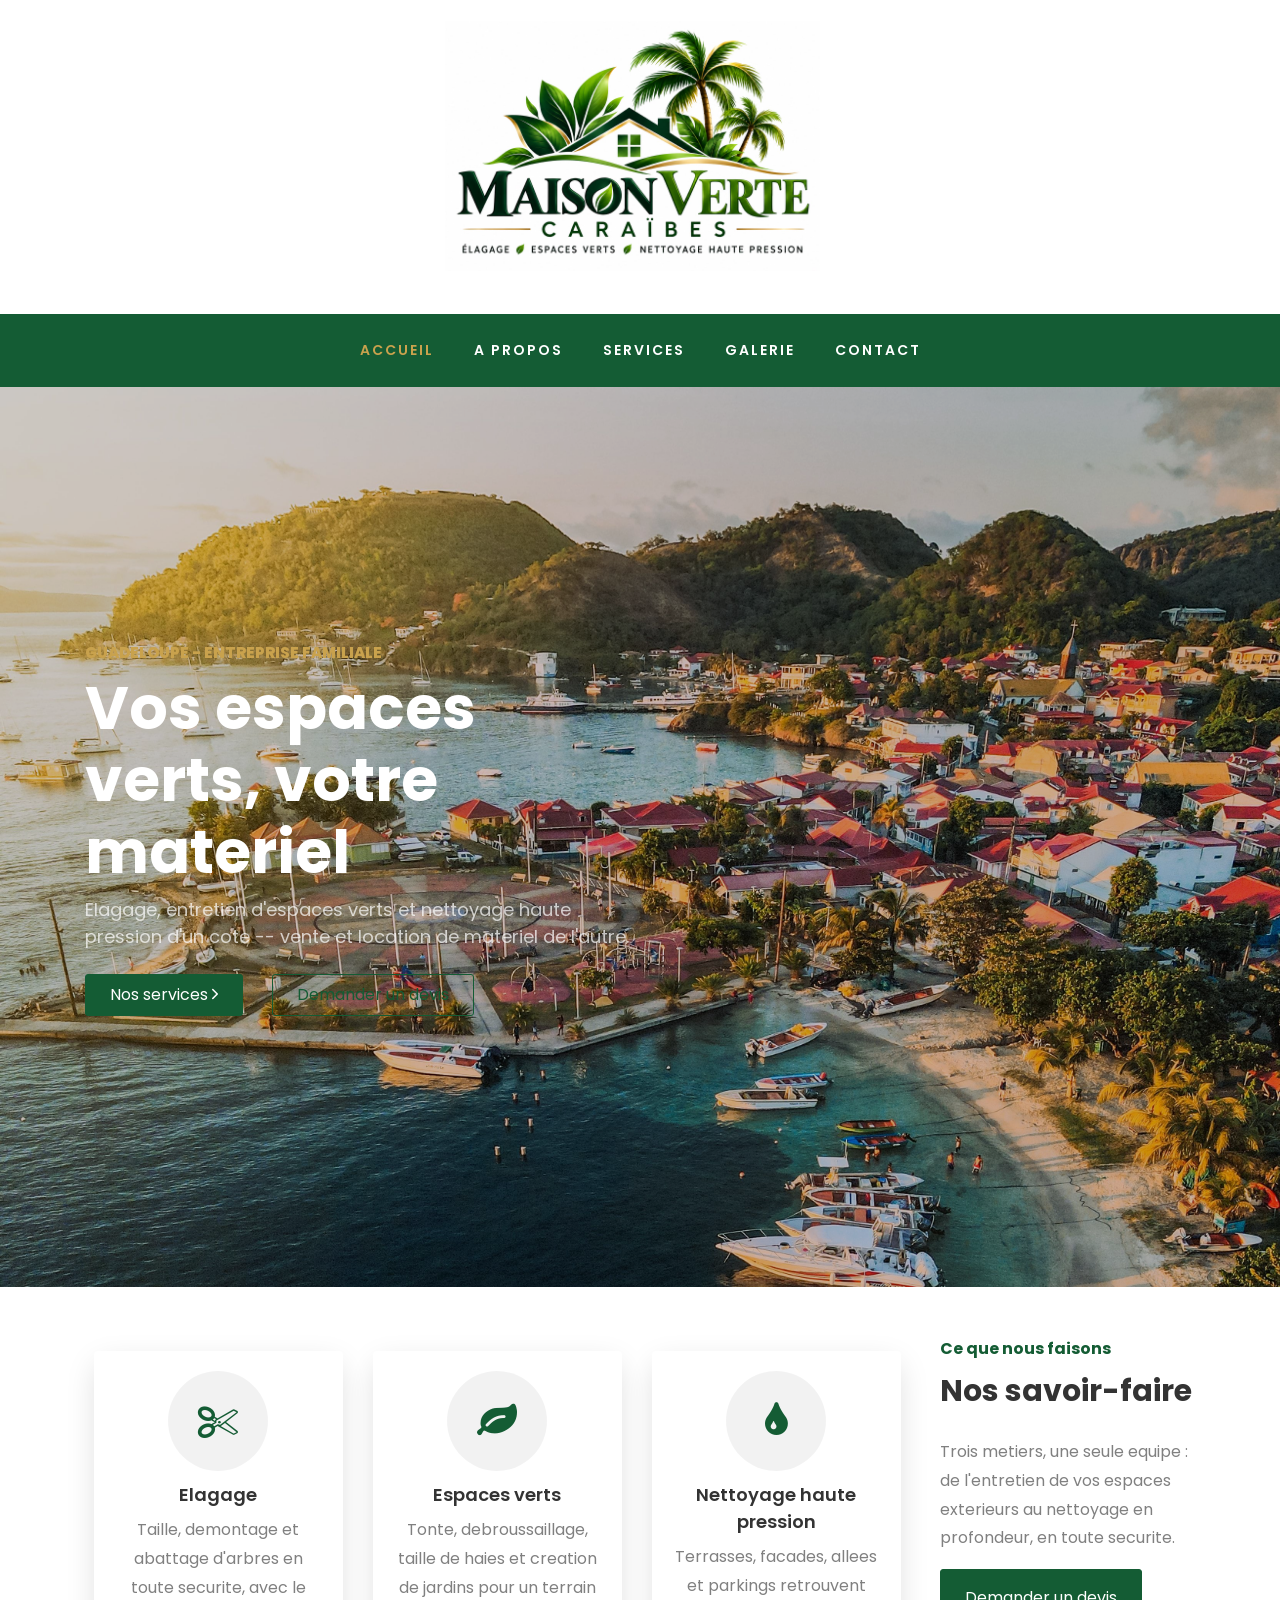
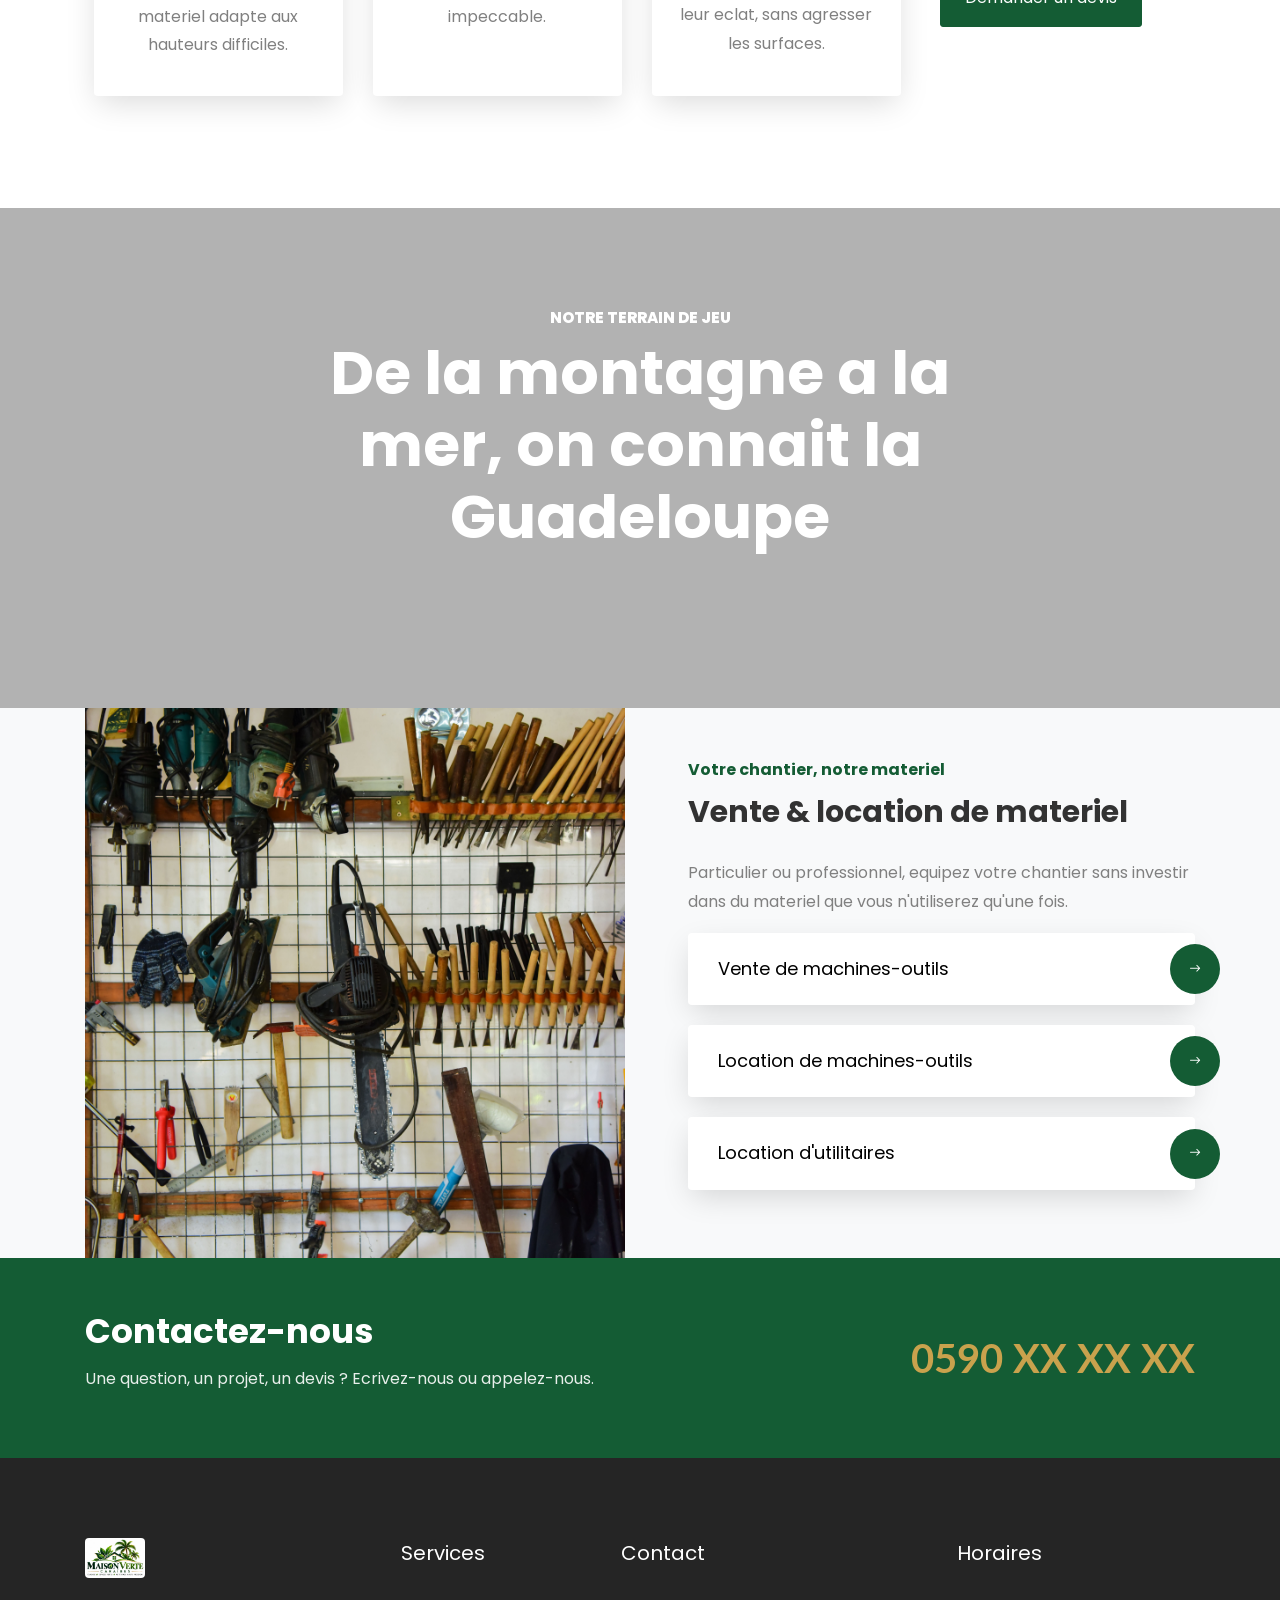
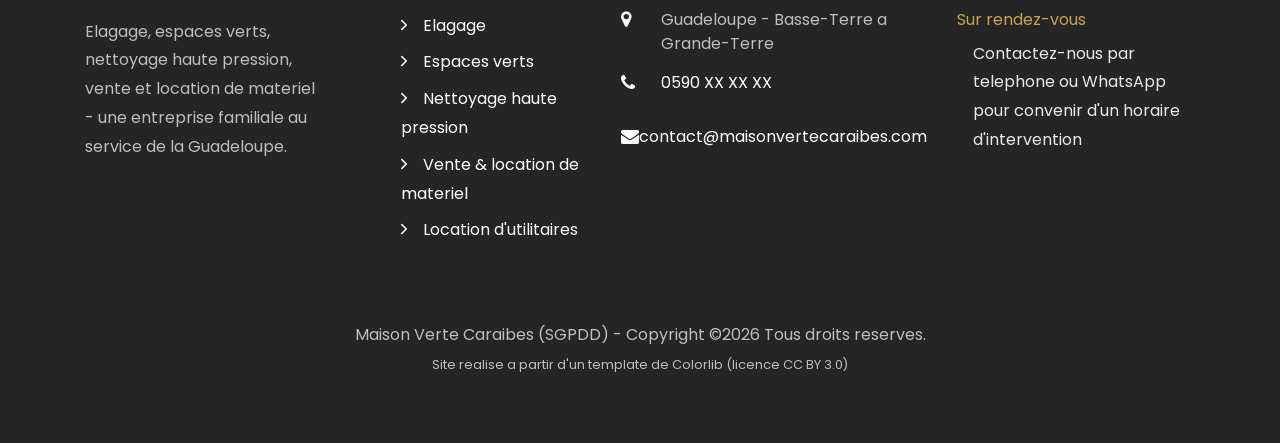
<file: index.html>
<!DOCTYPE html>
<html lang="fr">
  <head>
    <title>Maison Verte Caraibes - Elagage, Espaces Verts &amp; Materiel en Guadeloupe</title>
    <meta charset="utf-8">
    <meta name="viewport" content="width=device-width, initial-scale=1, shrink-to-fit=no">
    
    <link href="https://fonts.googleapis.com/css?family=Lato:300,400,700&display=swap" rel="stylesheet">
    <link href="https://fonts.googleapis.com/css?family=Poppins:300,400,500,600,700,800,900" rel="stylesheet">
    <link rel="stylesheet" href="https://stackpath.bootstrapcdn.com/font-awesome/4.7.0/css/font-awesome.min.css">
 
    <link rel="stylesheet" href="css/animate.css">
    
    <link rel="stylesheet" href="css/owl.carousel.min.css">
    <link rel="stylesheet" href="css/owl.theme.default.min.css">
    <link rel="stylesheet" href="css/magnific-popup.css">

    <link rel="stylesheet" href="css/ionicons.min.css">
    
    <link rel="stylesheet" href="css/flaticon.css">
    <link rel="stylesheet" href="css/icomoon.css">
    <link rel="stylesheet" href="css/style.css">
  </head>
  <body>

    <div class="container pt-3 pb-2 text-center">
			<a class="navbar-brand" href="index.html"><img src="images/logo.jpg" alt="Maison Verte Caraibes" style="height:250px;width:auto;"></a>
		</div>
		<nav class="navbar navbar-expand-lg navbar-dark ftco_navbar bg-dark ftco-navbar-light" id="ftco-navbar">
	    <div class="container-fluid">
	    
	      <button class="navbar-toggler" type="button" data-toggle="collapse" data-target="#ftco-nav" aria-controls="ftco-nav" aria-expanded="false" aria-label="Toggle navigation">
	        <span class="fa fa-bars"></span> Menu
	      </button>
	      <div class="collapse navbar-collapse" id="ftco-nav">
	        <ul class="navbar-nav m-auto">
	        	<li class="nav-item active"><a href="index.html" class="nav-link">Accueil</a></li>
	        	<li class="nav-item"><a href="about.html" class="nav-link">A propos</a></li>
	        	<li class="nav-item"><a href="services.html" class="nav-link">Services</a></li>
	        	<li class="nav-item"><a href="gallery.html" class="nav-link">Galerie</a></li>
	        	<li class="nav-item"><a href="contact.html" class="nav-link">Contact</a></li>
	        </ul>
	      </div>
	    </div>
	  </nav>
    <!-- END nav -->
    
    <div class="hero-wrap js-fullheight" style="background-image: url('images/bg_1.jpg'); background-position: center 65% !important;" data-stellar-background-ratio="0.5">
      <div class="overlay"></div>
      <div class="container">
        <div class="row no-gutters slider-text js-fullheight align-items-center justify-content-start" data-scrollax-parent="true">
          <div class="col-md-6 ftco-animate">
          	<h2 class="subheading">Guadeloupe - Entreprise familiale</h2>
          	<h1>Vos espaces verts, votre materiel</h1>
            <p class="mb-4">Elagage, entretien d'espaces verts et nettoyage haute pression d'un cote -- vente et location de materiel de l'autre.</p>
            <p><a href="services.html" class="btn btn-primary mr-md-4 py-2 px-4">Nos services <span class="ion-ios-arrow-forward"></span></a> <a href="contact.html" class="btn btn-outline-primary py-2 px-4">Demander un devis</a></p>
          </div>
        </div>
      </div>
    </div>

    <section class="ftco-section ftco-no-pt">
    	<div class="container">
    		<div class="row">
    			<div class="col-lg-3 py-5 order-md-last">
	          <div class="heading-section ftco-animate">
	          	<span class="subheading">Ce que nous faisons</span>
	            <h2 class="mb-4">Nos savoir-faire</h2>
	            <p>Trois metiers, une seule equipe : de l'entretien de vos espaces exterieurs au nettoyage en profondeur, en toute securite.</p>
	            <p><a href="contact.html" class="btn btn-primary py-3 px-4">Demander un devis</a></p>
	          </div>
    			</div>
    			<div class="col-lg-9 services-wrap px-4 pt-5">
    				<div class="row pt-md-3">
    					<div class="col-md-4 d-flex align-items-stretch">
		    				<div class="services text-center">
		    					<div class="icon d-flex justify-content-center align-items-center">
		    						<span class="icon-cut"></span>
		    					</div>
		    					<div class="text">
		    						<h3>Elagage</h3>
		    						<p>Taille, demontage et abattage d'arbres en toute securite, avec le materiel adapte aux hauteurs difficiles.</p>
		    					</div>
		    					<a href="services.html" class="btn-custom d-flex align-items-center justify-content-center"><span class="ion-ios-arrow-round-forward"></span></a>
		    				</div>
		    			</div>
		    			<div class="col-md-4 d-flex align-items-stretch">
		    				<div class="services text-center">
		    					<div class="icon d-flex justify-content-center align-items-center">
		    						<span class="icon-leaf"></span>
		    					</div>
		    					<div class="text">
		    						<h3>Espaces verts</h3>
		    						<p>Tonte, debroussaillage, taille de haies et creation de jardins pour un terrain impeccable.</p>
		    					</div>
		    					<a href="services.html" class="btn-custom d-flex align-items-center justify-content-center"><span class="ion-ios-arrow-round-forward"></span></a>
		    				</div>
		    			</div>
		    			<div class="col-md-4 d-flex align-items-stretch">
		    				<div class="services text-center">
		    					<div class="icon d-flex justify-content-center align-items-center">
		    						<span class="icon-tint"></span>
		    					</div>
		    					<div class="text">
		    						<h3>Nettoyage haute pression</h3>
		    						<p>Terrasses, facades, allees et parkings retrouvent leur eclat, sans agresser les surfaces.</p>
		    					</div>
		    					<a href="services.html" class="btn-custom d-flex align-items-center justify-content-center"><span class="ion-ios-arrow-round-forward"></span></a>
		    				</div>
		    			</div>
    				</div>
    			</div>
    		</div>
    	</div>
    </section>
   	
    <section class="hero-wrap hero-wrap-2" style="background-image: url('images/mountain_village.jpg'); background-position: center 75% !important;" data-stellar-background-ratio="0.5">
      <div class="overlay"></div>
      <div class="container">
        <div class="row no-gutters slider-text align-items-center justify-content-center">
          <div class="col-md-8 ftco-animate text-center pb-5">
            <h2 class="subheading" style="color:#fff;">Notre terrain de jeu</h2>
            <h1>De la montagne a la mer, on connait la Guadeloupe</h1>
          </div>
        </div>
      </div>
    </section>

    <section class="ftco-section ftco-no-pt ftco-no-pb bg-light">
    	<div class="container">
    		<div class="row d-flex">
    			<div class="col-md-6 d-flex">
    				<div class="img img-video d-flex align-self-stretch align-items-center justify-content-center justify-content-md-end" style="background-image:url(images/practice-1.jpg);">
    				</div>
    			</div>
    			<div class="col-md-6 pl-md-5">
    				<div class="row justify-content-start py-5">
		          <div class="col-md-12 heading-section ftco-animate">
		          	<span class="subheading">Votre chantier, notre materiel</span>
		            <h2 class="mb-4">Vente &amp; location de materiel</h2>
		            <p>Particulier ou professionnel, equipez votre chantier sans investir dans du materiel que vous n'utiliserez qu'une fois.</p>
		            <div class="services-wrap">
		            	<a href="services.html" class="services-list">Vente de machines-outils
		            		<div class="btn-custom d-flex align-items-center justify-content-center"><span class="ion-ios-arrow-round-forward"></span></div>
		            	</a>
		            	<a href="services.html" class="services-list">Location de machines-outils
		            		<div class="btn-custom d-flex align-items-center justify-content-center"><span class="ion-ios-arrow-round-forward"></span></div>
		            	</a>
		            	<a href="services.html" class="services-list">Location d'utilitaires
		            		<div class="btn-custom d-flex align-items-center justify-content-center"><span class="ion-ios-arrow-round-forward"></span></div>
		            	</a>
		            </div>
		          </div>
		        </div>
	        </div>
        </div>
    	</div>
    </section>


    <section class="ftco-intro bg-primary py-5">
			<div class="container">
				<div class="row justify-content-between align-items-center">
					<div class="col-md-6">
						<h2>Contactez-nous</h2>
						<p>Une question, un projet, un devis ? Ecrivez-nous ou appelez-nous.</p>
					</div>
					<div class="col-md-5 text-md-right">
						<span class="contact-number">0590 XX XX XX</span>
					</div>
				</div>
			</div>
		</section>
		



		


    <footer class="ftco-footer ftco-bg-dark ftco-section">
      <div class="container">
        <div class="row mb-5">
          <div class="col-md-6 col-lg">
            <div class="ftco-footer-widget mb-4">
              <h2 class="logo"><a href="index.html"><img src="images/logo.jpg" alt="Maison Verte Caraibes" style="height:40px;width:auto;border-radius:4px;"></a></h2>
              <p>Elagage, espaces verts, nettoyage haute pression, vente et location de materiel - une entreprise familiale au service de la Guadeloupe.</p>
            </div>
          </div>
          <div class="col-md-6 col-lg">
            <div class="ftco-footer-widget mb-4 ml-md-5">
              <h2 class="ftco-heading-2">Services</h2>
              <ul class="list-unstyled">
                <li><a href="services.html" class="py-1 d-block"><span class="ion-ios-arrow-forward mr-3"></span>Elagage</a></li>
                <li><a href="services.html" class="py-1 d-block"><span class="ion-ios-arrow-forward mr-3"></span>Espaces verts</a></li>
                <li><a href="services.html" class="py-1 d-block"><span class="ion-ios-arrow-forward mr-3"></span>Nettoyage haute pression</a></li>
                <li><a href="services.html" class="py-1 d-block"><span class="ion-ios-arrow-forward mr-3"></span>Vente &amp; location de materiel</a></li>
                <li><a href="services.html" class="py-1 d-block"><span class="ion-ios-arrow-forward mr-3"></span>Location d'utilitaires</a></li>
              </ul>
            </div>
          </div>
          <div class="col-md-6 col-lg">
            <div class="ftco-footer-widget mb-4">
            	<h2 class="ftco-heading-2">Contact</h2>
            	<div class="block-23 mb-3">
	              <ul>
	                <li><span class="icon icon-map-marker"></span><span class="text">Guadeloupe - Basse-Terre a Grande-Terre</span></li>
	                <li><a href="tel:0590000000"><span class="icon icon-phone"></span><span class="text">0590 XX XX XX</span></a></li>
	                <li><a href="mailto:contact@maisonvertecaraibes.com"><span class="icon icon-envelope"></span><span class="text">contact@maisonvertecaraibes.com</span></a></li>
	              </ul>
	            </div>
            </div>
          </div>
          <div class="col-md-6 col-lg">
             <div class="ftco-footer-widget mb-4">
              <h2 class="ftco-heading-2">Horaires</h2>
              <div class="opening-hours">
              	<h4>Sur rendez-vous</h4>
              	<p class="pl-3">
              		<span>Contactez-nous par telephone ou WhatsApp</span>
              		<span>pour convenir d'un horaire d'intervention</span>
              	</p>
              </div>
            </div>
          </div>
        </div>
        <div class="row">
          <div class="col-md-12 text-center">

            <p><!-- Link back to Colorlib can't be removed. Template is licensed under CC BY 3.0. -->
  Maison Verte Caraibes (SGPDD) - Copyright &copy;<script>document.write(new Date().getFullYear());</script> Tous droits reserves. <br><small>Site realise a partir d'un template de <a href="https://colorlib.com" target="_blank">Colorlib</a> (licence CC BY 3.0)</small></p>
          </div>
        </div>
      </div>
    </footer>
    
  

  <!-- loader -->
  <div id="ftco-loader" class="show fullscreen"><svg class="circular" width="48px" height="48px"><circle class="path-bg" cx="24" cy="24" r="22" fill="none" stroke-width="4" stroke="#eeeeee"/><circle class="path" cx="24" cy="24" r="22" fill="none" stroke-width="4" stroke-miterlimit="10" stroke="#c9a24d"/></svg></div>


  <script src="js/jquery.min.js"></script>
  <script src="js/jquery-migrate-3.0.1.min.js"></script>
  <script src="js/popper.min.js"></script>
  <script src="js/bootstrap.min.js"></script>
  <script src="js/jquery.easing.1.3.js"></script>
  <script src="js/jquery.waypoints.min.js"></script>
  <script src="js/jquery.stellar.min.js"></script>
  <script src="js/owl.carousel.min.js"></script>
  <script src="js/jquery.magnific-popup.min.js"></script>
  <script src="js/scrollax.min.js"></script>
  <script src="js/main.js"></script>
    
  </body>
</html>
</file>
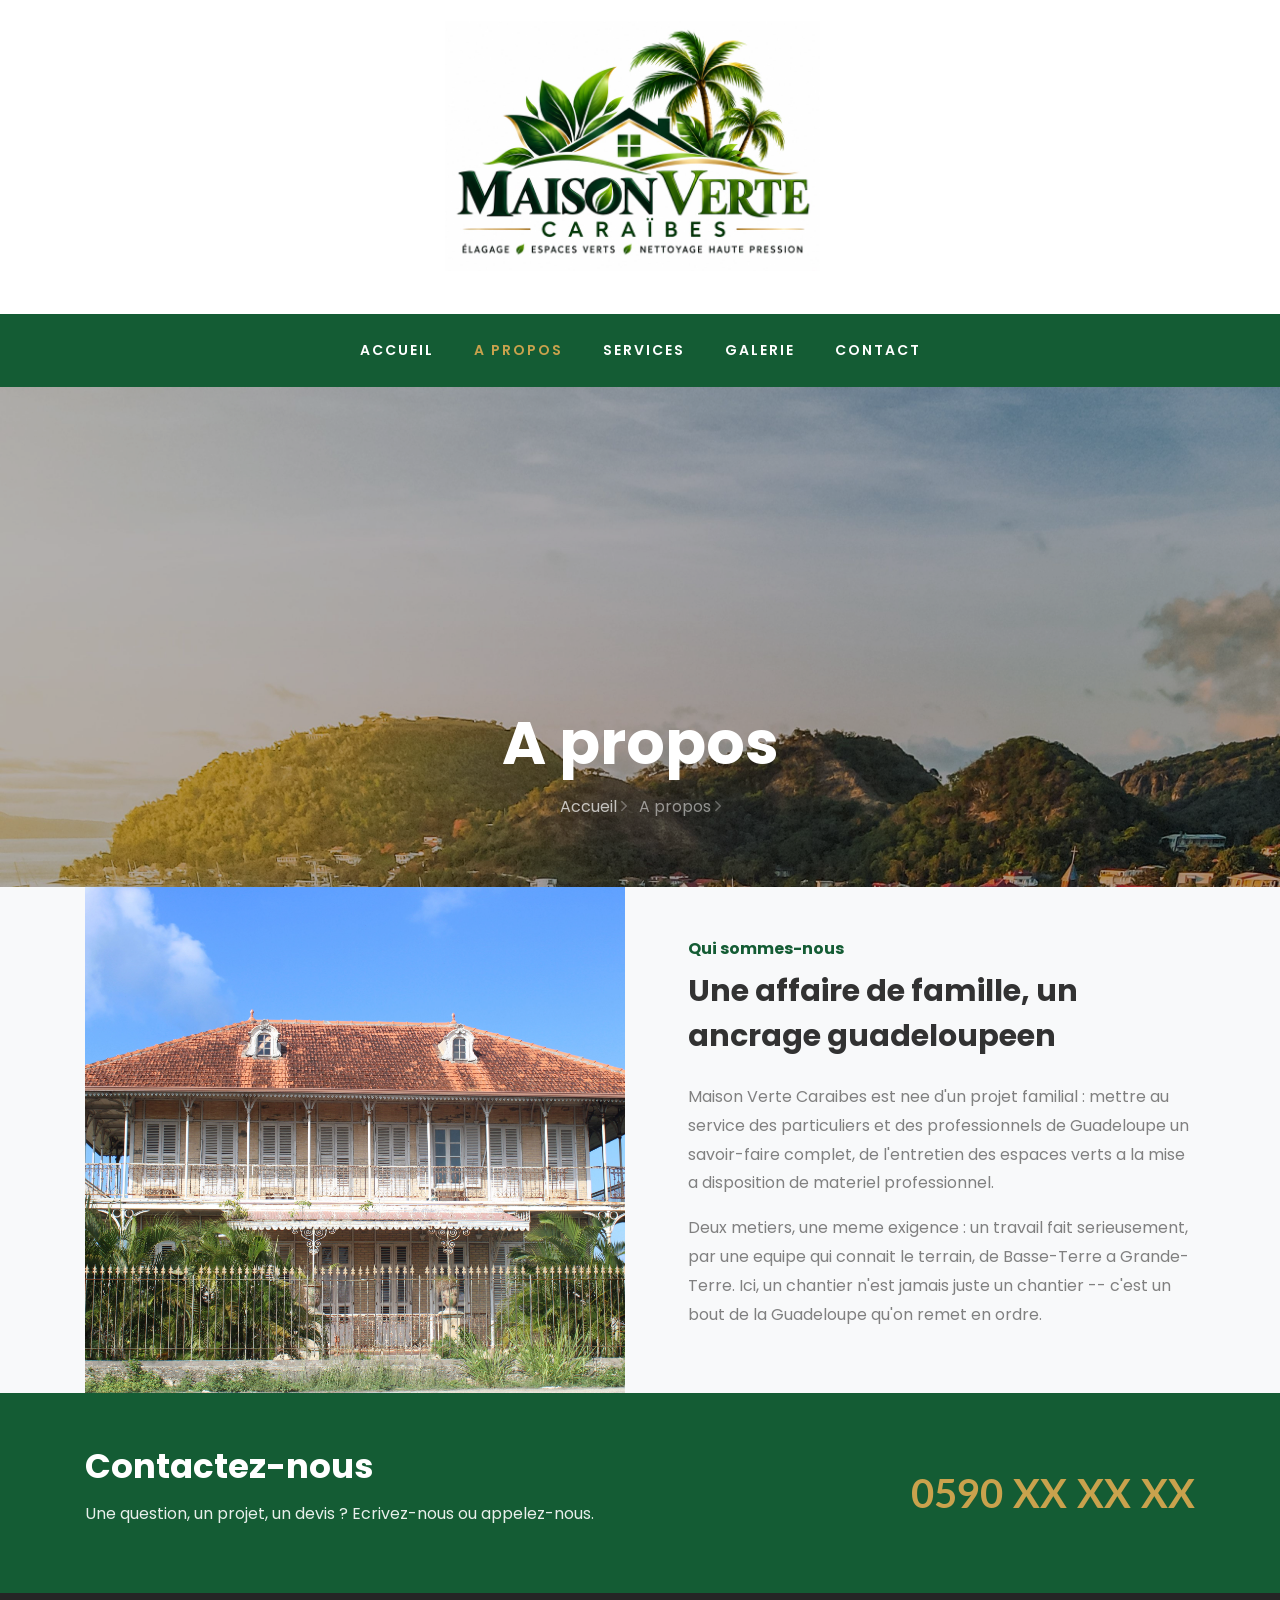
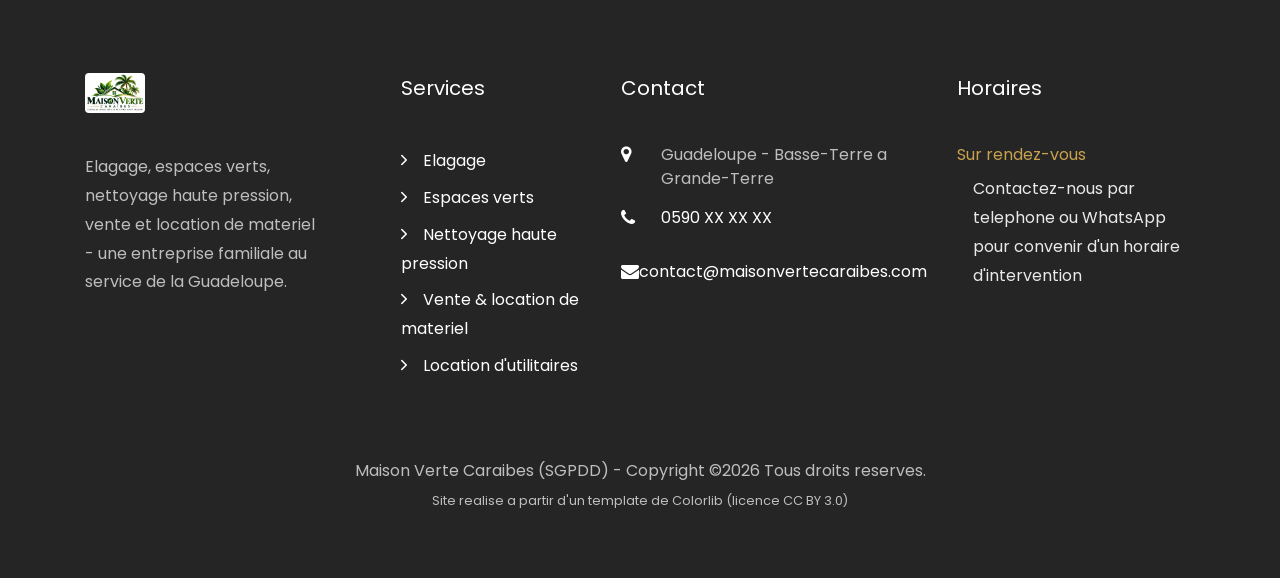
<file: about.html>
<!DOCTYPE html>
<html lang="fr">
  <head>
    <title>A propos - Maison Verte Caraibes</title>
    <meta charset="utf-8">
    <meta name="viewport" content="width=device-width, initial-scale=1, shrink-to-fit=no">
    
    <link href="https://fonts.googleapis.com/css?family=Lato:300,400,700&display=swap" rel="stylesheet">
    <link href="https://fonts.googleapis.com/css?family=Poppins:300,400,500,600,700,800,900" rel="stylesheet">
    <link rel="stylesheet" href="https://stackpath.bootstrapcdn.com/font-awesome/4.7.0/css/font-awesome.min.css">
 
    <link rel="stylesheet" href="css/animate.css">
    
    <link rel="stylesheet" href="css/owl.carousel.min.css">
    <link rel="stylesheet" href="css/owl.theme.default.min.css">
    <link rel="stylesheet" href="css/magnific-popup.css">

    <link rel="stylesheet" href="css/ionicons.min.css">
    
    <link rel="stylesheet" href="css/flaticon.css">
    <link rel="stylesheet" href="css/icomoon.css">
    <link rel="stylesheet" href="css/style.css">
  </head>
  <body>

    <div class="container pt-3 pb-2 text-center">
			<a class="navbar-brand" href="index.html"><img src="images/logo.jpg" alt="Maison Verte Caraibes" style="height:250px;width:auto;"></a>
		</div>
		<nav class="navbar navbar-expand-lg navbar-dark ftco_navbar bg-dark ftco-navbar-light" id="ftco-navbar">
	    <div class="container-fluid">
	    
	      <button class="navbar-toggler" type="button" data-toggle="collapse" data-target="#ftco-nav" aria-controls="ftco-nav" aria-expanded="false" aria-label="Toggle navigation">
	        <span class="fa fa-bars"></span> Menu
	      </button>
	      <div class="collapse navbar-collapse" id="ftco-nav">
	        <ul class="navbar-nav m-auto">
	        	<li class="nav-item"><a href="index.html" class="nav-link">Accueil</a></li>
	        	<li class="nav-item active"><a href="about.html" class="nav-link">A propos</a></li>
	        	<li class="nav-item"><a href="services.html" class="nav-link">Services</a></li>
	        	<li class="nav-item"><a href="gallery.html" class="nav-link">Galerie</a></li>
	        	<li class="nav-item"><a href="contact.html" class="nav-link">Contact</a></li>
	        </ul>
	      </div>
	    </div>
	  </nav>
    <!-- END nav -->
    
    <section class="hero-wrap hero-wrap-2" style="background-image: url('images/bg_2.jpg');" data-stellar-background-ratio="0.5">
      <div class="overlay"></div>
      <div class="container">
        <div class="row no-gutters slider-text align-items-end justify-content-center">
          <div class="col-md-9 ftco-animate pb-5 text-center">
            <h1 class="mb-3 bread">A propos</h1>
            <p class="breadcrumbs"><span class="mr-2"><a href="index.html">Accueil <i class="ion-ios-arrow-forward"></i></a></span> <span>A propos <i class="ion-ios-arrow-forward"></i></span></p>
          </div>
        </div>
      </div>
    </section>
   	
    <section class="ftco-section ftco-no-pt ftco-no-pb bg-light">
    	<div class="container">
    		<div class="row d-flex">
    			<div class="col-md-6 d-flex">
    				<div class="img img-video d-flex align-self-stretch align-items-center justify-content-center justify-content-md-end" style="background-image:url(images/about.jpg);">
    				</div>
    			</div>
    			<div class="col-md-6 pl-md-5">
    				<div class="row justify-content-start py-5">
		          <div class="col-md-12 heading-section ftco-animate">
		          	<span class="subheading">Qui sommes-nous</span>
		            <h2 class="mb-4">Une affaire de famille, un ancrage guadeloupeen</h2>
		            <p>Maison Verte Caraibes est nee d'un projet familial : mettre au service des particuliers et des professionnels de Guadeloupe un savoir-faire complet, de l'entretien des espaces verts a la mise a disposition de materiel professionnel.</p>
		            <p>Deux metiers, une meme exigence : un travail fait serieusement, par une equipe qui connait le terrain, de Basse-Terre a Grande-Terre. Ici, un chantier n'est jamais juste un chantier -- c'est un bout de la Guadeloupe qu'on remet en ordre.</p>
		          </div>
		        </div>
	        </div>
        </div>
    	</div>
    </section>

    <section class="ftco-intro bg-primary py-5">
			<div class="container">
				<div class="row justify-content-between align-items-center">
					<div class="col-md-6">
						<h2>Contactez-nous</h2>
						<p>Une question, un projet, un devis ? Ecrivez-nous ou appelez-nous.</p>
					</div>
					<div class="col-md-5 text-md-right">
						<span class="contact-number">0590 XX XX XX</span>
					</div>
				</div>
			</div>
		</section>
		




    <footer class="ftco-footer ftco-bg-dark ftco-section">
      <div class="container">
        <div class="row mb-5">
          <div class="col-md-6 col-lg">
            <div class="ftco-footer-widget mb-4">
              <h2 class="logo"><a href="index.html"><img src="images/logo.jpg" alt="Maison Verte Caraibes" style="height:40px;width:auto;border-radius:4px;"></a></h2>
              <p>Elagage, espaces verts, nettoyage haute pression, vente et location de materiel - une entreprise familiale au service de la Guadeloupe.</p>
            </div>
          </div>
          <div class="col-md-6 col-lg">
            <div class="ftco-footer-widget mb-4 ml-md-5">
              <h2 class="ftco-heading-2">Services</h2>
              <ul class="list-unstyled">
                <li><a href="services.html" class="py-1 d-block"><span class="ion-ios-arrow-forward mr-3"></span>Elagage</a></li>
                <li><a href="services.html" class="py-1 d-block"><span class="ion-ios-arrow-forward mr-3"></span>Espaces verts</a></li>
                <li><a href="services.html" class="py-1 d-block"><span class="ion-ios-arrow-forward mr-3"></span>Nettoyage haute pression</a></li>
                <li><a href="services.html" class="py-1 d-block"><span class="ion-ios-arrow-forward mr-3"></span>Vente &amp; location de materiel</a></li>
                <li><a href="services.html" class="py-1 d-block"><span class="ion-ios-arrow-forward mr-3"></span>Location d'utilitaires</a></li>
              </ul>
            </div>
          </div>
          <div class="col-md-6 col-lg">
            <div class="ftco-footer-widget mb-4">
            	<h2 class="ftco-heading-2">Contact</h2>
            	<div class="block-23 mb-3">
	              <ul>
	                <li><span class="icon icon-map-marker"></span><span class="text">Guadeloupe - Basse-Terre a Grande-Terre</span></li>
	                <li><a href="tel:0590000000"><span class="icon icon-phone"></span><span class="text">0590 XX XX XX</span></a></li>
	                <li><a href="mailto:contact@maisonvertecaraibes.com"><span class="icon icon-envelope"></span><span class="text">contact@maisonvertecaraibes.com</span></a></li>
	              </ul>
	            </div>
            </div>
          </div>
          <div class="col-md-6 col-lg">
             <div class="ftco-footer-widget mb-4">
              <h2 class="ftco-heading-2">Horaires</h2>
              <div class="opening-hours">
              	<h4>Sur rendez-vous</h4>
              	<p class="pl-3">
              		<span>Contactez-nous par telephone ou WhatsApp</span>
              		<span>pour convenir d'un horaire d'intervention</span>
              	</p>
              </div>
            </div>
          </div>
        </div>
        <div class="row">
          <div class="col-md-12 text-center">

            <p><!-- Link back to Colorlib can't be removed. Template is licensed under CC BY 3.0. -->
  Maison Verte Caraibes (SGPDD) - Copyright &copy;<script>document.write(new Date().getFullYear());</script> Tous droits reserves. <br><small>Site realise a partir d'un template de <a href="https://colorlib.com" target="_blank">Colorlib</a> (licence CC BY 3.0)</small></p>
          </div>
        </div>
      </div>
    </footer>
    
  

  <!-- loader -->
  <div id="ftco-loader" class="show fullscreen"><svg class="circular" width="48px" height="48px"><circle class="path-bg" cx="24" cy="24" r="22" fill="none" stroke-width="4" stroke="#eeeeee"/><circle class="path" cx="24" cy="24" r="22" fill="none" stroke-width="4" stroke-miterlimit="10" stroke="#c9a24d"/></svg></div>


  <script src="js/jquery.min.js"></script>
  <script src="js/jquery-migrate-3.0.1.min.js"></script>
  <script src="js/popper.min.js"></script>
  <script src="js/bootstrap.min.js"></script>
  <script src="js/jquery.easing.1.3.js"></script>
  <script src="js/jquery.waypoints.min.js"></script>
  <script src="js/jquery.stellar.min.js"></script>
  <script src="js/owl.carousel.min.js"></script>
  <script src="js/jquery.magnific-popup.min.js"></script>
  <script src="js/scrollax.min.js"></script>
  <script src="js/main.js"></script>
    
  </body>
</html>
</file>
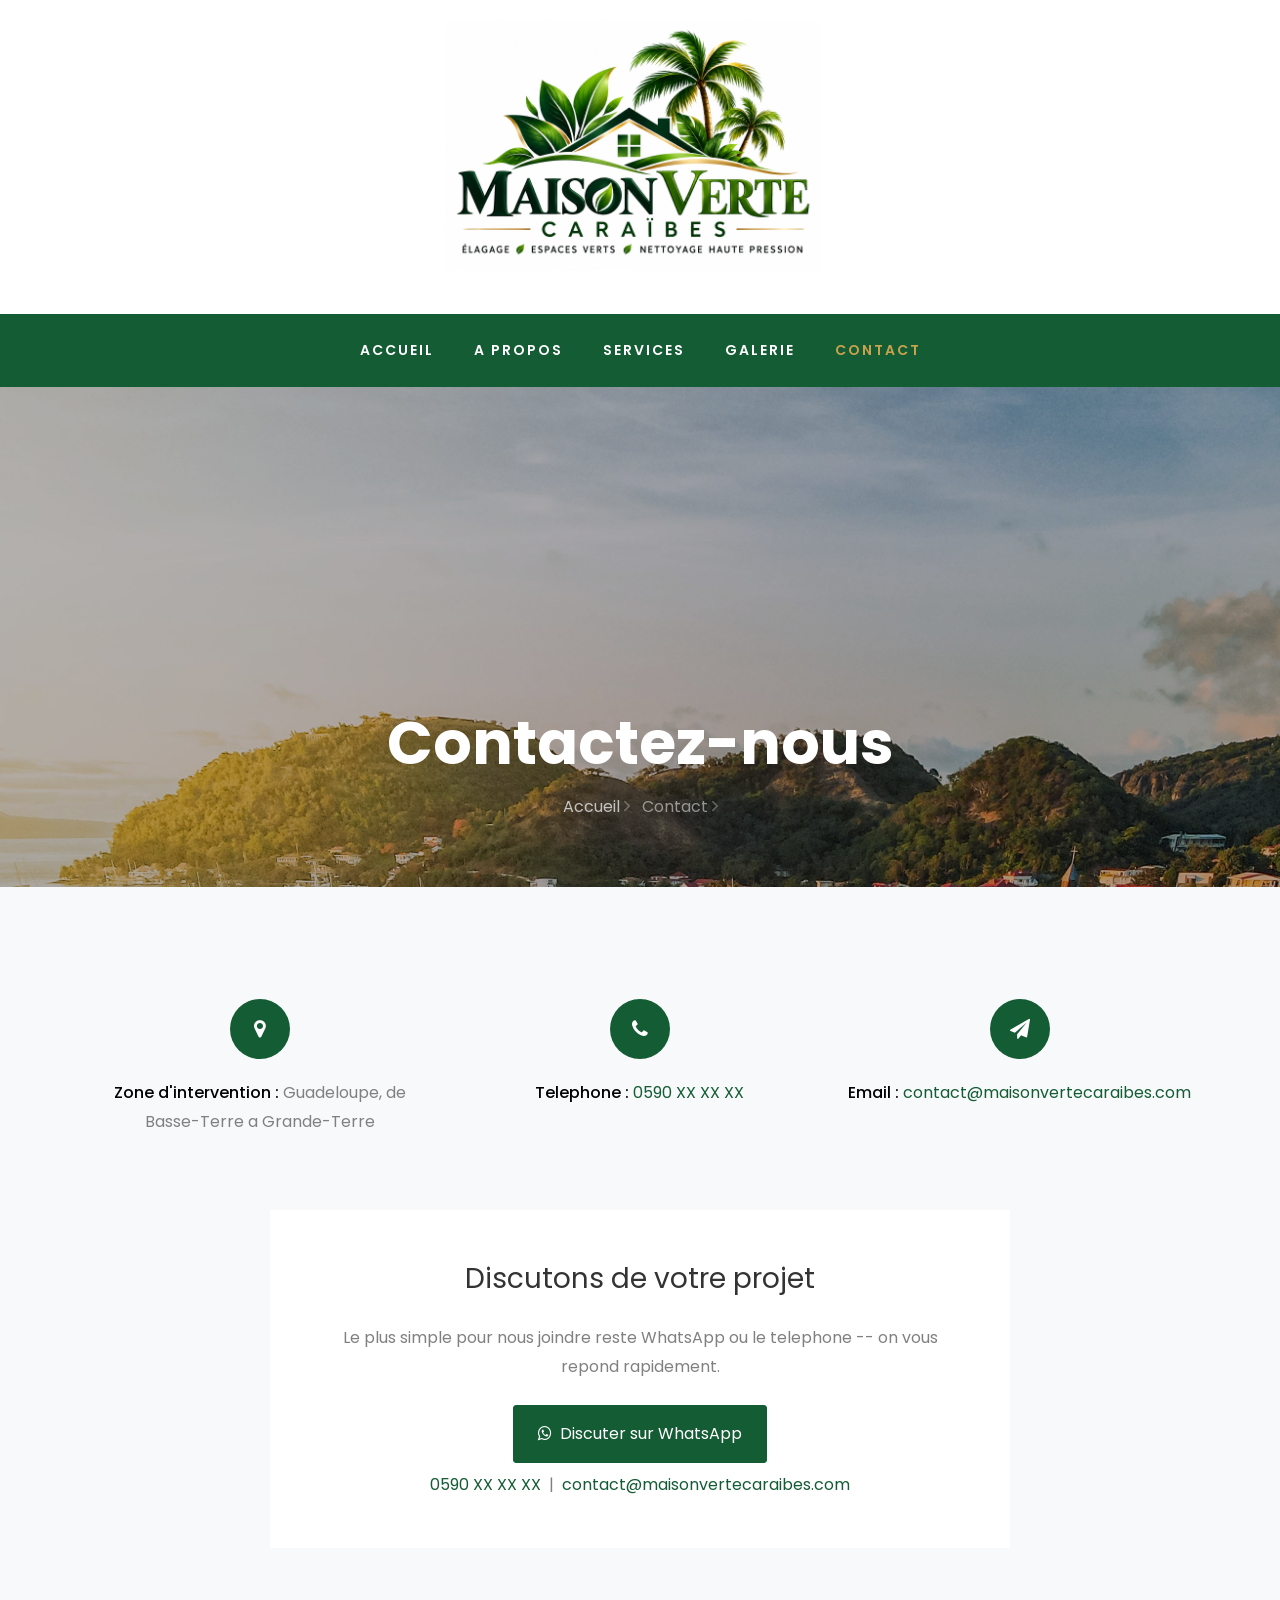
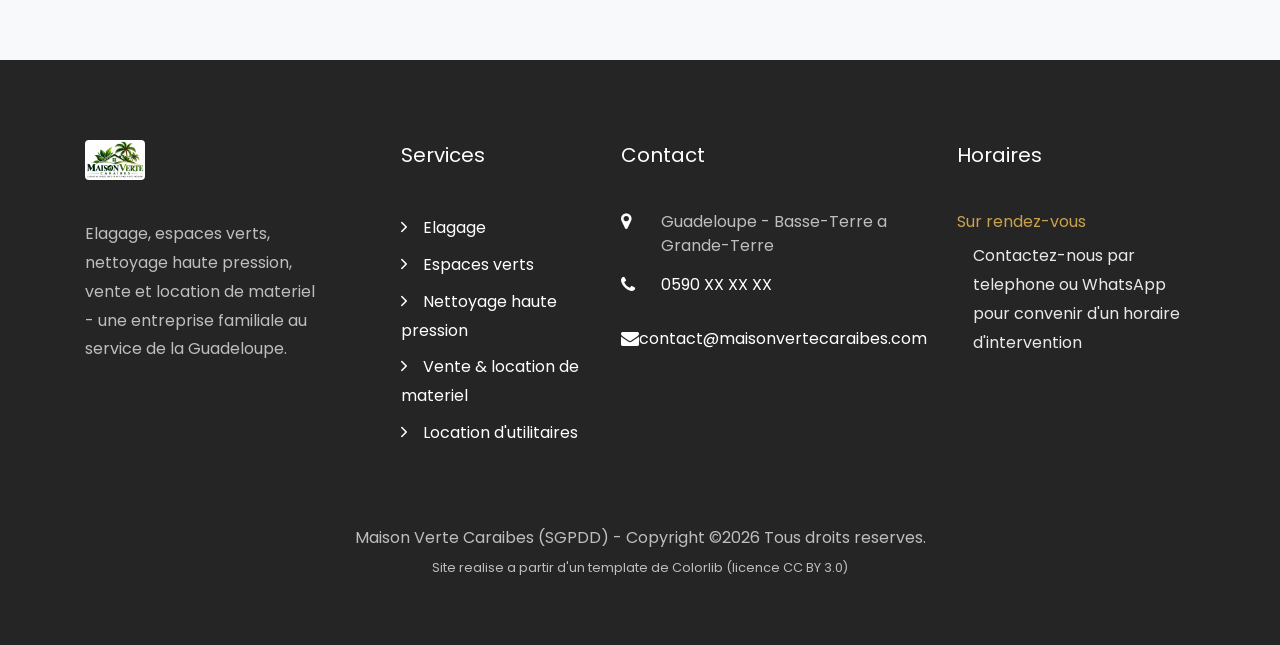
<file: contact.html>
<!DOCTYPE html>
<html lang="fr">
  <head>
    <title>Contact - Maison Verte Caraibes</title>
    <meta charset="utf-8">
    <meta name="viewport" content="width=device-width, initial-scale=1, shrink-to-fit=no">
    
    <link href="https://fonts.googleapis.com/css?family=Lato:300,400,700&display=swap" rel="stylesheet">
    <link href="https://fonts.googleapis.com/css?family=Poppins:300,400,500,600,700,800,900" rel="stylesheet">
    <link rel="stylesheet" href="https://stackpath.bootstrapcdn.com/font-awesome/4.7.0/css/font-awesome.min.css">
 
    <link rel="stylesheet" href="css/animate.css">
    
    <link rel="stylesheet" href="css/owl.carousel.min.css">
    <link rel="stylesheet" href="css/owl.theme.default.min.css">
    <link rel="stylesheet" href="css/magnific-popup.css">

    <link rel="stylesheet" href="css/ionicons.min.css">
    
    <link rel="stylesheet" href="css/flaticon.css">
    <link rel="stylesheet" href="css/icomoon.css">
    <link rel="stylesheet" href="css/style.css">
  </head>
  <body>

    <div class="container pt-3 pb-2 text-center">
			<a class="navbar-brand" href="index.html"><img src="images/logo.jpg" alt="Maison Verte Caraibes" style="height:250px;width:auto;"></a>
		</div>
		<nav class="navbar navbar-expand-lg navbar-dark ftco_navbar bg-dark ftco-navbar-light" id="ftco-navbar">
	    <div class="container-fluid">
	    
	      <button class="navbar-toggler" type="button" data-toggle="collapse" data-target="#ftco-nav" aria-controls="ftco-nav" aria-expanded="false" aria-label="Toggle navigation">
	        <span class="fa fa-bars"></span> Menu
	      </button>
	      <div class="collapse navbar-collapse" id="ftco-nav">
	        <ul class="navbar-nav m-auto">
	        	<li class="nav-item"><a href="index.html" class="nav-link">Accueil</a></li>
	        	<li class="nav-item"><a href="about.html" class="nav-link">A propos</a></li>
	        	<li class="nav-item"><a href="services.html" class="nav-link">Services</a></li>
	        	<li class="nav-item"><a href="gallery.html" class="nav-link">Galerie</a></li>
	        	<li class="nav-item active"><a href="contact.html" class="nav-link">Contact</a></li>
	        </ul>
	      </div>
	    </div>
	  </nav>
    <!-- END nav -->
    
    <section class="hero-wrap hero-wrap-2" style="background-image: url('images/bg_2.jpg');" data-stellar-background-ratio="0.5">
      <div class="overlay"></div>
      <div class="container">
        <div class="row no-gutters slider-text align-items-end justify-content-center">
          <div class="col-md-9 ftco-animate pb-5 text-center">
            <h1 class="mb-3 bread">Contactez-nous</h1>
            <p class="breadcrumbs"><span class="mr-2"><a href="index.html">Accueil <i class="ion-ios-arrow-forward"></i></a></span> <span>Contact <i class="ion-ios-arrow-forward"></i></span></p>
          </div>
        </div>
      </div>
    </section>
   	
		<section class="ftco-section bg-light">
			<div class="container">
				<div class="row justify-content-center">
					<div class="col-md-12">
						<div class="wrapper">
							<div class="row mb-5">
								<div class="col-md-4">
									<div class="dbox w-100 text-center">
				        		<div class="icon d-flex align-items-center justify-content-center">
				        			<span class="fa fa-map-marker"></span>
				        		</div>
				        		<div class="text">
					            <p><span>Zone d'intervention :</span> Guadeloupe, de Basse-Terre a Grande-Terre</p>
					          </div>
				          </div>
								</div>
								<div class="col-md-4">
									<div class="dbox w-100 text-center">
				        		<div class="icon d-flex align-items-center justify-content-center">
				        			<span class="fa fa-phone"></span>
				        		</div>
				        		<div class="text">
					            <p><span>Telephone :</span> <a href="tel:0590000000">0590 XX XX XX</a></p>
					          </div>
				          </div>
								</div>
								<div class="col-md-4">
									<div class="dbox w-100 text-center">
				        		<div class="icon d-flex align-items-center justify-content-center">
				        			<span class="fa fa-paper-plane"></span>
				        		</div>
				        		<div class="text">
					            <p><span>Email :</span> <a href="mailto:contact@maisonvertecaraibes.com">contact@maisonvertecaraibes.com</a></p>
					          </div>
				          </div>
								</div>
							</div>
							<div class="row no-gutters justify-content-center">
								<div class="col-md-8 text-center">
									<div class="contact-wrap w-100 p-md-5 p-4">
										<h3 class="mb-4">Discutons de votre projet</h3>
										<p class="mb-4">Le plus simple pour nous joindre reste WhatsApp ou le telephone -- on vous repond rapidement.</p>
										<p class="mb-2"><a href="https://wa.me/590000000000" target="_blank" rel="noopener" class="btn btn-primary py-3 px-4"><span class="fa fa-whatsapp mr-2"></span>Discuter sur WhatsApp</a></p>
										<p class="mb-0"><a href="tel:0590000000">0590 XX XX XX</a> &nbsp;|&nbsp; <a href="mailto:contact@maisonvertecaraibes.com">contact@maisonvertecaraibes.com</a></p>
									</div>
								</div>
							</div>
						</section>

    <footer class="ftco-footer ftco-bg-dark ftco-section">
      <div class="container">
        <div class="row mb-5">
          <div class="col-md-6 col-lg">
            <div class="ftco-footer-widget mb-4">
              <h2 class="logo"><a href="index.html"><img src="images/logo.jpg" alt="Maison Verte Caraibes" style="height:40px;width:auto;border-radius:4px;"></a></h2>
              <p>Elagage, espaces verts, nettoyage haute pression, vente et location de materiel - une entreprise familiale au service de la Guadeloupe.</p>
            </div>
          </div>
          <div class="col-md-6 col-lg">
            <div class="ftco-footer-widget mb-4 ml-md-5">
              <h2 class="ftco-heading-2">Services</h2>
              <ul class="list-unstyled">
                <li><a href="services.html" class="py-1 d-block"><span class="ion-ios-arrow-forward mr-3"></span>Elagage</a></li>
                <li><a href="services.html" class="py-1 d-block"><span class="ion-ios-arrow-forward mr-3"></span>Espaces verts</a></li>
                <li><a href="services.html" class="py-1 d-block"><span class="ion-ios-arrow-forward mr-3"></span>Nettoyage haute pression</a></li>
                <li><a href="services.html" class="py-1 d-block"><span class="ion-ios-arrow-forward mr-3"></span>Vente &amp; location de materiel</a></li>
                <li><a href="services.html" class="py-1 d-block"><span class="ion-ios-arrow-forward mr-3"></span>Location d'utilitaires</a></li>
              </ul>
            </div>
          </div>
          <div class="col-md-6 col-lg">
            <div class="ftco-footer-widget mb-4">
            	<h2 class="ftco-heading-2">Contact</h2>
            	<div class="block-23 mb-3">
	              <ul>
	                <li><span class="icon icon-map-marker"></span><span class="text">Guadeloupe - Basse-Terre a Grande-Terre</span></li>
	                <li><a href="tel:0590000000"><span class="icon icon-phone"></span><span class="text">0590 XX XX XX</span></a></li>
	                <li><a href="mailto:contact@maisonvertecaraibes.com"><span class="icon icon-envelope"></span><span class="text">contact@maisonvertecaraibes.com</span></a></li>
	              </ul>
	            </div>
            </div>
          </div>
          <div class="col-md-6 col-lg">
             <div class="ftco-footer-widget mb-4">
              <h2 class="ftco-heading-2">Horaires</h2>
              <div class="opening-hours">
              	<h4>Sur rendez-vous</h4>
              	<p class="pl-3">
              		<span>Contactez-nous par telephone ou WhatsApp</span>
              		<span>pour convenir d'un horaire d'intervention</span>
              	</p>
              </div>
            </div>
          </div>
        </div>
        <div class="row">
          <div class="col-md-12 text-center">

            <p><!-- Link back to Colorlib can't be removed. Template is licensed under CC BY 3.0. -->
  Maison Verte Caraibes (SGPDD) - Copyright &copy;<script>document.write(new Date().getFullYear());</script> Tous droits reserves. <br><small>Site realise a partir d'un template de <a href="https://colorlib.com" target="_blank">Colorlib</a> (licence CC BY 3.0)</small></p>
          </div>
        </div>
      </div>
    </footer>
    
  

  <!-- loader -->
  <div id="ftco-loader" class="show fullscreen"><svg class="circular" width="48px" height="48px"><circle class="path-bg" cx="24" cy="24" r="22" fill="none" stroke-width="4" stroke="#eeeeee"/><circle class="path" cx="24" cy="24" r="22" fill="none" stroke-width="4" stroke-miterlimit="10" stroke="#c9a24d"/></svg></div>


  <script src="js/jquery.min.js"></script>
  <script src="js/jquery-migrate-3.0.1.min.js"></script>
  <script src="js/popper.min.js"></script>
  <script src="js/bootstrap.min.js"></script>
  <script src="js/jquery.easing.1.3.js"></script>
  <script src="js/jquery.waypoints.min.js"></script>
  <script src="js/jquery.stellar.min.js"></script>
  <script src="js/owl.carousel.min.js"></script>
  <script src="js/jquery.magnific-popup.min.js"></script>
  <script src="js/scrollax.min.js"></script>
  <script src="js/main.js"></script>
    
  </body>
</html>
</file>
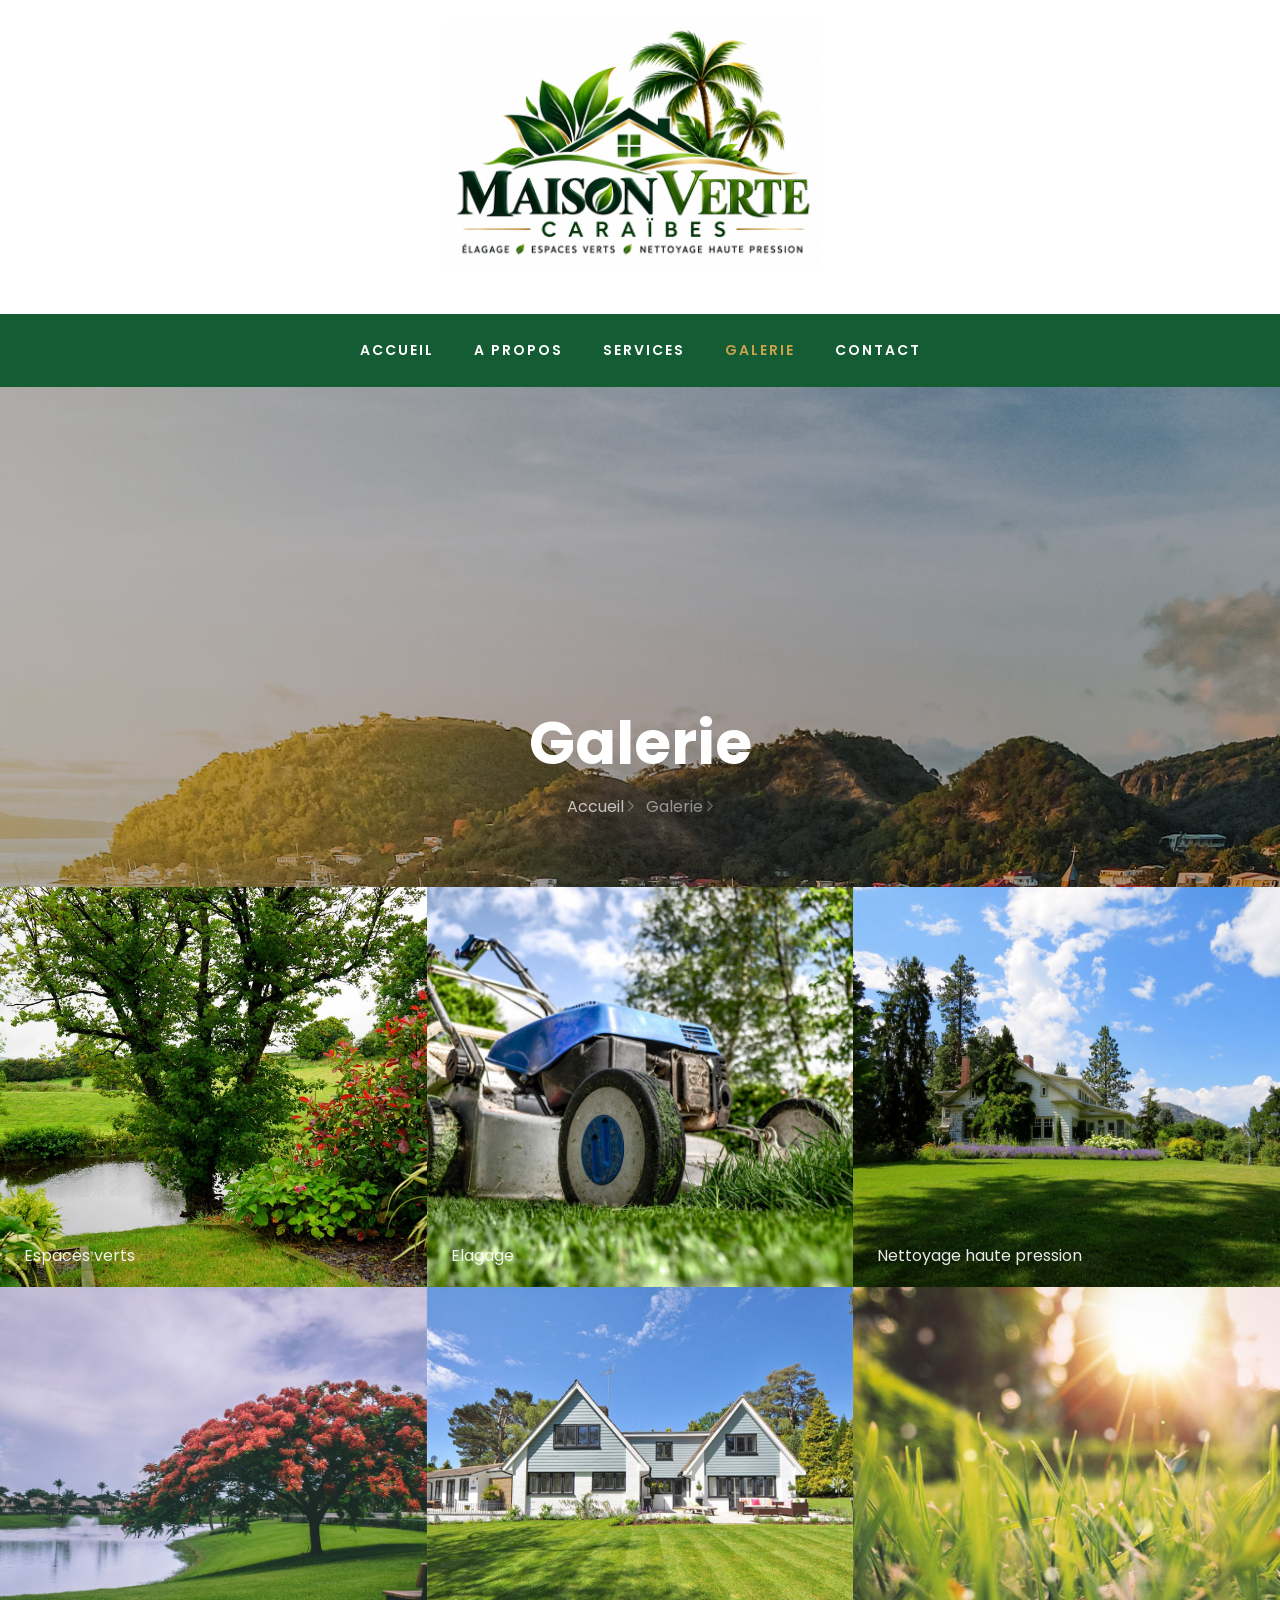
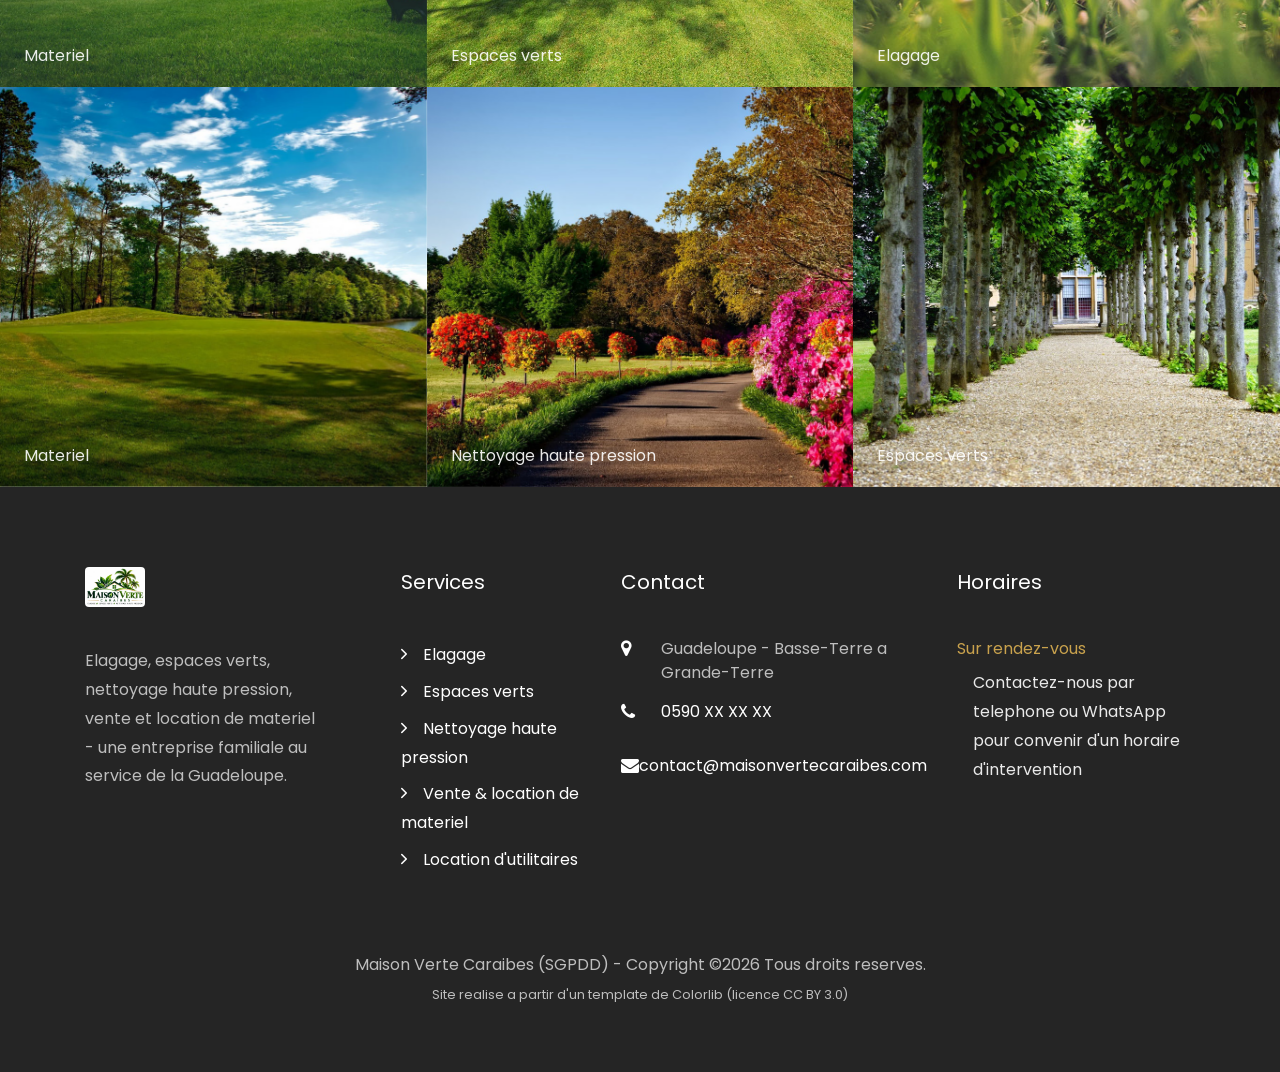
<file: gallery.html>
<!DOCTYPE html>
<html lang="fr">
  <head>
    <title>Galerie - Maison Verte Caraibes</title>
    <meta charset="utf-8">
    <meta name="viewport" content="width=device-width, initial-scale=1, shrink-to-fit=no">
    
    <link href="https://fonts.googleapis.com/css?family=Lato:300,400,700&display=swap" rel="stylesheet">
    <link href="https://fonts.googleapis.com/css?family=Poppins:300,400,500,600,700,800,900" rel="stylesheet">
    <link rel="stylesheet" href="https://stackpath.bootstrapcdn.com/font-awesome/4.7.0/css/font-awesome.min.css">
 
    <link rel="stylesheet" href="css/animate.css">
    
    <link rel="stylesheet" href="css/owl.carousel.min.css">
    <link rel="stylesheet" href="css/owl.theme.default.min.css">
    <link rel="stylesheet" href="css/magnific-popup.css">

    <link rel="stylesheet" href="css/ionicons.min.css">
    
    <link rel="stylesheet" href="css/flaticon.css">
    <link rel="stylesheet" href="css/icomoon.css">
    <link rel="stylesheet" href="css/style.css">
  </head>
  <body>

    <div class="container pt-3 pb-2 text-center">
			<a class="navbar-brand" href="index.html"><img src="images/logo.jpg" alt="Maison Verte Caraibes" style="height:250px;width:auto;"></a>
		</div>
		<nav class="navbar navbar-expand-lg navbar-dark ftco_navbar bg-dark ftco-navbar-light" id="ftco-navbar">
	    <div class="container-fluid">
	    
	      <button class="navbar-toggler" type="button" data-toggle="collapse" data-target="#ftco-nav" aria-controls="ftco-nav" aria-expanded="false" aria-label="Toggle navigation">
	        <span class="fa fa-bars"></span> Menu
	      </button>
	      <div class="collapse navbar-collapse" id="ftco-nav">
	        <ul class="navbar-nav m-auto">
	        	<li class="nav-item"><a href="index.html" class="nav-link">Accueil</a></li>
	        	<li class="nav-item"><a href="about.html" class="nav-link">A propos</a></li>
	        	<li class="nav-item"><a href="services.html" class="nav-link">Services</a></li>
	        	<li class="nav-item active"><a href="gallery.html" class="nav-link">Galerie</a></li>
	        	<li class="nav-item"><a href="contact.html" class="nav-link">Contact</a></li>
	        </ul>
	      </div>
	    </div>
	  </nav>
    <!-- END nav -->
    
    <section class="hero-wrap hero-wrap-2" style="background-image: url('images/bg_2.jpg');" data-stellar-background-ratio="0.5">
      <div class="overlay"></div>
      <div class="container">
        <div class="row no-gutters slider-text align-items-end justify-content-center">
          <div class="col-md-9 ftco-animate pb-5 text-center">
            <h1 class="mb-3 bread">Galerie</h1>
            <p class="breadcrumbs"><span class="mr-2"><a href="index.html">Accueil <i class="ion-ios-arrow-forward"></i></a></span> <span>Galerie <i class="ion-ios-arrow-forward"></i></span></p>
          </div>
        </div>
      </div>
    </section>
   	
		<section class="ftco-section ftco-no-pt ftco-no-pb">
		  <div class="container-fluid px-md-0">
        <div class="row no-gutters">
          <div class="col-md-4 ftco-animate">
            <div class="gallery img d-flex align-items-end" style="background-image: url(images/gallery-1.jpg);">
            	<a href="images/gallery-1.jpg" class="icon image-popup d-flex justify-content-center align-items-center">
	    					<span class="icon-expand"></span>
	    				</a>
            	<div class="desc w-100 px-4">
	              <div class="text w-100 mb-3">
	              	<span>Espaces verts</span>
	              </div>
              </div>
            </div>
          </div>
          <div class="col-md-4 ftco-animate">
            <div class="gallery img d-flex align-items-end" style="background-image: url(images/gallery-2.jpg);">
            	<a href="images/gallery-2.jpg" class="icon image-popup d-flex justify-content-center align-items-center">
	    					<span class="icon-expand"></span>
	    				</a>
            	<div class="desc w-100 px-4">
	              <div class="text w-100 mb-3">
	              	<span>Elagage</span>
	              </div>
              </div>
            </div>
          </div>
          <div class="col-md-4 ftco-animate">
            <div class="gallery img d-flex align-items-end" style="background-image: url(images/gallery-3.jpg);">
            	<a href="images/gallery-3.jpg" class="icon image-popup d-flex justify-content-center align-items-center">
	    					<span class="icon-expand"></span>
	    				</a>
            	<div class="desc w-100 px-4">
	              <div class="text w-100 mb-3">
	              	<span>Nettoyage haute pression</span>
	              </div>
              </div>
            </div>
          </div>

          <div class="col-md-4 ftco-animate">
            <div class="gallery img d-flex align-items-end" style="background-image: url(images/gallery-4.jpg);">
            	<a href="images/gallery-4.jpg" class="icon image-popup d-flex justify-content-center align-items-center">
	    					<span class="icon-expand"></span>
	    				</a>
            	<div class="desc w-100 px-4">
	              <div class="text w-100 mb-3">
	              	<span>Materiel</span>
	              </div>
              </div>
            </div>
          </div>
          <div class="col-md-4 ftco-animate">
            <div class="gallery img d-flex align-items-end" style="background-image: url(images/gallery-5.jpg);">
            	<a href="images/gallery-5.jpg" class="icon image-popup d-flex justify-content-center align-items-center">
	    					<span class="icon-expand"></span>
	    				</a>
            	<div class="desc w-100 px-4">
	              <div class="text w-100 mb-3">
	              	<span>Espaces verts</span>
	              </div>
              </div>
            </div>
          </div>
          <div class="col-md-4 ftco-animate">
            <div class="gallery img d-flex align-items-end" style="background-image: url(images/gallery-6.jpg);">
            	<a href="images/gallery-6.jpg" class="icon image-popup d-flex justify-content-center align-items-center">
	    					<span class="icon-expand"></span>
	    				</a>
            	<div class="desc w-100 px-4">
	              <div class="text w-100 mb-3">
	              	<span>Elagage</span>
	              </div>
              </div>
            </div>
          </div>

          <div class="col-md-4 ftco-animate">
            <div class="gallery img d-flex align-items-end" style="background-image: url(images/gallery-7.jpg);">
            	<a href="images/gallery-7.jpg" class="icon image-popup d-flex justify-content-center align-items-center">
	    					<span class="icon-expand"></span>
	    				</a>
            	<div class="desc w-100 px-4">
	              <div class="text w-100 mb-3">
	              	<span>Materiel</span>
	              </div>
              </div>
            </div>
          </div>
          <div class="col-md-4 ftco-animate">
            <div class="gallery img d-flex align-items-end" style="background-image: url(images/gallery-8.jpg);">
            	<a href="images/gallery-8.jpg" class="icon image-popup d-flex justify-content-center align-items-center">
	    					<span class="icon-expand"></span>
	    				</a>
            	<div class="desc w-100 px-4">
	              <div class="text w-100 mb-3">
	              	<span>Nettoyage haute pression</span>
	              </div>
              </div>
            </div>
          </div>
          <div class="col-md-4 ftco-animate">
            <div class="gallery img d-flex align-items-end" style="background-image: url(images/gallery-9.jpg);">
            	<a href="images/gallery-9.jpg" class="icon image-popup d-flex justify-content-center align-items-center">
	    					<span class="icon-expand"></span>
	    				</a>
            	<div class="desc w-100 px-4">
	              <div class="text w-100 mb-3">
	              	<span>Espaces verts</span>
	              </div>
              </div>
            </div>
          </div>
        </div>
      </div> 
		</section>


    <footer class="ftco-footer ftco-bg-dark ftco-section">
      <div class="container">
        <div class="row mb-5">
          <div class="col-md-6 col-lg">
            <div class="ftco-footer-widget mb-4">
              <h2 class="logo"><a href="index.html"><img src="images/logo.jpg" alt="Maison Verte Caraibes" style="height:40px;width:auto;border-radius:4px;"></a></h2>
              <p>Elagage, espaces verts, nettoyage haute pression, vente et location de materiel - une entreprise familiale au service de la Guadeloupe.</p>
            </div>
          </div>
          <div class="col-md-6 col-lg">
            <div class="ftco-footer-widget mb-4 ml-md-5">
              <h2 class="ftco-heading-2">Services</h2>
              <ul class="list-unstyled">
                <li><a href="services.html" class="py-1 d-block"><span class="ion-ios-arrow-forward mr-3"></span>Elagage</a></li>
                <li><a href="services.html" class="py-1 d-block"><span class="ion-ios-arrow-forward mr-3"></span>Espaces verts</a></li>
                <li><a href="services.html" class="py-1 d-block"><span class="ion-ios-arrow-forward mr-3"></span>Nettoyage haute pression</a></li>
                <li><a href="services.html" class="py-1 d-block"><span class="ion-ios-arrow-forward mr-3"></span>Vente &amp; location de materiel</a></li>
                <li><a href="services.html" class="py-1 d-block"><span class="ion-ios-arrow-forward mr-3"></span>Location d'utilitaires</a></li>
              </ul>
            </div>
          </div>
          <div class="col-md-6 col-lg">
            <div class="ftco-footer-widget mb-4">
            	<h2 class="ftco-heading-2">Contact</h2>
            	<div class="block-23 mb-3">
	              <ul>
	                <li><span class="icon icon-map-marker"></span><span class="text">Guadeloupe - Basse-Terre a Grande-Terre</span></li>
	                <li><a href="tel:0590000000"><span class="icon icon-phone"></span><span class="text">0590 XX XX XX</span></a></li>
	                <li><a href="mailto:contact@maisonvertecaraibes.com"><span class="icon icon-envelope"></span><span class="text">contact@maisonvertecaraibes.com</span></a></li>
	              </ul>
	            </div>
            </div>
          </div>
          <div class="col-md-6 col-lg">
             <div class="ftco-footer-widget mb-4">
              <h2 class="ftco-heading-2">Horaires</h2>
              <div class="opening-hours">
              	<h4>Sur rendez-vous</h4>
              	<p class="pl-3">
              		<span>Contactez-nous par telephone ou WhatsApp</span>
              		<span>pour convenir d'un horaire d'intervention</span>
              	</p>
              </div>
            </div>
          </div>
        </div>
        <div class="row">
          <div class="col-md-12 text-center">

            <p><!-- Link back to Colorlib can't be removed. Template is licensed under CC BY 3.0. -->
  Maison Verte Caraibes (SGPDD) - Copyright &copy;<script>document.write(new Date().getFullYear());</script> Tous droits reserves. <br><small>Site realise a partir d'un template de <a href="https://colorlib.com" target="_blank">Colorlib</a> (licence CC BY 3.0)</small></p>
          </div>
        </div>
      </div>
    </footer>
    
  

  <!-- loader -->
  <div id="ftco-loader" class="show fullscreen"><svg class="circular" width="48px" height="48px"><circle class="path-bg" cx="24" cy="24" r="22" fill="none" stroke-width="4" stroke="#eeeeee"/><circle class="path" cx="24" cy="24" r="22" fill="none" stroke-width="4" stroke-miterlimit="10" stroke="#c9a24d"/></svg></div>


  <script src="js/jquery.min.js"></script>
  <script src="js/jquery-migrate-3.0.1.min.js"></script>
  <script src="js/popper.min.js"></script>
  <script src="js/bootstrap.min.js"></script>
  <script src="js/jquery.easing.1.3.js"></script>
  <script src="js/jquery.waypoints.min.js"></script>
  <script src="js/jquery.stellar.min.js"></script>
  <script src="js/owl.carousel.min.js"></script>
  <script src="js/jquery.magnific-popup.min.js"></script>
  <script src="js/scrollax.min.js"></script>
  <script src="js/main.js"></script>
    
  </body>
</html>
</file>
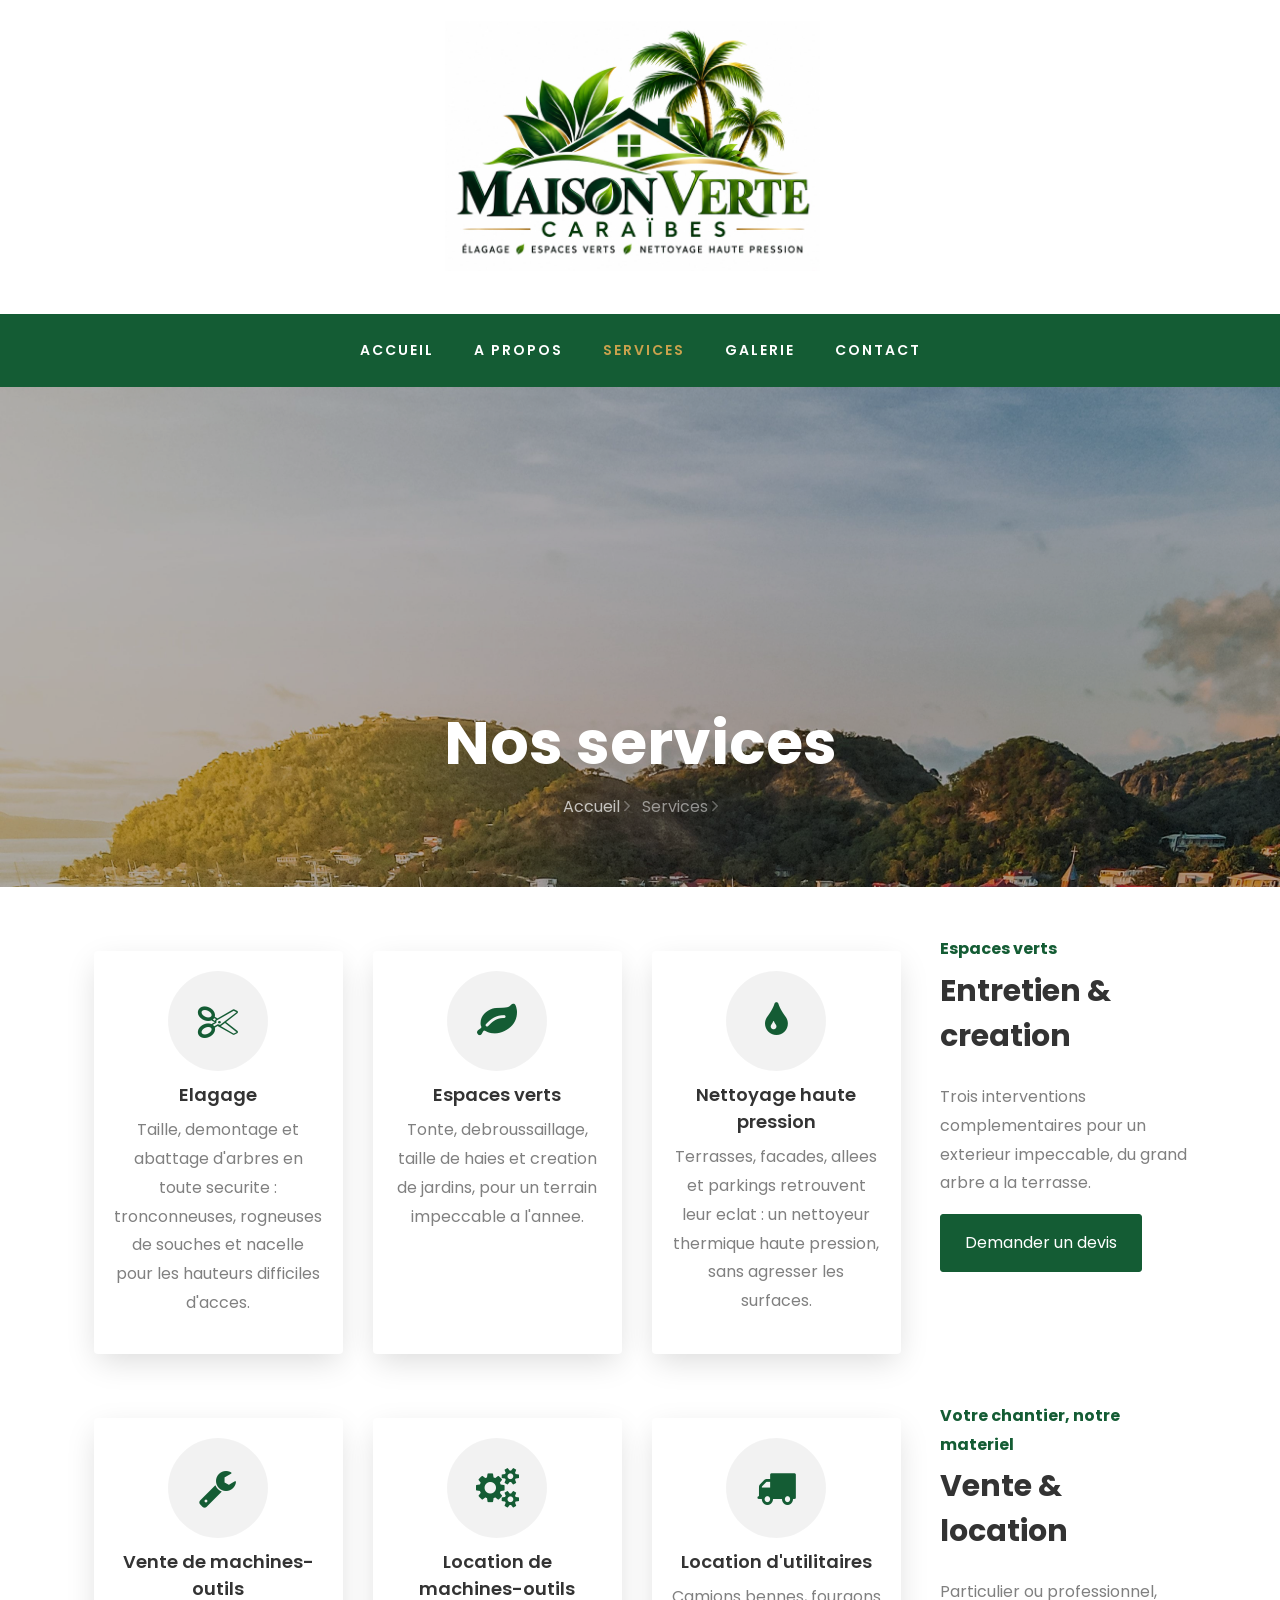
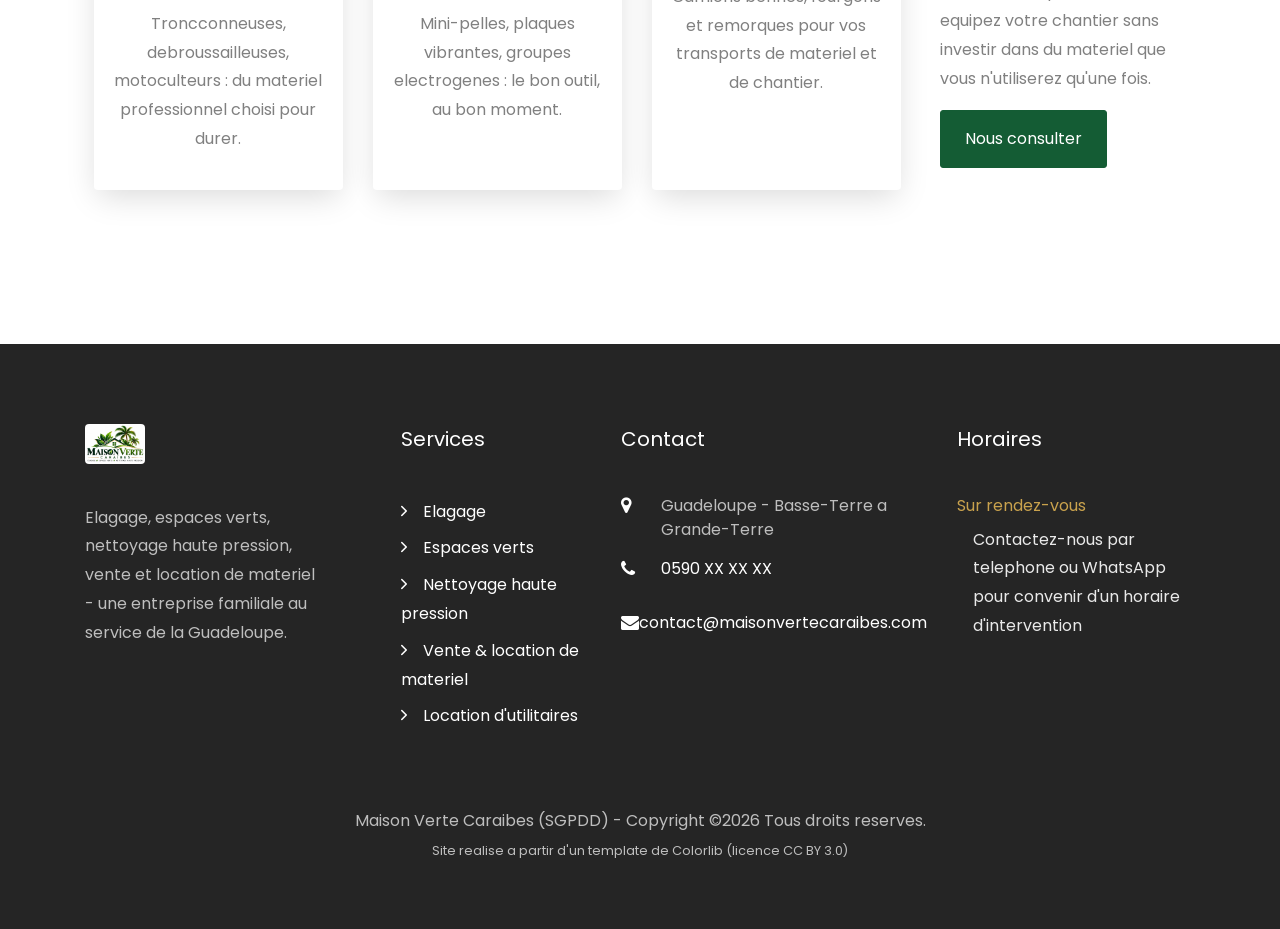
<file: services.html>
<!DOCTYPE html>
<html lang="fr">
  <head>
    <title>Nos services - Maison Verte Caraibes</title>
    <meta charset="utf-8">
    <meta name="viewport" content="width=device-width, initial-scale=1, shrink-to-fit=no">
    
    <link href="https://fonts.googleapis.com/css?family=Lato:300,400,700&display=swap" rel="stylesheet">
    <link href="https://fonts.googleapis.com/css?family=Poppins:300,400,500,600,700,800,900" rel="stylesheet">
    <link rel="stylesheet" href="https://stackpath.bootstrapcdn.com/font-awesome/4.7.0/css/font-awesome.min.css">
 
    <link rel="stylesheet" href="css/animate.css">
    
    <link rel="stylesheet" href="css/owl.carousel.min.css">
    <link rel="stylesheet" href="css/owl.theme.default.min.css">
    <link rel="stylesheet" href="css/magnific-popup.css">

    <link rel="stylesheet" href="css/ionicons.min.css">
    
    <link rel="stylesheet" href="css/flaticon.css">
    <link rel="stylesheet" href="css/icomoon.css">
    <link rel="stylesheet" href="css/style.css">
  </head>
  <body>

    <div class="container pt-3 pb-2 text-center">
			<a class="navbar-brand" href="index.html"><img src="images/logo.jpg" alt="Maison Verte Caraibes" style="height:250px;width:auto;"></a>
		</div>
		<nav class="navbar navbar-expand-lg navbar-dark ftco_navbar bg-dark ftco-navbar-light" id="ftco-navbar">
	    <div class="container-fluid">
	    
	      <button class="navbar-toggler" type="button" data-toggle="collapse" data-target="#ftco-nav" aria-controls="ftco-nav" aria-expanded="false" aria-label="Toggle navigation">
	        <span class="fa fa-bars"></span> Menu
	      </button>
	      <div class="collapse navbar-collapse" id="ftco-nav">
	        <ul class="navbar-nav m-auto">
	        	<li class="nav-item"><a href="index.html" class="nav-link">Accueil</a></li>
	        	<li class="nav-item"><a href="about.html" class="nav-link">A propos</a></li>
	        	<li class="nav-item active"><a href="services.html" class="nav-link">Services</a></li>
	        	<li class="nav-item"><a href="gallery.html" class="nav-link">Galerie</a></li>
	        	<li class="nav-item"><a href="contact.html" class="nav-link">Contact</a></li>
	        </ul>
	      </div>
	    </div>
	  </nav>
    <!-- END nav -->
    
    <section class="hero-wrap hero-wrap-2" style="background-image: url('images/bg_2.jpg');" data-stellar-background-ratio="0.5">
      <div class="overlay"></div>
      <div class="container">
        <div class="row no-gutters slider-text align-items-end justify-content-center">
          <div class="col-md-9 ftco-animate pb-5 text-center">
            <h1 class="mb-3 bread">Nos services</h1>
            <p class="breadcrumbs"><span class="mr-2"><a href="index.html">Accueil <i class="ion-ios-arrow-forward"></i></a></span> <span>Services <i class="ion-ios-arrow-forward"></i></span></p>
          </div>
        </div>
      </div>
    </section>
   	
		<section class="ftco-section ftco-no-pt ftco-no-pb">
    	<div class="container">
    		<div class="row">
    			<div class="col-lg-3 py-5 order-md-last">
	          <div class="heading-section ftco-animate">
	          	<span class="subheading">Espaces verts</span>
	            <h2 class="mb-4">Entretien &amp; creation</h2>
	            <p>Trois interventions complementaires pour un exterieur impeccable, du grand arbre a la terrasse.</p>
	            <p><a href="contact.html" class="btn btn-primary py-3 px-4">Demander un devis</a></p>
	          </div>
    			</div>
    			<div class="col-lg-9 services-wrap px-4 pt-5">
    				<div class="row pt-md-3">
    					<div class="col-md-4 d-flex align-items-stretch">
		    				<div class="services text-center">
		    					<div class="icon d-flex justify-content-center align-items-center">
		    						<span class="icon-cut"></span>
		    					</div>
		    					<div class="text">
		    						<h3>Elagage</h3>
		    						<p>Taille, demontage et abattage d'arbres en toute securite : tronconneuses, rogneuses de souches et nacelle pour les hauteurs difficiles d'acces.</p>
		    					</div>
		    					<a href="contact.html" class="btn-custom d-flex align-items-center justify-content-center"><span class="ion-ios-arrow-round-forward"></span></a>
		    				</div>
		    			</div>
		    			<div class="col-md-4 d-flex align-items-stretch">
		    				<div class="services text-center">
		    					<div class="icon d-flex justify-content-center align-items-center">
		    						<span class="icon-leaf"></span>
		    					</div>
		    					<div class="text">
		    						<h3>Espaces verts</h3>
		    						<p>Tonte, debroussaillage, taille de haies et creation de jardins, pour un terrain impeccable a l'annee.</p>
		    					</div>
		    					<a href="contact.html" class="btn-custom d-flex align-items-center justify-content-center"><span class="ion-ios-arrow-round-forward"></span></a>
		    				</div>
		    			</div>
		    			<div class="col-md-4 d-flex align-items-stretch">
		    				<div class="services text-center">
		    					<div class="icon d-flex justify-content-center align-items-center">
		    						<span class="icon-tint"></span>
		    					</div>
		    					<div class="text">
		    						<h3>Nettoyage haute pression</h3>
		    						<p>Terrasses, facades, allees et parkings retrouvent leur eclat : un nettoyeur thermique haute pression, sans agresser les surfaces.</p>
		    					</div>
		    					<a href="contact.html" class="btn-custom d-flex align-items-center justify-content-center"><span class="ion-ios-arrow-round-forward"></span></a>
		    				</div>
		    			</div>
    				</div>
    			</div>
    		</div>
    	</div>
    </section>

    <section class="ftco-section ftco-no-pt">
    	<div class="container">
    		<div class="row">
    			<div class="col-lg-3 py-5 order-md-last">
	          <div class="heading-section ftco-animate">
	          	<span class="subheading">Votre chantier, notre materiel</span>
	            <h2 class="mb-4">Vente &amp; location</h2>
	            <p>Particulier ou professionnel, equipez votre chantier sans investir dans du materiel que vous n'utiliserez qu'une fois.</p>
	            <p><a href="contact.html" class="btn btn-primary py-3 px-4">Nous consulter</a></p>
	          </div>
    			</div>
    			<div class="col-lg-9 services-wrap px-4 pt-5">
    				<div class="row pt-md-3">
    					<div class="col-md-4 d-flex align-items-stretch">
		    				<div class="services text-center">
		    					<div class="icon d-flex justify-content-center align-items-center">
		    						<span class="icon-wrench"></span>
		    					</div>
		    					<div class="text">
		    						<h3>Vente de machines-outils</h3>
		    						<p>Troncconneuses, debroussailleuses, motoculteurs : du materiel professionnel choisi pour durer.</p>
		    					</div>
		    					<a href="contact.html" class="btn-custom d-flex align-items-center justify-content-center"><span class="ion-ios-arrow-round-forward"></span></a>
		    				</div>
		    			</div>
		    			<div class="col-md-4 d-flex align-items-stretch">
		    				<div class="services text-center">
		    					<div class="icon d-flex justify-content-center align-items-center">
		    						<span class="icon-cogs"></span>
		    					</div>
		    					<div class="text">
		    						<h3>Location de machines-outils</h3>
		    						<p>Mini-pelles, plaques vibrantes, groupes electrogenes : le bon outil, au bon moment.</p>
		    					</div>
		    					<a href="contact.html" class="btn-custom d-flex align-items-center justify-content-center"><span class="ion-ios-arrow-round-forward"></span></a>
		    				</div>
		    			</div>
		    			<div class="col-md-4 d-flex align-items-stretch">
		    				<div class="services text-center">
		    					<div class="icon d-flex justify-content-center align-items-center">
		    						<span class="icon-truck"></span>
		    					</div>
		    					<div class="text">
		    						<h3>Location d'utilitaires</h3>
		    						<p>Camions bennes, fourgons et remorques pour vos transports de materiel et de chantier.</p>
		    					</div>
		    					<a href="contact.html" class="btn-custom d-flex align-items-center justify-content-center"><span class="ion-ios-arrow-round-forward"></span></a>
		    				</div>
		    			</div>
    				</div>
    			</div>
    		</div>
    	</div>
    </section>



    <footer class="ftco-footer ftco-bg-dark ftco-section">
      <div class="container">
        <div class="row mb-5">
          <div class="col-md-6 col-lg">
            <div class="ftco-footer-widget mb-4">
              <h2 class="logo"><a href="index.html"><img src="images/logo.jpg" alt="Maison Verte Caraibes" style="height:40px;width:auto;border-radius:4px;"></a></h2>
              <p>Elagage, espaces verts, nettoyage haute pression, vente et location de materiel - une entreprise familiale au service de la Guadeloupe.</p>
            </div>
          </div>
          <div class="col-md-6 col-lg">
            <div class="ftco-footer-widget mb-4 ml-md-5">
              <h2 class="ftco-heading-2">Services</h2>
              <ul class="list-unstyled">
                <li><a href="services.html" class="py-1 d-block"><span class="ion-ios-arrow-forward mr-3"></span>Elagage</a></li>
                <li><a href="services.html" class="py-1 d-block"><span class="ion-ios-arrow-forward mr-3"></span>Espaces verts</a></li>
                <li><a href="services.html" class="py-1 d-block"><span class="ion-ios-arrow-forward mr-3"></span>Nettoyage haute pression</a></li>
                <li><a href="services.html" class="py-1 d-block"><span class="ion-ios-arrow-forward mr-3"></span>Vente &amp; location de materiel</a></li>
                <li><a href="services.html" class="py-1 d-block"><span class="ion-ios-arrow-forward mr-3"></span>Location d'utilitaires</a></li>
              </ul>
            </div>
          </div>
          <div class="col-md-6 col-lg">
            <div class="ftco-footer-widget mb-4">
            	<h2 class="ftco-heading-2">Contact</h2>
            	<div class="block-23 mb-3">
	              <ul>
	                <li><span class="icon icon-map-marker"></span><span class="text">Guadeloupe - Basse-Terre a Grande-Terre</span></li>
	                <li><a href="tel:0590000000"><span class="icon icon-phone"></span><span class="text">0590 XX XX XX</span></a></li>
	                <li><a href="mailto:contact@maisonvertecaraibes.com"><span class="icon icon-envelope"></span><span class="text">contact@maisonvertecaraibes.com</span></a></li>
	              </ul>
	            </div>
            </div>
          </div>
          <div class="col-md-6 col-lg">
             <div class="ftco-footer-widget mb-4">
              <h2 class="ftco-heading-2">Horaires</h2>
              <div class="opening-hours">
              	<h4>Sur rendez-vous</h4>
              	<p class="pl-3">
              		<span>Contactez-nous par telephone ou WhatsApp</span>
              		<span>pour convenir d'un horaire d'intervention</span>
              	</p>
              </div>
            </div>
          </div>
        </div>
        <div class="row">
          <div class="col-md-12 text-center">

            <p><!-- Link back to Colorlib can't be removed. Template is licensed under CC BY 3.0. -->
  Maison Verte Caraibes (SGPDD) - Copyright &copy;<script>document.write(new Date().getFullYear());</script> Tous droits reserves. <br><small>Site realise a partir d'un template de <a href="https://colorlib.com" target="_blank">Colorlib</a> (licence CC BY 3.0)</small></p>
          </div>
        </div>
      </div>
    </footer>
    
  

  <!-- loader -->
  <div id="ftco-loader" class="show fullscreen"><svg class="circular" width="48px" height="48px"><circle class="path-bg" cx="24" cy="24" r="22" fill="none" stroke-width="4" stroke="#eeeeee"/><circle class="path" cx="24" cy="24" r="22" fill="none" stroke-width="4" stroke-miterlimit="10" stroke="#c9a24d"/></svg></div>


  <script src="js/jquery.min.js"></script>
  <script src="js/jquery-migrate-3.0.1.min.js"></script>
  <script src="js/popper.min.js"></script>
  <script src="js/bootstrap.min.js"></script>
  <script src="js/jquery.easing.1.3.js"></script>
  <script src="js/jquery.waypoints.min.js"></script>
  <script src="js/jquery.stellar.min.js"></script>
  <script src="js/owl.carousel.min.js"></script>
  <script src="js/jquery.magnific-popup.min.js"></script>
  <script src="js/scrollax.min.js"></script>
  <script src="js/main.js"></script>
    
  </body>
</html>
</file>
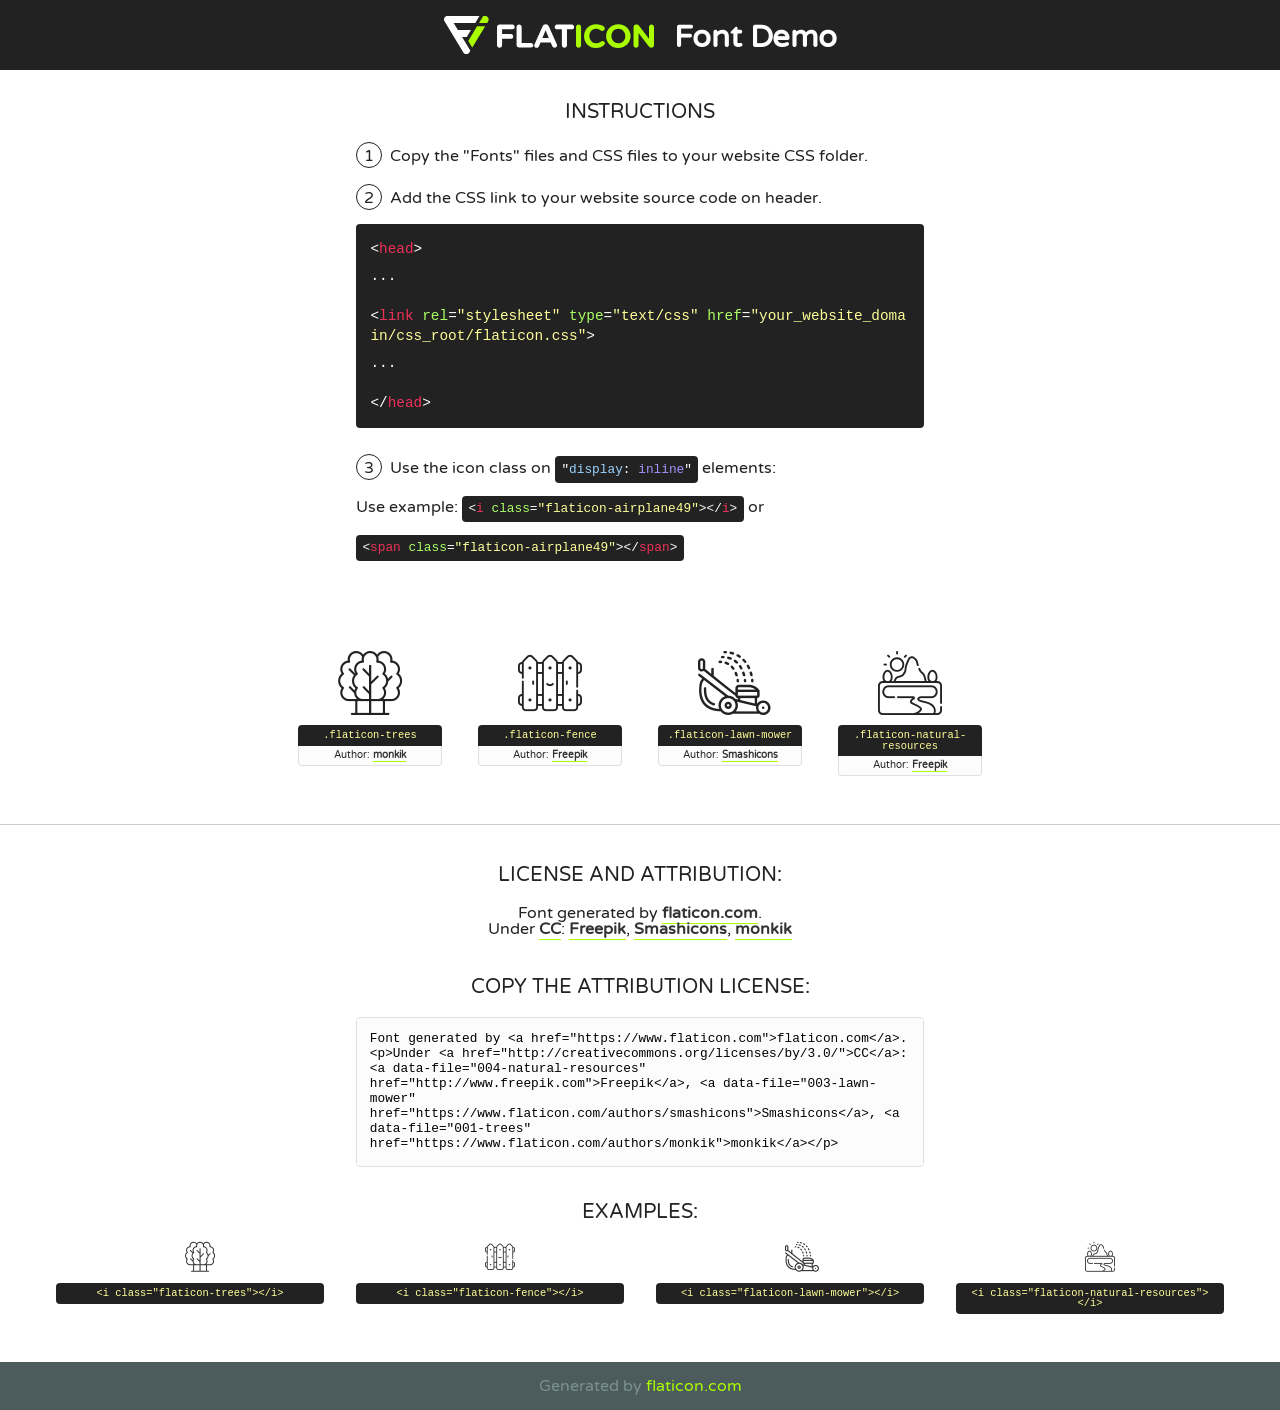
<file: fonts/flaticon/font/flaticon.html>
<!DOCTYPE html>
<!--
  Flaticon icon font: Flaticon
  Creation date: 24/01/2020 06:52
-->
<html>
<!DOCTYPE html>
<html>

<head>
    <title>Flaticon WebFont</title>
    <link href="http://fonts.googleapis.com/css?family=Varela+Round" rel="stylesheet" type="text/css" />
    <link rel="stylesheet" type="text/css" href="flaticon.css">
    <meta charset="UTF-8">
    <style>
    html, body, div, span, applet, object, iframe,
    h1, h2, h3, h4, h5, h6, p, blockquote, pre,
    a, abbr, acronym, address, big, cite, code,
    del, dfn, em, img, ins, kbd, q, s, samp,
    small, strike, strong, sub, sup, tt, var,
    b, u, i, center,
    dl, dt, dd, ol, ul, li,
    fieldset, form, label, legend,
    table, caption, tbody, tfoot, thead, tr, th, td,
    article, aside, canvas, details, embed, 
    figure, figcaption, footer, header, hgroup, 
    menu, nav, output, ruby, section, summary,
    time, mark, audio, video {
        margin: 0;
        padding: 0;
        border: 0;
        font-size: 100%;
        font: inherit;
        vertical-align: baseline;
    }
    /* HTML5 display-role reset for older browsers */
    article, aside, details, figcaption, figure, 
    footer, header, hgroup, menu, nav, section {
        display: block;
    }
    body {
        line-height: 1;
    }
    ol, ul {
        list-style: none;
    }
    blockquote, q {
        quotes: none;
    }
    blockquote:before, blockquote:after,
    q:before, q:after {
        content: '';
        content: none;
    }
    table {
        border-collapse: collapse;
        border-spacing: 0;
    }
    body {
        font-family: 'Varela Round', Helvetica, Arial, sans-serif;
        font-size: 16px;
        color: #222;
    }
    a {
        color: #333;
        border-bottom: 1px solid #a9fd00;
        font-weight: bold;
        text-decoration: none;
    }
    * {
        -moz-box-sizing: border-box;
        -webkit-box-sizing: border-box;
        box-sizing: border-box;
        margin: 0;
        padding: 0;
    }
    [class^="flaticon-"]:before, [class*=" flaticon-"]:before, [class^="flaticon-"]:after, [class*=" flaticon-"]:after {
        font-family: Flaticon;
        font-size: 30px;
        font-style: normal;
        margin-left: 20px;
        color: #333;
    }
    .wrapper {
        max-width: 600px;
        margin: auto;
        padding: 0 1em;
    }
    .title {
        font-size: 1.25em;
        text-align: center;
        margin-bottom: 1em;
        text-transform: uppercase;
    }
    header {
        text-align: center;
        background-color: #222;
        color: #fff;
        padding: 1em;
    }
    header .logo {
        width: 210px;
        height: 38px;
        display: inline-block;
        vertical-align: middle;
        margin-right: 1em;
        border: none;
    }
    header strong {
        font-size: 1.95em;
        font-weight: bold;
        vertical-align: middle;
        margin-top: 5px;
        display: inline-block;
    }
    .demo {
        margin: 2em auto;
        line-height: 1.25em;
    }
    .demo ul li {
        margin-bottom: 1em;
    }
    .demo ul li .num {
        color: #222;
        border-radius: 20px;
        display: inline-block;
        width: 26px;
        padding: 3px;
        height: 26px;
        text-align: center;
        margin-right: 0.5em;
        border: 1px solid #222;
    }
    .demo ul li code {
        background-color: #222;
        border-radius: 4px;
        padding: 0.25em 0.5em;
        display: inline-block;
        color: #fff;
        font-family: Consolas,Monaco,Lucida Console,Liberation Mono,DejaVu Sans Mono,Bitstream Vera Sans Mono,Courier New, monospace;
        font-weight: lighter;
        margin-top: 1em;
        font-size: 0.8em;
        word-break: break-all;
    }
    .demo ul li code.big {
        padding: 1em;
        font-size: 0.9em;
    }
    .demo ul li code .red {
        color: #EF3159;
    }
    .demo ul li code .green {
        color: #ACFF65;
    }
    .demo ul li code .yellow {
        color: #FFFF99;
    }
    .demo ul li code .blue {
        color: #99D3FF;
    }
    .demo ul li code .purple {
        color: #A295FF;
    }
    .demo ul li code .dots {
        margin-top: 0.5em;
        display: block;
    }
    #glyphs {
        border-bottom: 1px solid #ccc;
        padding: 2em 0;
        text-align: center;
    }
    .glyph {
        display: inline-block;
        width: 9em;
        margin: 1em;
        text-align: center;
        vertical-align: top;
        background: #FFF;
    }
    .glyph .glyph-icon {
        padding: 10px;
        display: block;
        font-family:"Flaticon";
        font-size: 64px;
        line-height: 1;
    }
    .glyph .glyph-icon:before {
        font-size: 64px;
        color: #222;
        margin-left: 0;
    }
    .class-name {
        font-size: 0.65em;
        background-color: #222;
        color: #fff;
        border-radius: 4px 4px 0 0;
        padding: 0.5em;
        color: #FFFF99;
        font-family: Consolas,Monaco,Lucida Console,Liberation Mono,DejaVu Sans Mono,Bitstream Vera Sans Mono,Courier New, monospace;
    }
    .author-name {
        font-size: 0.6em;
        background-color: #fcfcfd;
        border: 1px solid #DEDEE4;
        border-top: 0;
        border-radius: 0 0 4px 4px;
        padding: 0.5em;
    }
    .class-name:last-child {
        font-size: 10px;
        color:#888;
    }
    .class-name:last-child a {
        font-size: 10px;
        color:#555;
    }
    .class-name:last-child a:hover {
        color:#a9fd00;
    }
    .glyph > input {
        display: block;
        width: 100px;
        margin: 5px auto;
        text-align: center;
        font-size: 12px;
        cursor: text;
    }
    .glyph > input.icon-input {
        font-family:"Flaticon";
        font-size: 16px;
        margin-bottom: 10px;
    }
    .attribution .title {
        margin-top: 2em;
    }
    .attribution textarea {
        background-color: #fcfcfd;
        padding: 1em;
        border: none;
        box-shadow: none;
        border: 1px solid #DEDEE4;
        border-radius: 4px;
        resize: none;
        width: 100%;
        height: 150px;
        font-size: 0.8em;
        font-family: Consolas,Monaco,Lucida Console,Liberation Mono,DejaVu Sans Mono,Bitstream Vera Sans Mono,Courier New, monospace;
        -webkit-appearance: none;
    }
    .iconsuse {
        margin: 2em auto;
        text-align: center;
        max-width: 1200px;
    }
    .iconsuse:after {
        content: '';
        display: table;
        clear: both;
    }
    .iconsuse .image {
        float: left;
        width: 25%;
        padding: 0 1em;
    }
    .iconsuse .image p {
        margin-bottom: 1em;
    }
    .iconsuse .image span {
        display: block;
        font-size: 0.65em;
        background-color: #222;
        color: #fff;
        border-radius: 4px;
        padding: 0.5em;
        color: #FFFF99;
        margin-top: 1em;
        font-family: Consolas,Monaco,Lucida Console,Liberation Mono,DejaVu Sans Mono,Bitstream Vera Sans Mono,Courier New, monospace;
    }
    #footer {
        text-align: center;
        background-color: #4C5B5C;
        color: #7c9192;
        padding: 1em;
    }
    #footer a {
        border: none;
        color: #a9fd00;
        font-weight: normal;
    }
    @media (max-width: 960px) {
        .iconsuse .image {
            width: 50%;
        }
    }
    @media (max-width: 560px) {
        .iconsuse .image {
            width: 100%;
        }
    }
    </style>
</head>

<body class="characters-off">

    <header>
        <a href="https://www.flaticon.com" target="_blank" class="logo">
            <svg version="1.1" xmlns="http://www.w3.org/2000/svg" xmlns:xlink="http://www.w3.org/1999/xlink" xmlns:a="http://ns.adobe.com/AdobeSVGViewerExtensions/3.0/" viewBox="0 0 560.875 102.036" enable-background="new 0 0 560.875 102.036" xml:space="preserve">
                <defs>
                </defs>
                <g>
                    <g class="letters">
                        <path fill="#ffffff" d="M141.596,29.675c0-3.777,2.985-6.767,6.764-6.767h34.438c3.426,0,6.15,2.728,6.15,6.15
                        c0,3.43-2.724,6.149-6.15,6.149h-27.674v13.091h23.719c3.429,0,6.151,2.724,6.151,6.15c0,3.43-2.723,6.149-6.151,6.149h-23.719
                        v17.574c0,3.773-2.986,6.761-6.764,6.761c-3.779,0-6.764-2.989-6.764-6.761V29.675z"></path>
                        <path fill="#ffffff" d="M193.844,29.149c0-3.781,2.985-6.767,6.764-6.767c3.776,0,6.763,2.985,6.763,6.767v42.957h25.039
                        c3.426,0,6.149,2.726,6.149,6.153c0,3.425-2.723,6.15-6.149,6.15h-31.802c-3.779,0-6.764-2.986-6.764-6.768V29.149z"></path>
                        <path fill="#ffffff" d="M241.891,75.71l21.438-48.407c1.492-3.341,4.215-5.357,7.906-5.357h0.792
                        c3.686,0,6.323,2.017,7.815,5.357l21.439,48.407c0.436,0.967,0.701,1.845,0.701,2.723c0,3.602-2.809,6.501-6.414,6.501
                        c-3.161,0-5.269-1.845-6.499-4.655l-4.132-9.661h-27.059l-4.301,10.102c-1.144,2.631-3.426,4.214-6.237,4.214
                        c-3.517,0-6.24-2.81-6.24-6.325C241.1,77.64,241.451,76.677,241.891,75.71z M279.932,58.666l-8.521-20.297l-8.526,20.297H279.932
                        z"></path>
                        <path fill="#ffffff" d="M314.864,35.387H301.86c-3.429,0-6.239-2.813-6.239-6.238c0-3.429,2.811-6.24,6.239-6.24h39.533
                        c3.426,0,6.237,2.811,6.237,6.24c0,3.425-2.811,6.238-6.237,6.238h-13.001v42.785c0,3.773-2.99,6.761-6.764,6.761
                        c-3.779,0-6.764-2.989-6.764-6.761V35.387z"></path>
                        <path fill="#A9FD00" d="M352.615,29.149c0-3.781,2.985-6.767,6.767-6.767c3.774,0,6.761,2.985,6.761,6.767v49.024
                        c0,3.773-2.987,6.761-6.761,6.761c-3.781,0-6.767-2.989-6.767-6.761V29.149z"></path>
                        <path fill="#A9FD00" d="M374.132,53.836v-0.179c0-17.481,13.178-31.801,32.065-31.801c9.22,0,15.459,2.458,20.557,6.238
                        c1.402,1.054,2.637,2.985,2.637,5.357c0,3.692-2.985,6.59-6.681,6.59c-1.845,0-3.071-0.702-4.044-1.319
                        c-3.776-2.813-7.729-4.393-12.562-4.393c-10.364,0-17.831,8.611-17.831,19.154v0.173c0,10.542,7.291,19.329,17.831,19.329
                        c5.715,0,9.492-1.756,13.359-4.834c1.049-0.874,2.458-1.491,4.039-1.491c3.429,0,6.325,2.813,6.325,6.236
                        c0,2.106-1.056,3.78-2.282,4.834c-5.539,4.834-12.036,7.733-21.878,7.733C387.572,85.464,374.132,71.493,374.132,53.836z"></path>
                        <path fill="#A9FD00" d="M433.009,53.836v-0.179c0-17.481,13.79-31.801,32.766-31.801c18.981,0,32.592,14.143,32.592,31.628v0.173
                        c0,17.483-13.785,31.807-32.769,31.807C446.625,85.464,433.009,71.32,433.009,53.836z M484.224,53.836v-0.179
                        c0-10.539-7.725-19.326-18.626-19.326c-10.893,0-18.449,8.611-18.449,19.154v0.173c0,10.542,7.73,19.329,18.626,19.329
                        C476.676,72.986,484.224,64.378,484.224,53.836z"></path>
                        <path fill="#A9FD00" d="M506.233,29.321c0-3.774,2.99-6.763,6.767-6.763h1.401c3.252,0,5.183,1.583,7.029,3.953l26.093,34.265
                        V29.059c0-3.692,2.99-6.677,6.681-6.677c3.683,0,6.671,2.985,6.671,6.677v48.934c0,3.78-2.987,6.765-6.764,6.765h-0.436
                        c-3.257,0-5.188-1.581-7.034-3.953l-27.056-35.492v32.944c0,3.687-2.985,6.676-6.678,6.676c-3.683,0-6.673-2.989-6.673-6.676
                        V29.321z"></path>
                    </g>
                    <g class="insignia">
                        <path fill="#ffffff" d="M48.372,56.137h12.517l11.156-18.537H37.186L25.688,18.539h57.825L94.668,0H9.271
                        C5.925,0,2.842,1.801,1.198,4.716c-1.644,2.907-1.593,6.482,0.134,9.343l50.38,83.501c1.678,2.781,4.689,4.476,7.938,4.476
                        c3.246,0,6.257-1.695,7.935-4.476l2.898-4.804L48.372,56.137z"></path>
                        <g class="i">
                            <path fill="#A9FD00" d="M93.575,18.539h0.031v0.004l21.652,0.004l2.705-4.488c1.727-2.861,1.778-6.436,0.133-9.343
                            C116.454,1.801,113.371,0,110.026,0h-5.294L93.575,18.539z"></path>
                            <polygon fill="#A9FD00" points="88.291,27.356 64.725,66.486 75.519,84.404 109.942,27.356"></polygon>
                        </g>
                    </g>
                </g>
            </svg>
        </a>
        <strong>Font Demo</strong>
    </header>


    <section class="demo wrapper">

        <p class="title">Instructions</p>

        <ul>
            <li>
                <span class="num">1</span>Copy the "Fonts" files and CSS files to your website CSS folder.
            </li>
            <li>
                <span class="num">2</span>Add the CSS link to your website source code on header.
                <code class="big">
                    &lt;<span class="red">head</span>&gt;
                    <br/><span class="dots">...</span>
                    <br/>&lt;<span class="red">link</span> <span class="green">rel</span>=<span class="yellow">"stylesheet"</span> <span class="green">type</span>=<span class="yellow">"text/css"</span> <span class="green">href</span>=<span class="yellow">"your_website_domain/css_root/flaticon.css"</span>&gt;
                    <br/><span class="dots">...</span>
                    <br/>&lt;/<span class="red">head</span>&gt;
                </code>
            </li>

            <li>
                <p>
                    <span class="num">3</span>Use the icon class on <code>"<span class="blue">display</span>:<span class="purple"> inline</span>"</code> elements:
                    <br />
                    Use example: <code>&lt;<span class="red">i</span> <span class="green">class</span>=<span class="yellow">&quot;flaticon-airplane49&quot;</span>&gt;&lt;/<span class="red">i</span>&gt;</code> or <code>&lt;<span class="red">span</span> <span class="green">class</span>=<span class="yellow">&quot;flaticon-airplane49&quot;</span>&gt;&lt;/<span class="red">span</span>&gt;</code>
            </li>
        </ul>

    </section>




   <section id="glyphs">          
    
      
        <div class="glyph"><div class="glyph-icon flaticon-trees"></div>
            <div class="class-name">.flaticon-trees</div>
            <div class="author-name">Author: <a data-file="001-trees" href="https://www.flaticon.com/authors/monkik">monkik</a> </div> 
        </div>        
        
        <div class="glyph"><div class="glyph-icon flaticon-fence"></div>
            <div class="class-name">.flaticon-fence</div>
            <div class="author-name">Author: <a data-file="002-fence" href="http://www.freepik.com">Freepik</a> </div> 
        </div>        
        
        <div class="glyph"><div class="glyph-icon flaticon-lawn-mower"></div>
            <div class="class-name">.flaticon-lawn-mower</div>
            <div class="author-name">Author: <a data-file="003-lawn-mower" href="https://www.flaticon.com/authors/smashicons">Smashicons</a> </div> 
        </div>        
        
        <div class="glyph"><div class="glyph-icon flaticon-natural-resources"></div>
            <div class="class-name">.flaticon-natural-resources</div>
            <div class="author-name">Author: <a data-file="004-natural-resources" href="http://www.freepik.com">Freepik</a> </div> 
        </div>        
        

    </section>



    <section class="attribution wrapper"   style="text-align:center;">

      <div class="title">License and attribution:</div><div class="attrDiv">Font generated by <a href="https://www.flaticon.com">flaticon.com</a>. <div><p>Under <a href="http://creativecommons.org/licenses/by/3.0/">CC</a>: <a data-file="004-natural-resources" href="http://www.freepik.com">Freepik</a>, <a data-file="003-lawn-mower" href="https://www.flaticon.com/authors/smashicons">Smashicons</a>, <a data-file="001-trees" href="https://www.flaticon.com/authors/monkik">monkik</a></p>  </div>
      </div>
      <div class="title">Copy the Attribution License:</div>

    <textarea onclick="this.focus();this.select();">Font generated by &lt;a href=&quot;https://www.flaticon.com&quot;&gt;flaticon.com&lt;/a&gt;. <p>Under <a href="http://creativecommons.org/licenses/by/3.0/">CC</a>: <a data-file="004-natural-resources" href="http://www.freepik.com">Freepik</a>, <a data-file="003-lawn-mower" href="https://www.flaticon.com/authors/smashicons">Smashicons</a>, <a data-file="001-trees" href="https://www.flaticon.com/authors/monkik">monkik</a></p>  
     </textarea>

    </section>

    <section class="iconsuse">

          <div class="title">Examples:</div>            
             
            <div class="image">
                <p>
                    <i class="glyph-icon flaticon-trees"></i> 
                    <span>&lt;i class=&quot;flaticon-trees&quot;&gt;&lt;/i&gt;</span>
                </p>
            </div>
            
            <div class="image">
                <p>
                    <i class="glyph-icon flaticon-fence"></i> 
                    <span>&lt;i class=&quot;flaticon-fence&quot;&gt;&lt;/i&gt;</span>
                </p>
            </div>
            
            <div class="image">
                <p>
                    <i class="glyph-icon flaticon-lawn-mower"></i> 
                    <span>&lt;i class=&quot;flaticon-lawn-mower&quot;&gt;&lt;/i&gt;</span>
                </p>
            </div>
            
            <div class="image">
                <p>
                    <i class="glyph-icon flaticon-natural-resources"></i> 
                    <span>&lt;i class=&quot;flaticon-natural-resources&quot;&gt;&lt;/i&gt;</span>
                </p>
            </div>
                       
        </div>
                            
    </section>

<div id="footer">
    <div>Generated by <a href="https://www.flaticon.com">flaticon.com</a>
    </div>
</div>



</body>
</html>
</file>
<file: css/flaticon.css>
/*
  	Flaticon icon font: Flaticon
  	Creation date: 24/01/2020 06:52
  	*/


@font-face {
  font-family: "Flaticon";
  src: url("../fonts/flaticon/font/Flaticon.eot");
  src: url("../fonts/flaticon/font/Flaticon.eot?#iefix") format("embedded-opentype"),
       url("../fonts/flaticon/font/Flaticon.woff") format("woff"),
       url("../fonts/flaticon/font/Flaticon.ttf") format("truetype"),
       url("../fonts/flaticon/font/Flaticon.svg#Flaticon") format("svg");
  font-weight: normal;
  font-style: normal;
}

@media screen and (-webkit-min-device-pixel-ratio:0) {
  @font-face {
    font-family: "Flaticon";
    src: url("../fonts/flaticon/font/Flaticon.svg#Flaticon") format("svg");
  }
}

[class^="flaticon-"]:before, [class*=" flaticon-"]:before,
[class^="flaticon-"]:after, [class*=" flaticon-"]:after {   
  font-family: Flaticon;
  font-style: normal;
  font-weight: normal;
  font-variant: normal;
  text-transform: none;
  line-height: 1;

  /* Better Font Rendering =========== */
  -webkit-font-smoothing: antialiased;
  -moz-osx-font-smoothing: grayscale;
}

.flaticon-trees:before { content: "\f100"; }
.flaticon-fence:before { content: "\f101"; }
.flaticon-lawn-mower:before { content: "\f102"; }
.flaticon-natural-resources:before { content: "\f103"; }
</file>
<file: css/icomoon.css>
@font-face {
  font-family: 'icomoon';
  src:  url('../fonts/icomoon/icomoon.eot?6tt51o');
  src:  url('../fonts/icomoon/icomoon.eot?6tt51o#iefix') format('embedded-opentype'),
    url('../fonts/icomoon/icomoon.ttf?6tt51o') format('truetype'),
    url('../fonts/icomoon/icomoon.woff?6tt51o') format('woff'),
    url('../fonts/icomoon/icomoon.svg?6tt51o#icomoon') format('svg');
  font-weight: normal;
  font-style: normal;
}

[class^="icon-"], [class*=" icon-"] {
  /* use !important to prevent issues with browser extensions that change fonts */
  font-family: 'icomoon' !important;
  speak: none;
  font-style: normal;
  font-weight: normal;
  font-variant: normal;
  text-transform: none;
  line-height: 1;

  /* Better Font Rendering =========== */
  -webkit-font-smoothing: antialiased;
  -moz-osx-font-smoothing: grayscale;
}

.icon-asterisk:before {
  content: "\f069";
}
.icon-plus:before {
  content: "\f067";
}
.icon-question:before {
  content: "\f128";
}
.icon-minus:before {
  content: "\f068";
}
.icon-glass:before {
  content: "\f000";
}
.icon-music:before {
  content: "\f001";
}
.icon-search:before {
  content: "\f002";
}
.icon-envelope-o:before {
  content: "\f003";
}
.icon-heart:before {
  content: "\f004";
}
.icon-star:before {
  content: "\f005";
}
.icon-star-o:before {
  content: "\f006";
}
.icon-user:before {
  content: "\f007";
}
.icon-film:before {
  content: "\f008";
}
.icon-th-large:before {
  content: "\f009";
}
.icon-th:before {
  content: "\f00a";
}
.icon-th-list:before {
  content: "\f00b";
}
.icon-check:before {
  content: "\f00c";
}
.icon-close:before {
  content: "\f00d";
}
.icon-remove:before {
  content: "\f00d";
}
.icon-times:before {
  content: "\f00d";
}
.icon-search-plus:before {
  content: "\f00e";
}
.icon-search-minus:before {
  content: "\f010";
}
.icon-power-off:before {
  content: "\f011";
}
.icon-signal:before {
  content: "\f012";
}
.icon-cog:before {
  content: "\f013";
}
.icon-gear:before {
  content: "\f013";
}
.icon-trash-o:before {
  content: "\f014";
}
.icon-home:before {
  content: "\f015";
}
.icon-file-o:before {
  content: "\f016";
}
.icon-clock-o:before {
  content: "\f017";
}
.icon-road:before {
  content: "\f018";
}
.icon-download:before {
  content: "\f019";
}
.icon-arrow-circle-o-down:before {
  content: "\f01a";
}
.icon-arrow-circle-o-up:before {
  content: "\f01b";
}
.icon-inbox:before {
  content: "\f01c";
}
.icon-play-circle-o:before {
  content: "\f01d";
}
.icon-repeat:before {
  content: "\f01e";
}
.icon-rotate-right:before {
  content: "\f01e";
}
.icon-refresh:before {
  content: "\f021";
}
.icon-list-alt:before {
  content: "\f022";
}
.icon-lock:before {
  content: "\f023";
}
.icon-flag:before {
  content: "\f024";
}
.icon-headphones:before {
  content: "\f025";
}
.icon-volume-off:before {
  content: "\f026";
}
.icon-volume-down:before {
  content: "\f027";
}
.icon-volume-up:before {
  content: "\f028";
}
.icon-qrcode:before {
  content: "\f029";
}
.icon-barcode:before {
  content: "\f02a";
}
.icon-tag:before {
  content: "\f02b";
}
.icon-tags:before {
  content: "\f02c";
}
.icon-book:before {
  content: "\f02d";
}
.icon-bookmark:before {
  content: "\f02e";
}
.icon-print:before {
  content: "\f02f";
}
.icon-camera:before {
  content: "\f030";
}
.icon-font:before {
  content: "\f031";
}
.icon-bold:before {
  content: "\f032";
}
.icon-italic:before {
  content: "\f033";
}
.icon-text-height:before {
  content: "\f034";
}
.icon-text-width:before {
  content: "\f035";
}
.icon-align-left:before {
  content: "\f036";
}
.icon-align-center:before {
  content: "\f037";
}
.icon-align-right:before {
  content: "\f038";
}
.icon-align-justify:before {
  content: "\f039";
}
.icon-list:before {
  content: "\f03a";
}
.icon-dedent:before {
  content: "\f03b";
}
.icon-outdent:before {
  content: "\f03b";
}
.icon-indent:before {
  content: "\f03c";
}
.icon-video-camera:before {
  content: "\f03d";
}
.icon-image:before {
  content: "\f03e";
}
.icon-photo:before {
  content: "\f03e";
}
.icon-picture-o:before {
  content: "\f03e";
}
.icon-pencil:before {
  content: "\f040";
}
.icon-map-marker:before {
  content: "\f041";
}
.icon-adjust:before {
  content: "\f042";
}
.icon-tint:before {
  content: "\f043";
}
.icon-edit:before {
  content: "\f044";
}
.icon-pencil-square-o:before {
  content: "\f044";
}
.icon-share-square-o:before {
  content: "\f045";
}
.icon-check-square-o:before {
  content: "\f046";
}
.icon-arrows:before {
  content: "\f047";
}
.icon-step-backward:before {
  content: "\f048";
}
.icon-fast-backward:before {
  content: "\f049";
}
.icon-backward:before {
  content: "\f04a";
}
.icon-play:before {
  content: "\f04b";
}
.icon-pause:before {
  content: "\f04c";
}
.icon-stop:before {
  content: "\f04d";
}
.icon-forward:before {
  content: "\f04e";
}
.icon-fast-forward:before {
  content: "\f050";
}
.icon-step-forward:before {
  content: "\f051";
}
.icon-eject:before {
  content: "\f052";
}
.icon-chevron-left:before {
  content: "\f053";
}
.icon-chevron-right:before {
  content: "\f054";
}
.icon-plus-circle:before {
  content: "\f055";
}
.icon-minus-circle:before {
  content: "\f056";
}
.icon-times-circle:before {
  content: "\f057";
}
.icon-check-circle:before {
  content: "\f058";
}
.icon-question-circle:before {
  content: "\f059";
}
.icon-info-circle:before {
  content: "\f05a";
}
.icon-crosshairs:before {
  content: "\f05b";
}
.icon-times-circle-o:before {
  content: "\f05c";
}
.icon-check-circle-o:before {
  content: "\f05d";
}
.icon-ban:before {
  content: "\f05e";
}
.icon-arrow-left:before {
  content: "\f060";
}
.icon-arrow-right:before {
  content: "\f061";
}
.icon-arrow-up:before {
  content: "\f062";
}
.icon-arrow-down:before {
  content: "\f063";
}
.icon-mail-forward:before {
  content: "\f064";
}
.icon-share:before {
  content: "\f064";
}
.icon-expand:before {
  content: "\f065";
}
.icon-compress:before {
  content: "\f066";
}
.icon-exclamation-circle:before {
  content: "\f06a";
}
.icon-gift:before {
  content: "\f06b";
}
.icon-leaf:before {
  content: "\f06c";
}
.icon-fire:before {
  content: "\f06d";
}
.icon-eye:before {
  content: "\f06e";
}
.icon-eye-slash:before {
  content: "\f070";
}
.icon-exclamation-triangle:before {
  content: "\f071";
}
.icon-warning:before {
  content: "\f071";
}
.icon-plane:before {
  content: "\f072";
}
.icon-calendar:before {
  content: "\f073";
}
.icon-random:before {
  content: "\f074";
}
.icon-comment:before {
  content: "\f075";
}
.icon-magnet:before {
  content: "\f076";
}
.icon-chevron-up:before {
  content: "\f077";
}
.icon-chevron-down:before {
  content: "\f078";
}
.icon-retweet:before {
  content: "\f079";
}
.icon-shopping-cart:before {
  content: "\f07a";
}
.icon-folder:before {
  content: "\f07b";
}
.icon-folder-open:before {
  content: "\f07c";
}
.icon-arrows-v:before {
  content: "\f07d";
}
.icon-arrows-h:before {
  content: "\f07e";
}
.icon-bar-chart:before {
  content: "\f080";
}
.icon-bar-chart-o:before {
  content: "\f080";
}
.icon-twitter-square:before {
  content: "\f081";
}
.icon-facebook-square:before {
  content: "\f082";
}
.icon-camera-retro:before {
  content: "\f083";
}
.icon-key:before {
  content: "\f084";
}
.icon-cogs:before {
  content: "\f085";
}
.icon-gears:before {
  content: "\f085";
}
.icon-comments:before {
  content: "\f086";
}
.icon-thumbs-o-up:before {
  content: "\f087";
}
.icon-thumbs-o-down:before {
  content: "\f088";
}
.icon-star-half:before {
  content: "\f089";
}
.icon-heart-o:before {
  content: "\f08a";
}
.icon-sign-out:before {
  content: "\f08b";
}
.icon-linkedin-square:before {
  content: "\f08c";
}
.icon-thumb-tack:before {
  content: "\f08d";
}
.icon-external-link:before {
  content: "\f08e";
}
.icon-sign-in:before {
  content: "\f090";
}
.icon-trophy:before {
  content: "\f091";
}
.icon-github-square:before {
  content: "\f092";
}
.icon-upload:before {
  content: "\f093";
}
.icon-lemon-o:before {
  content: "\f094";
}
.icon-phone:before {
  content: "\f095";
}
.icon-square-o:before {
  content: "\f096";
}
.icon-bookmark-o:before {
  content: "\f097";
}
.icon-phone-square:before {
  content: "\f098";
}
.icon-twitter:before {
  content: "\f099";
}
.icon-facebook:before {
  content: "\f09a";
}
.icon-facebook-f:before {
  content: "\f09a";
}
.icon-github:before {
  content: "\f09b";
}
.icon-unlock:before {
  content: "\f09c";
}
.icon-credit-card:before {
  content: "\f09d";
}
.icon-feed:before {
  content: "\f09e";
}
.icon-rss:before {
  content: "\f09e";
}
.icon-hdd-o:before {
  content: "\f0a0";
}
.icon-bullhorn:before {
  content: "\f0a1";
}
.icon-bell-o:before {
  content: "\f0a2";
}
.icon-certificate:before {
  content: "\f0a3";
}
.icon-hand-o-right:before {
  content: "\f0a4";
}
.icon-hand-o-left:before {
  content: "\f0a5";
}
.icon-hand-o-up:before {
  content: "\f0a6";
}
.icon-hand-o-down:before {
  content: "\f0a7";
}
.icon-arrow-circle-left:before {
  content: "\f0a8";
}
.icon-arrow-circle-right:before {
  content: "\f0a9";
}
.icon-arrow-circle-up:before {
  content: "\f0aa";
}
.icon-arrow-circle-down:before {
  content: "\f0ab";
}
.icon-globe:before {
  content: "\f0ac";
}
.icon-wrench:before {
  content: "\f0ad";
}
.icon-tasks:before {
  content: "\f0ae";
}
.icon-filter:before {
  content: "\f0b0";
}
.icon-briefcase:before {
  content: "\f0b1";
}
.icon-arrows-alt:before {
  content: "\f0b2";
}
.icon-group:before {
  content: "\f0c0";
}
.icon-users:before {
  content: "\f0c0";
}
.icon-chain:before {
  content: "\f0c1";
}
.icon-link:before {
  content: "\f0c1";
}
.icon-cloud:before {
  content: "\f0c2";
}
.icon-flask:before {
  content: "\f0c3";
}
.icon-cut:before {
  content: "\f0c4";
}
.icon-scissors:before {
  content: "\f0c4";
}
.icon-copy:before {
  content: "\f0c5";
}
.icon-files-o:before {
  content: "\f0c5";
}
.icon-paperclip:before {
  content: "\f0c6";
}
.icon-floppy-o:before {
  content: "\f0c7";
}
.icon-save:before {
  content: "\f0c7";
}
.icon-square:before {
  content: "\f0c8";
}
.icon-bars:before {
  content: "\f0c9";
}
.icon-navicon:before {
  content: "\f0c9";
}
.icon-reorder:before {
  content: "\f0c9";
}
.icon-list-ul:before {
  content: "\f0ca";
}
.icon-list-ol:before {
  content: "\f0cb";
}
.icon-strikethrough:before {
  content: "\f0cc";
}
.icon-underline:before {
  content: "\f0cd";
}
.icon-table:before {
  content: "\f0ce";
}
.icon-magic:before {
  content: "\f0d0";
}
.icon-truck:before {
  content: "\f0d1";
}
.icon-pinterest:before {
  content: "\f0d2";
}
.icon-pinterest-square:before {
  content: "\f0d3";
}
.icon-google-plus-square:before {
  content: "\f0d4";
}
.icon-google-plus:before {
  content: "\f0d5";
}
.icon-money:before {
  content: "\f0d6";
}
.icon-caret-down:before {
  content: "\f0d7";
}
.icon-caret-up:before {
  content: "\f0d8";
}
.icon-caret-left:before {
  content: "\f0d9";
}
.icon-caret-right:before {
  content: "\f0da";
}
.icon-columns:before {
  content: "\f0db";
}
.icon-sort:before {
  content: "\f0dc";
}
.icon-unsorted:before {
  content: "\f0dc";
}
.icon-sort-desc:before {
  content: "\f0dd";
}
.icon-sort-down:before {
  content: "\f0dd";
}
.icon-sort-asc:before {
  content: "\f0de";
}
.icon-sort-up:before {
  content: "\f0de";
}
.icon-envelope:before {
  content: "\f0e0";
}
.icon-linkedin:before {
  content: "\f0e1";
}
.icon-rotate-left:before {
  content: "\f0e2";
}
.icon-undo:before {
  content: "\f0e2";
}
.icon-gavel:before {
  content: "\f0e3";
}
.icon-legal:before {
  content: "\f0e3";
}
.icon-dashboard:before {
  content: "\f0e4";
}
.icon-tachometer:before {
  content: "\f0e4";
}
.icon-comment-o:before {
  content: "\f0e5";
}
.icon-comments-o:before {
  content: "\f0e6";
}
.icon-bolt:before {
  content: "\f0e7";
}
.icon-flash:before {
  content: "\f0e7";
}
.icon-sitemap:before {
  content: "\f0e8";
}
.icon-umbrella:before {
  content: "\f0e9";
}
.icon-clipboard:before {
  content: "\f0ea";
}
.icon-paste:before {
  content: "\f0ea";
}
.icon-lightbulb-o:before {
  content: "\f0eb";
}
.icon-exchange:before {
  content: "\f0ec";
}
.icon-cloud-download:before {
  content: "\f0ed";
}
.icon-cloud-upload:before {
  content: "\f0ee";
}
.icon-user-md:before {
  content: "\f0f0";
}
.icon-stethoscope:before {
  content: "\f0f1";
}
.icon-suitcase:before {
  content: "\f0f2";
}
.icon-bell:before {
  content: "\f0f3";
}
.icon-coffee:before {
  content: "\f0f4";
}
.icon-cutlery:before {
  content: "\f0f5";
}
.icon-file-text-o:before {
  content: "\f0f6";
}
.icon-building-o:before {
  content: "\f0f7";
}
.icon-hospital-o:before {
  content: "\f0f8";
}
.icon-ambulance:before {
  content: "\f0f9";
}
.icon-medkit:before {
  content: "\f0fa";
}
.icon-fighter-jet:before {
  content: "\f0fb";
}
.icon-beer:before {
  content: "\f0fc";
}
.icon-h-square:before {
  content: "\f0fd";
}
.icon-plus-square:before {
  content: "\f0fe";
}
.icon-angle-double-left:before {
  content: "\f100";
}
.icon-angle-double-right:before {
  content: "\f101";
}
.icon-angle-double-up:before {
  content: "\f102";
}
.icon-angle-double-down:before {
  content: "\f103";
}
.icon-angle-left:before {
  content: "\f104";
}
.icon-angle-right:before {
  content: "\f105";
}
.icon-angle-up:before {
  content: "\f106";
}
.icon-angle-down:before {
  content: "\f107";
}
.icon-desktop:before {
  content: "\f108";
}
.icon-laptop:before {
  content: "\f109";
}
.icon-tablet:before {
  content: "\f10a";
}
.icon-mobile:before {
  content: "\f10b";
}
.icon-mobile-phone:before {
  content: "\f10b";
}
.icon-circle-o:before {
  content: "\f10c";
}
.icon-quote-left:before {
  content: "\f10d";
}
.icon-quote-right:before {
  content: "\f10e";
}
.icon-spinner:before {
  content: "\f110";
}
.icon-circle:before {
  content: "\f111";
}
.icon-mail-reply:before {
  content: "\f112";
}
.icon-reply:before {
  content: "\f112";
}
.icon-github-alt:before {
  content: "\f113";
}
.icon-folder-o:before {
  content: "\f114";
}
.icon-folder-open-o:before {
  content: "\f115";
}
.icon-smile-o:before {
  content: "\f118";
}
.icon-frown-o:before {
  content: "\f119";
}
.icon-meh-o:before {
  content: "\f11a";
}
.icon-gamepad:before {
  content: "\f11b";
}
.icon-keyboard-o:before {
  content: "\f11c";
}
.icon-flag-o:before {
  content: "\f11d";
}
.icon-flag-checkered:before {
  content: "\f11e";
}
.icon-terminal:before {
  content: "\f120";
}
.icon-code:before {
  content: "\f121";
}
.icon-mail-reply-all:before {
  content: "\f122";
}
.icon-reply-all:before {
  content: "\f122";
}
.icon-star-half-empty:before {
  content: "\f123";
}
.icon-star-half-full:before {
  content: "\f123";
}
.icon-star-half-o:before {
  content: "\f123";
}
.icon-location-arrow:before {
  content: "\f124";
}
.icon-crop:before {
  content: "\f125";
}
.icon-code-fork:before {
  content: "\f126";
}
.icon-chain-broken:before {
  content: "\f127";
}
.icon-unlink:before {
  content: "\f127";
}
.icon-info:before {
  content: "\f129";
}
.icon-exclamation:before {
  content: "\f12a";
}
.icon-superscript:before {
  content: "\f12b";
}
.icon-subscript:before {
  content: "\f12c";
}
.icon-eraser:before {
  content: "\f12d";
}
.icon-puzzle-piece:before {
  content: "\f12e";
}
.icon-microphone:before {
  content: "\f130";
}
.icon-microphone-slash:before {
  content: "\f131";
}
.icon-shield:before {
  content: "\f132";
}
.icon-calendar-o:before {
  content: "\f133";
}
.icon-fire-extinguisher:before {
  content: "\f134";
}
.icon-rocket:before {
  content: "\f135";
}
.icon-maxcdn:before {
  content: "\f136";
}
.icon-chevron-circle-left:before {
  content: "\f137";
}
.icon-chevron-circle-right:before {
  content: "\f138";
}
.icon-chevron-circle-up:before {
  content: "\f139";
}
.icon-chevron-circle-down:before {
  content: "\f13a";
}
.icon-html5:before {
  content: "\f13b";
}
.icon-css3:before {
  content: "\f13c";
}
.icon-anchor:before {
  content: "\f13d";
}
.icon-unlock-alt:before {
  content: "\f13e";
}
.icon-bullseye:before {
  content: "\f140";
}
.icon-ellipsis-h:before {
  content: "\f141";
}
.icon-ellipsis-v:before {
  content: "\f142";
}
.icon-rss-square:before {
  content: "\f143";
}
.icon-play-circle:before {
  content: "\f144";
}
.icon-ticket:before {
  content: "\f145";
}
.icon-minus-square:before {
  content: "\f146";
}
.icon-minus-square-o:before {
  content: "\f147";
}
.icon-level-up:before {
  content: "\f148";
}
.icon-level-down:before {
  content: "\f149";
}
.icon-check-square:before {
  content: "\f14a";
}
.icon-pencil-square:before {
  content: "\f14b";
}
.icon-external-link-square:before {
  content: "\f14c";
}
.icon-share-square:before {
  content: "\f14d";
}
.icon-compass:before {
  content: "\f14e";
}
.icon-caret-square-o-down:before {
  content: "\f150";
}
.icon-toggle-down:before {
  content: "\f150";
}
.icon-caret-square-o-up:before {
  content: "\f151";
}
.icon-toggle-up:before {
  content: "\f151";
}
.icon-caret-square-o-right:before {
  content: "\f152";
}
.icon-toggle-right:before {
  content: "\f152";
}
.icon-eur:before {
  content: "\f153";
}
.icon-euro:before {
  content: "\f153";
}
.icon-gbp:before {
  content: "\f154";
}
.icon-dollar:before {
  content: "\f155";
}
.icon-usd:before {
  content: "\f155";
}
.icon-inr:before {
  content: "\f156";
}
.icon-rupee:before {
  content: "\f156";
}
.icon-cny:before {
  content: "\f157";
}
.icon-jpy:before {
  content: "\f157";
}
.icon-rmb:before {
  content: "\f157";
}
.icon-yen:before {
  content: "\f157";
}
.icon-rouble:before {
  content: "\f158";
}
.icon-rub:before {
  content: "\f158";
}
.icon-ruble:before {
  content: "\f158";
}
.icon-krw:before {
  content: "\f159";
}
.icon-won:before {
  content: "\f159";
}
.icon-bitcoin:before {
  content: "\f15a";
}
.icon-btc:before {
  content: "\f15a";
}
.icon-file:before {
  content: "\f15b";
}
.icon-file-text:before {
  content: "\f15c";
}
.icon-sort-alpha-asc:before {
  content: "\f15d";
}
.icon-sort-alpha-desc:before {
  content: "\f15e";
}
.icon-sort-amount-asc:before {
  content: "\f160";
}
.icon-sort-amount-desc:before {
  content: "\f161";
}
.icon-sort-numeric-asc:before {
  content: "\f162";
}
.icon-sort-numeric-desc:before {
  content: "\f163";
}
.icon-thumbs-up:before {
  content: "\f164";
}
.icon-thumbs-down:before {
  content: "\f165";
}
.icon-youtube-square:before {
  content: "\f166";
}
.icon-youtube:before {
  content: "\f167";
}
.icon-xing:before {
  content: "\f168";
}
.icon-xing-square:before {
  content: "\f169";
}
.icon-youtube-play:before {
  content: "\f16a";
}
.icon-dropbox:before {
  content: "\f16b";
}
.icon-stack-overflow:before {
  content: "\f16c";
}
.icon-instagram:before {
  content: "\f16d";
}
.icon-flickr:before {
  content: "\f16e";
}
.icon-adn:before {
  content: "\f170";
}
.icon-bitbucket:before {
  content: "\f171";
}
.icon-bitbucket-square:before {
  content: "\f172";
}
.icon-tumblr:before {
  content: "\f173";
}
.icon-tumblr-square:before {
  content: "\f174";
}
.icon-long-arrow-down:before {
  content: "\f175";
}
.icon-long-arrow-up:before {
  content: "\f176";
}
.icon-long-arrow-left:before {
  content: "\f177";
}
.icon-long-arrow-right:before {
  content: "\f178";
}
.icon-apple:before {
  content: "\f179";
}
.icon-windows:before {
  content: "\f17a";
}
.icon-android:before {
  content: "\f17b";
}
.icon-linux:before {
  content: "\f17c";
}
.icon-dribbble:before {
  content: "\f17d";
}
.icon-skype:before {
  content: "\f17e";
}
.icon-foursquare:before {
  content: "\f180";
}
.icon-trello:before {
  content: "\f181";
}
.icon-female:before {
  content: "\f182";
}
.icon-male:before {
  content: "\f183";
}
.icon-gittip:before {
  content: "\f184";
}
.icon-gratipay:before {
  content: "\f184";
}
.icon-sun-o:before {
  content: "\f185";
}
.icon-moon-o:before {
  content: "\f186";
}
.icon-archive:before {
  content: "\f187";
}
.icon-bug:before {
  content: "\f188";
}
.icon-vk:before {
  content: "\f189";
}
.icon-weibo:before {
  content: "\f18a";
}
.icon-renren:before {
  content: "\f18b";
}
.icon-pagelines:before {
  content: "\f18c";
}
.icon-stack-exchange:before {
  content: "\f18d";
}
.icon-arrow-circle-o-right:before {
  content: "\f18e";
}
.icon-arrow-circle-o-left:before {
  content: "\f190";
}
.icon-caret-square-o-left:before {
  content: "\f191";
}
.icon-toggle-left:before {
  content: "\f191";
}
.icon-dot-circle-o:before {
  content: "\f192";
}
.icon-wheelchair:before {
  content: "\f193";
}
.icon-vimeo-square:before {
  content: "\f194";
}
.icon-try:before {
  content: "\f195";
}
.icon-turkish-lira:before {
  content: "\f195";
}
.icon-plus-square-o:before {
  content: "\f196";
}
.icon-space-shuttle:before {
  content: "\f197";
}
.icon-slack:before {
  content: "\f198";
}
.icon-envelope-square:before {
  content: "\f199";
}
.icon-wordpress:before {
  content: "\f19a";
}
.icon-openid:before {
  content: "\f19b";
}
.icon-bank:before {
  content: "\f19c";
}
.icon-institution:before {
  content: "\f19c";
}
.icon-university:before {
  content: "\f19c";
}
.icon-graduation-cap:before {
  content: "\f19d";
}
.icon-mortar-board:before {
  content: "\f19d";
}
.icon-yahoo:before {
  content: "\f19e";
}
.icon-google:before {
  content: "\f1a0";
}
.icon-reddit:before {
  content: "\f1a1";
}
.icon-reddit-square:before {
  content: "\f1a2";
}
.icon-stumbleupon-circle:before {
  content: "\f1a3";
}
.icon-stumbleupon:before {
  content: "\f1a4";
}
.icon-delicious:before {
  content: "\f1a5";
}
.icon-digg:before {
  content: "\f1a6";
}
.icon-pied-piper-pp:before {
  content: "\f1a7";
}
.icon-pied-piper-alt:before {
  content: "\f1a8";
}
.icon-drupal:before {
  content: "\f1a9";
}
.icon-joomla:before {
  content: "\f1aa";
}
.icon-language:before {
  content: "\f1ab";
}
.icon-fax:before {
  content: "\f1ac";
}
.icon-building:before {
  content: "\f1ad";
}
.icon-child:before {
  content: "\f1ae";
}
.icon-paw:before {
  content: "\f1b0";
}
.icon-spoon:before {
  content: "\f1b1";
}
.icon-cube:before {
  content: "\f1b2";
}
.icon-cubes:before {
  content: "\f1b3";
}
.icon-behance:before {
  content: "\f1b4";
}
.icon-behance-square:before {
  content: "\f1b5";
}
.icon-steam:before {
  content: "\f1b6";
}
.icon-steam-square:before {
  content: "\f1b7";
}
.icon-recycle:before {
  content: "\f1b8";
}
.icon-automobile:before {
  content: "\f1b9";
}
.icon-car:before {
  content: "\f1b9";
}
.icon-cab:before {
  content: "\f1ba";
}
.icon-taxi:before {
  content: "\f1ba";
}
.icon-tree:before {
  content: "\f1bb";
}
.icon-spotify:before {
  content: "\f1bc";
}
.icon-deviantart:before {
  content: "\f1bd";
}
.icon-soundcloud:before {
  content: "\f1be";
}
.icon-database:before {
  content: "\f1c0";
}
.icon-file-pdf-o:before {
  content: "\f1c1";
}
.icon-file-word-o:before {
  content: "\f1c2";
}
.icon-file-excel-o:before {
  content: "\f1c3";
}
.icon-file-powerpoint-o:before {
  content: "\f1c4";
}
.icon-file-image-o:before {
  content: "\f1c5";
}
.icon-file-photo-o:before {
  content: "\f1c5";
}
.icon-file-picture-o:before {
  content: "\f1c5";
}
.icon-file-archive-o:before {
  content: "\f1c6";
}
.icon-file-zip-o:before {
  content: "\f1c6";
}
.icon-file-audio-o:before {
  content: "\f1c7";
}
.icon-file-sound-o:before {
  content: "\f1c7";
}
.icon-file-movie-o:before {
  content: "\f1c8";
}
.icon-file-video-o:before {
  content: "\f1c8";
}
.icon-file-code-o:before {
  content: "\f1c9";
}
.icon-vine:before {
  content: "\f1ca";
}
.icon-codepen:before {
  content: "\f1cb";
}
.icon-jsfiddle:before {
  content: "\f1cc";
}
.icon-life-bouy:before {
  content: "\f1cd";
}
.icon-life-buoy:before {
  content: "\f1cd";
}
.icon-life-ring:before {
  content: "\f1cd";
}
.icon-life-saver:before {
  content: "\f1cd";
}
.icon-support:before {
  content: "\f1cd";
}
.icon-circle-o-notch:before {
  content: "\f1ce";
}
.icon-ra:before {
  content: "\f1d0";
}
.icon-rebel:before {
  content: "\f1d0";
}
.icon-resistance:before {
  content: "\f1d0";
}
.icon-empire:before {
  content: "\f1d1";
}
.icon-ge:before {
  content: "\f1d1";
}
.icon-git-square:before {
  content: "\f1d2";
}
.icon-git:before {
  content: "\f1d3";
}
.icon-hacker-news:before {
  content: "\f1d4";
}
.icon-y-combinator-square:before {
  content: "\f1d4";
}
.icon-yc-square:before {
  content: "\f1d4";
}
.icon-tencent-weibo:before {
  content: "\f1d5";
}
.icon-qq:before {
  content: "\f1d6";
}
.icon-wechat:before {
  content: "\f1d7";
}
.icon-weixin:before {
  content: "\f1d7";
}
.icon-paper-plane:before {
  content: "\f1d8";
}
.icon-send:before {
  content: "\f1d8";
}
.icon-paper-plane-o:before {
  content: "\f1d9";
}
.icon-send-o:before {
  content: "\f1d9";
}
.icon-history:before {
  content: "\f1da";
}
.icon-circle-thin:before {
  content: "\f1db";
}
.icon-header:before {
  content: "\f1dc";
}
.icon-paragraph:before {
  content: "\f1dd";
}
.icon-sliders:before {
  content: "\f1de";
}
.icon-share-alt:before {
  content: "\f1e0";
}
.icon-share-alt-square:before {
  content: "\f1e1";
}
.icon-bomb:before {
  content: "\f1e2";
}
.icon-futbol-o:before {
  content: "\f1e3";
}
.icon-soccer-ball-o:before {
  content: "\f1e3";
}
.icon-tty:before {
  content: "\f1e4";
}
.icon-binoculars:before {
  content: "\f1e5";
}
.icon-plug:before {
  content: "\f1e6";
}
.icon-slideshare:before {
  content: "\f1e7";
}
.icon-twitch:before {
  content: "\f1e8";
}
.icon-yelp:before {
  content: "\f1e9";
}
.icon-newspaper-o:before {
  content: "\f1ea";
}
.icon-wifi:before {
  content: "\f1eb";
}
.icon-calculator:before {
  content: "\f1ec";
}
.icon-paypal:before {
  content: "\f1ed";
}
.icon-google-wallet:before {
  content: "\f1ee";
}
.icon-cc-visa:before {
  content: "\f1f0";
}
.icon-cc-mastercard:before {
  content: "\f1f1";
}
.icon-cc-discover:before {
  content: "\f1f2";
}
.icon-cc-amex:before {
  content: "\f1f3";
}
.icon-cc-paypal:before {
  content: "\f1f4";
}
.icon-cc-stripe:before {
  content: "\f1f5";
}
.icon-bell-slash:before {
  content: "\f1f6";
}
.icon-bell-slash-o:before {
  content: "\f1f7";
}
.icon-trash:before {
  content: "\f1f8";
}
.icon-copyright:before {
  content: "\f1f9";
}
.icon-at:before {
  content: "\f1fa";
}
.icon-eyedropper:before {
  content: "\f1fb";
}
.icon-paint-brush:before {
  content: "\f1fc";
}
.icon-birthday-cake:before {
  content: "\f1fd";
}
.icon-area-chart:before {
  content: "\f1fe";
}
.icon-pie-chart:before {
  content: "\f200";
}
.icon-line-chart:before {
  content: "\f201";
}
.icon-lastfm:before {
  content: "\f202";
}
.icon-lastfm-square:before {
  content: "\f203";
}
.icon-toggle-off:before {
  content: "\f204";
}
.icon-toggle-on:before {
  content: "\f205";
}
.icon-bicycle:before {
  content: "\f206";
}
.icon-bus:before {
  content: "\f207";
}
.icon-ioxhost:before {
  content: "\f208";
}
.icon-angellist:before {
  content: "\f209";
}
.icon-cc:before {
  content: "\f20a";
}
.icon-ils:before {
  content: "\f20b";
}
.icon-shekel:before {
  content: "\f20b";
}
.icon-sheqel:before {
  content: "\f20b";
}
.icon-meanpath:before {
  content: "\f20c";
}
.icon-buysellads:before {
  content: "\f20d";
}
.icon-connectdevelop:before {
  content: "\f20e";
}
.icon-dashcube:before {
  content: "\f210";
}
.icon-forumbee:before {
  content: "\f211";
}
.icon-leanpub:before {
  content: "\f212";
}
.icon-sellsy:before {
  content: "\f213";
}
.icon-shirtsinbulk:before {
  content: "\f214";
}
.icon-simplybuilt:before {
  content: "\f215";
}
.icon-skyatlas:before {
  content: "\f216";
}
.icon-cart-plus:before {
  content: "\f217";
}
.icon-cart-arrow-down:before {
  content: "\f218";
}
.icon-diamond:before {
  content: "\f219";
}
.icon-ship:before {
  content: "\f21a";
}
.icon-user-secret:before {
  content: "\f21b";
}
.icon-motorcycle:before {
  content: "\f21c";
}
.icon-street-view:before {
  content: "\f21d";
}
.icon-heartbeat:before {
  content: "\f21e";
}
.icon-venus:before {
  content: "\f221";
}
.icon-mars:before {
  content: "\f222";
}
.icon-mercury:before {
  content: "\f223";
}
.icon-intersex:before {
  content: "\f224";
}
.icon-transgender:before {
  content: "\f224";
}
.icon-transgender-alt:before {
  content: "\f225";
}
.icon-venus-double:before {
  content: "\f226";
}
.icon-mars-double:before {
  content: "\f227";
}
.icon-venus-mars:before {
  content: "\f228";
}
.icon-mars-stroke:before {
  content: "\f229";
}
.icon-mars-stroke-v:before {
  content: "\f22a";
}
.icon-mars-stroke-h:before {
  content: "\f22b";
}
.icon-neuter:before {
  content: "\f22c";
}
.icon-genderless:before {
  content: "\f22d";
}
.icon-facebook-official:before {
  content: "\f230";
}
.icon-pinterest-p:before {
  content: "\f231";
}
.icon-whatsapp:before {
  content: "\f232";
}
.icon-server:before {
  content: "\f233";
}
.icon-user-plus:before {
  content: "\f234";
}
.icon-user-times:before {
  content: "\f235";
}
.icon-bed:before {
  content: "\f236";
}
.icon-hotel:before {
  content: "\f236";
}
.icon-viacoin:before {
  content: "\f237";
}
.icon-train:before {
  content: "\f238";
}
.icon-subway:before {
  content: "\f239";
}
.icon-medium:before {
  content: "\f23a";
}
.icon-y-combinator:before {
  content: "\f23b";
}
.icon-yc:before {
  content: "\f23b";
}
.icon-optin-monster:before {
  content: "\f23c";
}
.icon-opencart:before {
  content: "\f23d";
}
.icon-expeditedssl:before {
  content: "\f23e";
}
.icon-battery:before {
  content: "\f240";
}
.icon-battery-4:before {
  content: "\f240";
}
.icon-battery-full:before {
  content: "\f240";
}
.icon-battery-3:before {
  content: "\f241";
}
.icon-battery-three-quarters:before {
  content: "\f241";
}
.icon-battery-2:before {
  content: "\f242";
}
.icon-battery-half:before {
  content: "\f242";
}
.icon-battery-1:before {
  content: "\f243";
}
.icon-battery-quarter:before {
  content: "\f243";
}
.icon-battery-0:before {
  content: "\f244";
}
.icon-battery-empty:before {
  content: "\f244";
}
.icon-mouse-pointer:before {
  content: "\f245";
}
.icon-i-cursor:before {
  content: "\f246";
}
.icon-object-group:before {
  content: "\f247";
}
.icon-object-ungroup:before {
  content: "\f248";
}
.icon-sticky-note:before {
  content: "\f249";
}
.icon-sticky-note-o:before {
  content: "\f24a";
}
.icon-cc-jcb:before {
  content: "\f24b";
}
.icon-cc-diners-club:before {
  content: "\f24c";
}
.icon-clone:before {
  content: "\f24d";
}
.icon-balance-scale:before {
  content: "\f24e";
}
.icon-hourglass-o:before {
  content: "\f250";
}
.icon-hourglass-1:before {
  content: "\f251";
}
.icon-hourglass-start:before {
  content: "\f251";
}
.icon-hourglass-2:before {
  content: "\f252";
}
.icon-hourglass-half:before {
  content: "\f252";
}
.icon-hourglass-3:before {
  content: "\f253";
}
.icon-hourglass-end:before {
  content: "\f253";
}
.icon-hourglass:before {
  content: "\f254";
}
.icon-hand-grab-o:before {
  content: "\f255";
}
.icon-hand-rock-o:before {
  content: "\f255";
}
.icon-hand-paper-o:before {
  content: "\f256";
}
.icon-hand-stop-o:before {
  content: "\f256";
}
.icon-hand-scissors-o:before {
  content: "\f257";
}
.icon-hand-lizard-o:before {
  content: "\f258";
}
.icon-hand-spock-o:before {
  content: "\f259";
}
.icon-hand-pointer-o:before {
  content: "\f25a";
}
.icon-hand-peace-o:before {
  content: "\f25b";
}
.icon-trademark:before {
  content: "\f25c";
}
.icon-registered:before {
  content: "\f25d";
}
.icon-creative-commons:before {
  content: "\f25e";
}
.icon-gg:before {
  content: "\f260";
}
.icon-gg-circle:before {
  content: "\f261";
}
.icon-tripadvisor:before {
  content: "\f262";
}
.icon-odnoklassniki:before {
  content: "\f263";
}
.icon-odnoklassniki-square:before {
  content: "\f264";
}
.icon-get-pocket:before {
  content: "\f265";
}
.icon-wikipedia-w:before {
  content: "\f266";
}
.icon-safari:before {
  content: "\f267";
}
.icon-chrome:before {
  content: "\f268";
}
.icon-firefox:before {
  content: "\f269";
}
.icon-opera:before {
  content: "\f26a";
}
.icon-internet-explorer:before {
  content: "\f26b";
}
.icon-television:before {
  content: "\f26c";
}
.icon-tv:before {
  content: "\f26c";
}
.icon-contao:before {
  content: "\f26d";
}
.icon-500px:before {
  content: "\f26e";
}
.icon-amazon:before {
  content: "\f270";
}
.icon-calendar-plus-o:before {
  content: "\f271";
}
.icon-calendar-minus-o:before {
  content: "\f272";
}
.icon-calendar-times-o:before {
  content: "\f273";
}
.icon-calendar-check-o:before {
  content: "\f274";
}
.icon-industry:before {
  content: "\f275";
}
.icon-map-pin:before {
  content: "\f276";
}
.icon-map-signs:before {
  content: "\f277";
}
.icon-map-o:before {
  content: "\f278";
}
.icon-map:before {
  content: "\f279";
}
.icon-commenting:before {
  content: "\f27a";
}
.icon-commenting-o:before {
  content: "\f27b";
}
.icon-houzz:before {
  content: "\f27c";
}
.icon-vimeo:before {
  content: "\f27d";
}
.icon-black-tie:before {
  content: "\f27e";
}
.icon-fonticons:before {
  content: "\f280";
}
.icon-reddit-alien:before {
  content: "\f281";
}
.icon-edge:before {
  content: "\f282";
}
.icon-credit-card-alt:before {
  content: "\f283";
}
.icon-codiepie:before {
  content: "\f284";
}
.icon-modx:before {
  content: "\f285";
}
.icon-fort-awesome:before {
  content: "\f286";
}
.icon-usb:before {
  content: "\f287";
}
.icon-product-hunt:before {
  content: "\f288";
}
.icon-mixcloud:before {
  content: "\f289";
}
.icon-scribd:before {
  content: "\f28a";
}
.icon-pause-circle:before {
  content: "\f28b";
}
.icon-pause-circle-o:before {
  content: "\f28c";
}
.icon-stop-circle:before {
  content: "\f28d";
}
.icon-stop-circle-o:before {
  content: "\f28e";
}
.icon-shopping-bag:before {
  content: "\f290";
}
.icon-shopping-basket:before {
  content: "\f291";
}
.icon-hashtag:before {
  content: "\f292";
}
.icon-bluetooth:before {
  content: "\f293";
}
.icon-bluetooth-b:before {
  content: "\f294";
}
.icon-percent:before {
  content: "\f295";
}
.icon-gitlab:before {
  content: "\f296";
}
.icon-wpbeginner:before {
  content: "\f297";
}
.icon-wpforms:before {
  content: "\f298";
}
.icon-envira:before {
  content: "\f299";
}
.icon-universal-access:before {
  content: "\f29a";
}
.icon-wheelchair-alt:before {
  content: "\f29b";
}
.icon-question-circle-o:before {
  content: "\f29c";
}
.icon-blind:before {
  content: "\f29d";
}
.icon-audio-description:before {
  content: "\f29e";
}
.icon-volume-control-phone:before {
  content: "\f2a0";
}
.icon-braille:before {
  content: "\f2a1";
}
.icon-assistive-listening-systems:before {
  content: "\f2a2";
}
.icon-american-sign-language-interpreting:before {
  content: "\f2a3";
}
.icon-asl-interpreting:before {
  content: "\f2a3";
}
.icon-deaf:before {
  content: "\f2a4";
}
.icon-deafness:before {
  content: "\f2a4";
}
.icon-hard-of-hearing:before {
  content: "\f2a4";
}
.icon-glide:before {
  content: "\f2a5";
}
.icon-glide-g:before {
  content: "\f2a6";
}
.icon-sign-language:before {
  content: "\f2a7";
}
.icon-signing:before {
  content: "\f2a7";
}
.icon-low-vision:before {
  content: "\f2a8";
}
.icon-viadeo:before {
  content: "\f2a9";
}
.icon-viadeo-square:before {
  content: "\f2aa";
}
.icon-snapchat:before {
  content: "\f2ab";
}
.icon-snapchat-ghost:before {
  content: "\f2ac";
}
.icon-snapchat-square:before {
  content: "\f2ad";
}
.icon-pied-piper:before {
  content: "\f2ae";
}
.icon-first-order:before {
  content: "\f2b0";
}
.icon-yoast:before {
  content: "\f2b1";
}
.icon-themeisle:before {
  content: "\f2b2";
}
.icon-google-plus-circle:before {
  content: "\f2b3";
}
.icon-google-plus-official:before {
  content: "\f2b3";
}
.icon-fa:before {
  content: "\f2b4";
}
.icon-font-awesome:before {
  content: "\f2b4";
}
.icon-handshake-o:before {
  content: "\f2b5";
}
.icon-envelope-open:before {
  content: "\f2b6";
}
.icon-envelope-open-o:before {
  content: "\f2b7";
}
.icon-linode:before {
  content: "\f2b8";
}
.icon-address-book:before {
  content: "\f2b9";
}
.icon-address-book-o:before {
  content: "\f2ba";
}
.icon-address-card:before {
  content: "\f2bb";
}
.icon-vcard:before {
  content: "\f2bb";
}
.icon-address-card-o:before {
  content: "\f2bc";
}
.icon-vcard-o:before {
  content: "\f2bc";
}
.icon-user-circle:before {
  content: "\f2bd";
}
.icon-user-circle-o:before {
  content: "\f2be";
}
.icon-user-o:before {
  content: "\f2c0";
}
.icon-id-badge:before {
  content: "\f2c1";
}
.icon-drivers-license:before {
  content: "\f2c2";
}
.icon-id-card:before {
  content: "\f2c2";
}
.icon-drivers-license-o:before {
  content: "\f2c3";
}
.icon-id-card-o:before {
  content: "\f2c3";
}
.icon-quora:before {
  content: "\f2c4";
}
.icon-free-code-camp:before {
  content: "\f2c5";
}
.icon-telegram:before {
  content: "\f2c6";
}
.icon-thermometer:before {
  content: "\f2c7";
}
.icon-thermometer-4:before {
  content: "\f2c7";
}
.icon-thermometer-full:before {
  content: "\f2c7";
}
.icon-thermometer-3:before {
  content: "\f2c8";
}
.icon-thermometer-three-quarters:before {
  content: "\f2c8";
}
.icon-thermometer-2:before {
  content: "\f2c9";
}
.icon-thermometer-half:before {
  content: "\f2c9";
}
.icon-thermometer-1:before {
  content: "\f2ca";
}
.icon-thermometer-quarter:before {
  content: "\f2ca";
}
.icon-thermometer-0:before {
  content: "\f2cb";
}
.icon-thermometer-empty:before {
  content: "\f2cb";
}
.icon-shower:before {
  content: "\f2cc";
}
.icon-bath:before {
  content: "\f2cd";
}
.icon-bathtub:before {
  content: "\f2cd";
}
.icon-s15:before {
  content: "\f2cd";
}
.icon-podcast:before {
  content: "\f2ce";
}
.icon-window-maximize:before {
  content: "\f2d0";
}
.icon-window-minimize:before {
  content: "\f2d1";
}
.icon-window-restore:before {
  content: "\f2d2";
}
.icon-times-rectangle:before {
  content: "\f2d3";
}
.icon-window-close:before {
  content: "\f2d3";
}
.icon-times-rectangle-o:before {
  content: "\f2d4";
}
.icon-window-close-o:before {
  content: "\f2d4";
}
.icon-bandcamp:before {
  content: "\f2d5";
}
.icon-grav:before {
  content: "\f2d6";
}
.icon-etsy:before {
  content: "\f2d7";
}
.icon-imdb:before {
  content: "\f2d8";
}
.icon-ravelry:before {
  content: "\f2d9";
}
.icon-eercast:before {
  content: "\f2da";
}
.icon-microchip:before {
  content: "\f2db";
}
.icon-snowflake-o:before {
  content: "\f2dc";
}
.icon-superpowers:before {
  content: "\f2dd";
}
.icon-wpexplorer:before {
  content: "\f2de";
}
.icon-meetup:before {
  content: "\f2e0";
}
.icon-3d_rotation:before {
  content: "\e84d";
}
.icon-ac_unit:before {
  content: "\eb3b";
}
.icon-alarm:before {
  content: "\e855";
}
.icon-access_alarms:before {
  content: "\e191";
}
.icon-schedule:before {
  content: "\e8b5";
}
.icon-accessibility:before {
  content: "\e84e";
}
.icon-accessible:before {
  content: "\e914";
}
.icon-account_balance:before {
  content: "\e84f";
}
.icon-account_balance_wallet:before {
  content: "\e850";
}
.icon-account_box:before {
  content: "\e851";
}
.icon-account_circle:before {
  content: "\e853";
}
.icon-adb:before {
  content: "\e60e";
}
.icon-add:before {
  content: "\e145";
}
.icon-add_a_photo:before {
  content: "\e439";
}
.icon-alarm_add:before {
  content: "\e856";
}
.icon-add_alert:before {
  content: "\e003";
}
.icon-add_box:before {
  content: "\e146";
}
.icon-add_circle:before {
  content: "\e147";
}
.icon-control_point:before {
  content: "\e3ba";
}
.icon-add_location:before {
  content: "\e567";
}
.icon-add_shopping_cart:before {
  content: "\e854";
}
.icon-queue:before {
  content: "\e03c";
}
.icon-add_to_queue:before {
  content: "\e05c";
}
.icon-adjust2:before {
  content: "\e39e";
}
.icon-airline_seat_flat:before {
  content: "\e630";
}
.icon-airline_seat_flat_angled:before {
  content: "\e631";
}
.icon-airline_seat_individual_suite:before {
  content: "\e632";
}
.icon-airline_seat_legroom_extra:before {
  content: "\e633";
}
.icon-airline_seat_legroom_normal:before {
  content: "\e634";
}
.icon-airline_seat_legroom_reduced:before {
  content: "\e635";
}
.icon-airline_seat_recline_extra:before {
  content: "\e636";
}
.icon-airline_seat_recline_normal:before {
  content: "\e637";
}
.icon-flight:before {
  content: "\e539";
}
.icon-airplanemode_inactive:before {
  content: "\e194";
}
.icon-airplay:before {
  content: "\e055";
}
.icon-airport_shuttle:before {
  content: "\eb3c";
}
.icon-alarm_off:before {
  content: "\e857";
}
.icon-alarm_on:before {
  content: "\e858";
}
.icon-album:before {
  content: "\e019";
}
.icon-all_inclusive:before {
  content: "\eb3d";
}
.icon-all_out:before {
  content: "\e90b";
}
.icon-android2:before {
  content: "\e859";
}
.icon-announcement:before {
  content: "\e85a";
}
.icon-apps:before {
  content: "\e5c3";
}
.icon-archive2:before {
  content: "\e149";
}
.icon-arrow_back:before {
  content: "\e5c4";
}
.icon-arrow_downward:before {
  content: "\e5db";
}
.icon-arrow_drop_down:before {
  content: "\e5c5";
}
.icon-arrow_drop_down_circle:before {
  content: "\e5c6";
}
.icon-arrow_drop_up:before {
  content: "\e5c7";
}
.icon-arrow_forward:before {
  content: "\e5c8";
}
.icon-arrow_upward:before {
  content: "\e5d8";
}
.icon-art_track:before {
  content: "\e060";
}
.icon-aspect_ratio:before {
  content: "\e85b";
}
.icon-poll:before {
  content: "\e801";
}
.icon-assignment:before {
  content: "\e85d";
}
.icon-assignment_ind:before {
  content: "\e85e";
}
.icon-assignment_late:before {
  content: "\e85f";
}
.icon-assignment_return:before {
  content: "\e860";
}
.icon-assignment_returned:before {
  content: "\e861";
}
.icon-assignment_turned_in:before {
  content: "\e862";
}
.icon-assistant:before {
  content: "\e39f";
}
.icon-flag2:before {
  content: "\e153";
}
.icon-attach_file:before {
  content: "\e226";
}
.icon-attach_money:before {
  content: "\e227";
}
.icon-attachment:before {
  content: "\e2bc";
}
.icon-audiotrack:before {
  content: "\e3a1";
}
.icon-autorenew:before {
  content: "\e863";
}
.icon-av_timer:before {
  content: "\e01b";
}
.icon-backspace:before {
  content: "\e14a";
}
.icon-cloud_upload:before {
  content: "\e2c3";
}
.icon-battery_alert:before {
  content: "\e19c";
}
.icon-battery_charging_full:before {
  content: "\e1a3";
}
.icon-battery_std:before {
  content: "\e1a5";
}
.icon-battery_unknown:before {
  content: "\e1a6";
}
.icon-beach_access:before {
  content: "\eb3e";
}
.icon-beenhere:before {
  content: "\e52d";
}
.icon-block:before {
  content: "\e14b";
}
.icon-bluetooth2:before {
  content: "\e1a7";
}
.icon-bluetooth_searching:before {
  content: "\e1aa";
}
.icon-bluetooth_connected:before {
  content: "\e1a8";
}
.icon-bluetooth_disabled:before {
  content: "\e1a9";
}
.icon-blur_circular:before {
  content: "\e3a2";
}
.icon-blur_linear:before {
  content: "\e3a3";
}
.icon-blur_off:before {
  content: "\e3a4";
}
.icon-blur_on:before {
  content: "\e3a5";
}
.icon-class:before {
  content: "\e86e";
}
.icon-turned_in:before {
  content: "\e8e6";
}
.icon-turned_in_not:before {
  content: "\e8e7";
}
.icon-border_all:before {
  content: "\e228";
}
.icon-border_bottom:before {
  content: "\e229";
}
.icon-border_clear:before {
  content: "\e22a";
}
.icon-border_color:before {
  content: "\e22b";
}
.icon-border_horizontal:before {
  content: "\e22c";
}
.icon-border_inner:before {
  content: "\e22d";
}
.icon-border_left:before {
  content: "\e22e";
}
.icon-border_outer:before {
  content: "\e22f";
}
.icon-border_right:before {
  content: "\e230";
}
.icon-border_style:before {
  content: "\e231";
}
.icon-border_top:before {
  content: "\e232";
}
.icon-border_vertical:before {
  content: "\e233";
}
.icon-branding_watermark:before {
  content: "\e06b";
}
.icon-brightness_1:before {
  content: "\e3a6";
}
.icon-brightness_2:before {
  content: "\e3a7";
}
.icon-brightness_3:before {
  content: "\e3a8";
}
.icon-brightness_4:before {
  content: "\e3a9";
}
.icon-brightness_low:before {
  content: "\e1ad";
}
.icon-brightness_medium:before {
  content: "\e1ae";
}
.icon-brightness_high:before {
  content: "\e1ac";
}
.icon-brightness_auto:before {
  content: "\e1ab";
}
.icon-broken_image:before {
  content: "\e3ad";
}
.icon-brush:before {
  content: "\e3ae";
}
.icon-bubble_chart:before {
  content: "\e6dd";
}
.icon-bug_report:before {
  content: "\e868";
}
.icon-build:before {
  content: "\e869";
}
.icon-burst_mode:before {
  content: "\e43c";
}
.icon-domain:before {
  content: "\e7ee";
}
.icon-business_center:before {
  content: "\eb3f";
}
.icon-cached:before {
  content: "\e86a";
}
.icon-cake:before {
  content: "\e7e9";
}
.icon-phone2:before {
  content: "\e0cd";
}
.icon-call_end:before {
  content: "\e0b1";
}
.icon-call_made:before {
  content: "\e0b2";
}
.icon-merge_type:before {
  content: "\e252";
}
.icon-call_missed:before {
  content: "\e0b4";
}
.icon-call_missed_outgoing:before {
  content: "\e0e4";
}
.icon-call_received:before {
  content: "\e0b5";
}
.icon-call_split:before {
  content: "\e0b6";
}
.icon-call_to_action:before {
  content: "\e06c";
}
.icon-camera2:before {
  content: "\e3af";
}
.icon-photo_camera:before {
  content: "\e412";
}
.icon-camera_enhance:before {
  content: "\e8fc";
}
.icon-camera_front:before {
  content: "\e3b1";
}
.icon-camera_rear:before {
  content: "\e3b2";
}
.icon-camera_roll:before {
  content: "\e3b3";
}
.icon-cancel:before {
  content: "\e5c9";
}
.icon-redeem:before {
  content: "\e8b1";
}
.icon-card_membership:before {
  content: "\e8f7";
}
.icon-card_travel:before {
  content: "\e8f8";
}
.icon-casino:before {
  content: "\eb40";
}
.icon-cast:before {
  content: "\e307";
}
.icon-cast_connected:before {
  content: "\e308";
}
.icon-center_focus_strong:before {
  content: "\e3b4";
}
.icon-center_focus_weak:before {
  content: "\e3b5";
}
.icon-change_history:before {
  content: "\e86b";
}
.icon-chat:before {
  content: "\e0b7";
}
.icon-chat_bubble:before {
  content: "\e0ca";
}
.icon-chat_bubble_outline:before {
  content: "\e0cb";
}
.icon-check2:before {
  content: "\e5ca";
}
.icon-check_box:before {
  content: "\e834";
}
.icon-check_box_outline_blank:before {
  content: "\e835";
}
.icon-check_circle:before {
  content: "\e86c";
}
.icon-navigate_before:before {
  content: "\e408";
}
.icon-navigate_next:before {
  content: "\e409";
}
.icon-child_care:before {
  content: "\eb41";
}
.icon-child_friendly:before {
  content: "\eb42";
}
.icon-chrome_reader_mode:before {
  content: "\e86d";
}
.icon-close2:before {
  content: "\e5cd";
}
.icon-clear_all:before {
  content: "\e0b8";
}
.icon-closed_caption:before {
  content: "\e01c";
}
.icon-wb_cloudy:before {
  content: "\e42d";
}
.icon-cloud_circle:before {
  content: "\e2be";
}
.icon-cloud_done:before {
  content: "\e2bf";
}
.icon-cloud_download:before {
  content: "\e2c0";
}
.icon-cloud_off:before {
  content: "\e2c1";
}
.icon-cloud_queue:before {
  content: "\e2c2";
}
.icon-code2:before {
  content: "\e86f";
}
.icon-photo_library:before {
  content: "\e413";
}
.icon-collections_bookmark:before {
  content: "\e431";
}
.icon-palette:before {
  content: "\e40a";
}
.icon-colorize:before {
  content: "\e3b8";
}
.icon-comment2:before {
  content: "\e0b9";
}
.icon-compare:before {
  content: "\e3b9";
}
.icon-compare_arrows:before {
  content: "\e915";
}
.icon-laptop2:before {
  content: "\e31e";
}
.icon-confirmation_number:before {
  content: "\e638";
}
.icon-contact_mail:before {
  content: "\e0d0";
}
.icon-contact_phone:before {
  content: "\e0cf";
}
.icon-contacts:before {
  content: "\e0ba";
}
.icon-content_copy:before {
  content: "\e14d";
}
.icon-content_cut:before {
  content: "\e14e";
}
.icon-content_paste:before {
  content: "\e14f";
}
.icon-control_point_duplicate:before {
  content: "\e3bb";
}
.icon-copyright2:before {
  content: "\e90c";
}
.icon-mode_edit:before {
  content: "\e254";
}
.icon-create_new_folder:before {
  content: "\e2cc";
}
.icon-payment:before {
  content: "\e8a1";
}
.icon-crop2:before {
  content: "\e3be";
}
.icon-crop_16_9:before {
  content: "\e3bc";
}
.icon-crop_3_2:before {
  content: "\e3bd";
}
.icon-crop_landscape:before {
  content: "\e3c3";
}
.icon-crop_7_5:before {
  content: "\e3c0";
}
.icon-crop_din:before {
  content: "\e3c1";
}
.icon-crop_free:before {
  content: "\e3c2";
}
.icon-crop_original:before {
  content: "\e3c4";
}
.icon-crop_portrait:before {
  content: "\e3c5";
}
.icon-crop_rotate:before {
  content: "\e437";
}
.icon-crop_square:before {
  content: "\e3c6";
}
.icon-dashboard2:before {
  content: "\e871";
}
.icon-data_usage:before {
  content: "\e1af";
}
.icon-date_range:before {
  content: "\e916";
}
.icon-dehaze:before {
  content: "\e3c7";
}
.icon-delete:before {
  content: "\e872";
}
.icon-delete_forever:before {
  content: "\e92b";
}
.icon-delete_sweep:before {
  content: "\e16c";
}
.icon-description:before {
  content: "\e873";
}
.icon-desktop_mac:before {
  content: "\e30b";
}
.icon-desktop_windows:before {
  content: "\e30c";
}
.icon-details:before {
  content: "\e3c8";
}
.icon-developer_board:before {
  content: "\e30d";
}
.icon-developer_mode:before {
  content: "\e1b0";
}
.icon-device_hub:before {
  content: "\e335";
}
.icon-phonelink:before {
  content: "\e326";
}
.icon-devices_other:before {
  content: "\e337";
}
.icon-dialer_sip:before {
  content: "\e0bb";
}
.icon-dialpad:before {
  content: "\e0bc";
}
.icon-directions:before {
  content: "\e52e";
}
.icon-directions_bike:before {
  content: "\e52f";
}
.icon-directions_boat:before {
  content: "\e532";
}
.icon-directions_bus:before {
  content: "\e530";
}
.icon-directions_car:before {
  content: "\e531";
}
.icon-directions_railway:before {
  content: "\e534";
}
.icon-directions_run:before {
  content: "\e566";
}
.icon-directions_transit:before {
  content: "\e535";
}
.icon-directions_walk:before {
  content: "\e536";
}
.icon-disc_full:before {
  content: "\e610";
}
.icon-dns:before {
  content: "\e875";
}
.icon-not_interested:before {
  content: "\e033";
}
.icon-do_not_disturb_alt:before {
  content: "\e611";
}
.icon-do_not_disturb_off:before {
  content: "\e643";
}
.icon-remove_circle:before {
  content: "\e15c";
}
.icon-dock:before {
  content: "\e30e";
}
.icon-done:before {
  content: "\e876";
}
.icon-done_all:before {
  content: "\e877";
}
.icon-donut_large:before {
  content: "\e917";
}
.icon-donut_small:before {
  content: "\e918";
}
.icon-drafts:before {
  content: "\e151";
}
.icon-drag_handle:before {
  content: "\e25d";
}
.icon-time_to_leave:before {
  content: "\e62c";
}
.icon-dvr:before {
  content: "\e1b2";
}
.icon-edit_location:before {
  content: "\e568";
}
.icon-eject2:before {
  content: "\e8fb";
}
.icon-markunread:before {
  content: "\e159";
}
.icon-enhanced_encryption:before {
  content: "\e63f";
}
.icon-equalizer:before {
  content: "\e01d";
}
.icon-error:before {
  content: "\e000";
}
.icon-error_outline:before {
  content: "\e001";
}
.icon-euro_symbol:before {
  content: "\e926";
}
.icon-ev_station:before {
  content: "\e56d";
}
.icon-insert_invitation:before {
  content: "\e24f";
}
.icon-event_available:before {
  content: "\e614";
}
.icon-event_busy:before {
  content: "\e615";
}
.icon-event_note:before {
  content: "\e616";
}
.icon-event_seat:before {
  content: "\e903";
}
.icon-exit_to_app:before {
  content: "\e879";
}
.icon-expand_less:before {
  content: "\e5ce";
}
.icon-expand_more:before {
  content: "\e5cf";
}
.icon-explicit:before {
  content: "\e01e";
}
.icon-explore:before {
  content: "\e87a";
}
.icon-exposure:before {
  content: "\e3ca";
}
.icon-exposure_neg_1:before {
  content: "\e3cb";
}
.icon-exposure_neg_2:before {
  content: "\e3cc";
}
.icon-exposure_plus_1:before {
  content: "\e3cd";
}
.icon-exposure_plus_2:before {
  content: "\e3ce";
}
.icon-exposure_zero:before {
  content: "\e3cf";
}
.icon-extension:before {
  content: "\e87b";
}
.icon-face:before {
  content: "\e87c";
}
.icon-fast_forward:before {
  content: "\e01f";
}
.icon-fast_rewind:before {
  content: "\e020";
}
.icon-favorite:before {
  content: "\e87d";
}
.icon-favorite_border:before {
  content: "\e87e";
}
.icon-featured_play_list:before {
  content: "\e06d";
}
.icon-featured_video:before {
  content: "\e06e";
}
.icon-sms_failed:before {
  content: "\e626";
}
.icon-fiber_dvr:before {
  content: "\e05d";
}
.icon-fiber_manual_record:before {
  content: "\e061";
}
.icon-fiber_new:before {
  content: "\e05e";
}
.icon-fiber_pin:before {
  content: "\e06a";
}
.icon-fiber_smart_record:before {
  content: "\e062";
}
.icon-get_app:before {
  content: "\e884";
}
.icon-file_upload:before {
  content: "\e2c6";
}
.icon-filter2:before {
  content: "\e3d3";
}
.icon-filter_1:before {
  content: "\e3d0";
}
.icon-filter_2:before {
  content: "\e3d1";
}
.icon-filter_3:before {
  content: "\e3d2";
}
.icon-filter_4:before {
  content: "\e3d4";
}
.icon-filter_5:before {
  content: "\e3d5";
}
.icon-filter_6:before {
  content: "\e3d6";
}
.icon-filter_7:before {
  content: "\e3d7";
}
.icon-filter_8:before {
  content: "\e3d8";
}
.icon-filter_9:before {
  content: "\e3d9";
}
.icon-filter_9_plus:before {
  content: "\e3da";
}
.icon-filter_b_and_w:before {
  content: "\e3db";
}
.icon-filter_center_focus:before {
  content: "\e3dc";
}
.icon-filter_drama:before {
  content: "\e3dd";
}
.icon-filter_frames:before {
  content: "\e3de";
}
.icon-terrain:before {
  content: "\e564";
}
.icon-filter_list:before {
  content: "\e152";
}
.icon-filter_none:before {
  content: "\e3e0";
}
.icon-filter_tilt_shift:before {
  content: "\e3e2";
}
.icon-filter_vintage:before {
  content: "\e3e3";
}
.icon-find_in_page:before {
  content: "\e880";
}
.icon-find_replace:before {
  content: "\e881";
}
.icon-fingerprint:before {
  content: "\e90d";
}
.icon-first_page:before {
  content: "\e5dc";
}
.icon-fitness_center:before {
  content: "\eb43";
}
.icon-flare:before {
  content: "\e3e4";
}
.icon-flash_auto:before {
  content: "\e3e5";
}
.icon-flash_off:before {
  content: "\e3e6";
}
.icon-flash_on:before {
  content: "\e3e7";
}
.icon-flight_land:before {
  content: "\e904";
}
.icon-flight_takeoff:before {
  content: "\e905";
}
.icon-flip:before {
  content: "\e3e8";
}
.icon-flip_to_back:before {
  content: "\e882";
}
.icon-flip_to_front:before {
  content: "\e883";
}
.icon-folder2:before {
  content: "\e2c7";
}
.icon-folder_open:before {
  content: "\e2c8";
}
.icon-folder_shared:before {
  content: "\e2c9";
}
.icon-folder_special:before {
  content: "\e617";
}
.icon-font_download:before {
  content: "\e167";
}
.icon-format_align_center:before {
  content: "\e234";
}
.icon-format_align_justify:before {
  content: "\e235";
}
.icon-format_align_left:before {
  content: "\e236";
}
.icon-format_align_right:before {
  content: "\e237";
}
.icon-format_bold:before {
  content: "\e238";
}
.icon-format_clear:before {
  content: "\e239";
}
.icon-format_color_fill:before {
  content: "\e23a";
}
.icon-format_color_reset:before {
  content: "\e23b";
}
.icon-format_color_text:before {
  content: "\e23c";
}
.icon-format_indent_decrease:before {
  content: "\e23d";
}
.icon-format_indent_increase:before {
  content: "\e23e";
}
.icon-format_italic:before {
  content: "\e23f";
}
.icon-format_line_spacing:before {
  content: "\e240";
}
.icon-format_list_bulleted:before {
  content: "\e241";
}
.icon-format_list_numbered:before {
  content: "\e242";
}
.icon-format_paint:before {
  content: "\e243";
}
.icon-format_quote:before {
  content: "\e244";
}
.icon-format_shapes:before {
  content: "\e25e";
}
.icon-format_size:before {
  content: "\e245";
}
.icon-format_strikethrough:before {
  content: "\e246";
}
.icon-format_textdirection_l_to_r:before {
  content: "\e247";
}
.icon-format_textdirection_r_to_l:before {
  content: "\e248";
}
.icon-format_underlined:before {
  content: "\e249";
}
.icon-question_answer:before {
  content: "\e8af";
}
.icon-forward2:before {
  content: "\e154";
}
.icon-forward_10:before {
  content: "\e056";
}
.icon-forward_30:before {
  content: "\e057";
}
.icon-forward_5:before {
  content: "\e058";
}
.icon-free_breakfast:before {
  content: "\eb44";
}
.icon-fullscreen:before {
  content: "\e5d0";
}
.icon-fullscreen_exit:before {
  content: "\e5d1";
}
.icon-functions:before {
  content: "\e24a";
}
.icon-g_translate:before {
  content: "\e927";
}
.icon-games:before {
  content: "\e021";
}
.icon-gavel2:before {
  content: "\e90e";
}
.icon-gesture:before {
  content: "\e155";
}
.icon-gif:before {
  content: "\e908";
}
.icon-goat:before {
  content: "\e900";
}
.icon-golf_course:before {
  content: "\eb45";
}
.icon-my_location:before {
  content: "\e55c";
}
.icon-location_searching:before {
  content: "\e1b7";
}
.icon-location_disabled:before {
  content: "\e1b6";
}
.icon-star2:before {
  content: "\e838";
}
.icon-gradient:before {
  content: "\e3e9";
}
.icon-grain:before {
  content: "\e3ea";
}
.icon-graphic_eq:before {
  content: "\e1b8";
}
.icon-grid_off:before {
  content: "\e3eb";
}
.icon-grid_on:before {
  content: "\e3ec";
}
.icon-people:before {
  content: "\e7fb";
}
.icon-group_add:before {
  content: "\e7f0";
}
.icon-group_work:before {
  content: "\e886";
}
.icon-hd:before {
  content: "\e052";
}
.icon-hdr_off:before {
  content: "\e3ed";
}
.icon-hdr_on:before {
  content: "\e3ee";
}
.icon-hdr_strong:before {
  content: "\e3f1";
}
.icon-hdr_weak:before {
  content: "\e3f2";
}
.icon-headset:before {
  content: "\e310";
}
.icon-headset_mic:before {
  content: "\e311";
}
.icon-healing:before {
  content: "\e3f3";
}
.icon-hearing:before {
  content: "\e023";
}
.icon-help:before {
  content: "\e887";
}
.icon-help_outline:before {
  content: "\e8fd";
}
.icon-high_quality:before {
  content: "\e024";
}
.icon-highlight:before {
  content: "\e25f";
}
.icon-highlight_off:before {
  content: "\e888";
}
.icon-restore:before {
  content: "\e8b3";
}
.icon-home2:before {
  content: "\e88a";
}
.icon-hot_tub:before {
  content: "\eb46";
}
.icon-local_hotel:before {
  content: "\e549";
}
.icon-hourglass_empty:before {
  content: "\e88b";
}
.icon-hourglass_full:before {
  content: "\e88c";
}
.icon-http:before {
  content: "\e902";
}
.icon-lock2:before {
  content: "\e897";
}
.icon-photo2:before {
  content: "\e410";
}
.icon-image_aspect_ratio:before {
  content: "\e3f5";
}
.icon-import_contacts:before {
  content: "\e0e0";
}
.icon-import_export:before {
  content: "\e0c3";
}
.icon-important_devices:before {
  content: "\e912";
}
.icon-inbox2:before {
  content: "\e156";
}
.icon-indeterminate_check_box:before {
  content: "\e909";
}
.icon-info2:before {
  content: "\e88e";
}
.icon-info_outline:before {
  content: "\e88f";
}
.icon-input:before {
  content: "\e890";
}
.icon-insert_comment:before {
  content: "\e24c";
}
.icon-insert_drive_file:before {
  content: "\e24d";
}
.icon-tag_faces:before {
  content: "\e420";
}
.icon-link2:before {
  content: "\e157";
}
.icon-invert_colors:before {
  content: "\e891";
}
.icon-invert_colors_off:before {
  content: "\e0c4";
}
.icon-iso:before {
  content: "\e3f6";
}
.icon-keyboard:before {
  content: "\e312";
}
.icon-keyboard_arrow_down:before {
  content: "\e313";
}
.icon-keyboard_arrow_left:before {
  content: "\e314";
}
.icon-keyboard_arrow_right:before {
  content: "\e315";
}
.icon-keyboard_arrow_up:before {
  content: "\e316";
}
.icon-keyboard_backspace:before {
  content: "\e317";
}
.icon-keyboard_capslock:before {
  content: "\e318";
}
.icon-keyboard_hide:before {
  content: "\e31a";
}
.icon-keyboard_return:before {
  content: "\e31b";
}
.icon-keyboard_tab:before {
  content: "\e31c";
}
.icon-keyboard_voice:before {
  content: "\e31d";
}
.icon-kitchen:before {
  content: "\eb47";
}
.icon-label:before {
  content: "\e892";
}
.icon-label_outline:before {
  content: "\e893";
}
.icon-language2:before {
  content: "\e894";
}
.icon-laptop_chromebook:before {
  content: "\e31f";
}
.icon-laptop_mac:before {
  content: "\e320";
}
.icon-laptop_windows:before {
  content: "\e321";
}
.icon-last_page:before {
  content: "\e5dd";
}
.icon-open_in_new:before {
  content: "\e89e";
}
.icon-layers:before {
  content: "\e53b";
}
.icon-layers_clear:before {
  content: "\e53c";
}
.icon-leak_add:before {
  content: "\e3f8";
}
.icon-leak_remove:before {
  content: "\e3f9";
}
.icon-lens:before {
  content: "\e3fa";
}
.icon-library_books:before {
  content: "\e02f";
}
.icon-library_music:before {
  content: "\e030";
}
.icon-lightbulb_outline:before {
  content: "\e90f";
}
.icon-line_style:before {
  content: "\e919";
}
.icon-line_weight:before {
  content: "\e91a";
}
.icon-linear_scale:before {
  content: "\e260";
}
.icon-linked_camera:before {
  content: "\e438";
}
.icon-list2:before {
  content: "\e896";
}
.icon-live_help:before {
  content: "\e0c6";
}
.icon-live_tv:before {
  content: "\e639";
}
.icon-local_play:before {
  content: "\e553";
}
.icon-local_airport:before {
  content: "\e53d";
}
.icon-local_atm:before {
  content: "\e53e";
}
.icon-local_bar:before {
  content: "\e540";
}
.icon-local_cafe:before {
  content: "\e541";
}
.icon-local_car_wash:before {
  content: "\e542";
}
.icon-local_convenience_store:before {
  content: "\e543";
}
.icon-restaurant_menu:before {
  content: "\e561";
}
.icon-local_drink:before {
  content: "\e544";
}
.icon-local_florist:before {
  content: "\e545";
}
.icon-local_gas_station:before {
  content: "\e546";
}
.icon-shopping_cart:before {
  content: "\e8cc";
}
.icon-local_hospital:before {
  content: "\e548";
}
.icon-local_laundry_service:before {
  content: "\e54a";
}
.icon-local_library:before {
  content: "\e54b";
}
.icon-local_mall:before {
  content: "\e54c";
}
.icon-theaters:before {
  content: "\e8da";
}
.icon-local_offer:before {
  content: "\e54e";
}
.icon-local_parking:before {
  content: "\e54f";
}
.icon-local_pharmacy:before {
  content: "\e550";
}
.icon-local_pizza:before {
  content: "\e552";
}
.icon-print2:before {
  content: "\e8ad";
}
.icon-local_shipping:before {
  content: "\e558";
}
.icon-local_taxi:before {
  content: "\e559";
}
.icon-location_city:before {
  content: "\e7f1";
}
.icon-location_off:before {
  content: "\e0c7";
}
.icon-room:before {
  content: "\e8b4";
}
.icon-lock_open:before {
  content: "\e898";
}
.icon-lock_outline:before {
  content: "\e899";
}
.icon-looks:before {
  content: "\e3fc";
}
.icon-looks_3:before {
  content: "\e3fb";
}
.icon-looks_4:before {
  content: "\e3fd";
}
.icon-looks_5:before {
  content: "\e3fe";
}
.icon-looks_6:before {
  content: "\e3ff";
}
.icon-looks_one:before {
  content: "\e400";
}
.icon-looks_two:before {
  content: "\e401";
}
.icon-sync:before {
  content: "\e627";
}
.icon-loupe:before {
  content: "\e402";
}
.icon-low_priority:before {
  content: "\e16d";
}
.icon-loyalty:before {
  content: "\e89a";
}
.icon-mail_outline:before {
  content: "\e0e1";
}
.icon-map2:before {
  content: "\e55b";
}
.icon-markunread_mailbox:before {
  content: "\e89b";
}
.icon-memory:before {
  content: "\e322";
}
.icon-menu:before {
  content: "\e5d2";
}
.icon-message:before {
  content: "\e0c9";
}
.icon-mic:before {
  content: "\e029";
}
.icon-mic_none:before {
  content: "\e02a";
}
.icon-mic_off:before {
  content: "\e02b";
}
.icon-mms:before {
  content: "\e618";
}
.icon-mode_comment:before {
  content: "\e253";
}
.icon-monetization_on:before {
  content: "\e263";
}
.icon-money_off:before {
  content: "\e25c";
}
.icon-monochrome_photos:before {
  content: "\e403";
}
.icon-mood_bad:before {
  content: "\e7f3";
}
.icon-more:before {
  content: "\e619";
}
.icon-more_horiz:before {
  content: "\e5d3";
}
.icon-more_vert:before {
  content: "\e5d4";
}
.icon-motorcycle2:before {
  content: "\e91b";
}
.icon-mouse:before {
  content: "\e323";
}
.icon-move_to_inbox:before {
  content: "\e168";
}
.icon-movie_creation:before {
  content: "\e404";
}
.icon-movie_filter:before {
  content: "\e43a";
}
.icon-multiline_chart:before {
  content: "\e6df";
}
.icon-music_note:before {
  content: "\e405";
}
.icon-music_video:before {
  content: "\e063";
}
.icon-nature:before {
  content: "\e406";
}
.icon-nature_people:before {
  content: "\e407";
}
.icon-navigation:before {
  content: "\e55d";
}
.icon-near_me:before {
  content: "\e569";
}
.icon-network_cell:before {
  content: "\e1b9";
}
.icon-network_check:before {
  content: "\e640";
}
.icon-network_locked:before {
  content: "\e61a";
}
.icon-network_wifi:before {
  content: "\e1ba";
}
.icon-new_releases:before {
  content: "\e031";
}
.icon-next_week:before {
  content: "\e16a";
}
.icon-nfc:before {
  content: "\e1bb";
}
.icon-no_encryption:before {
  content: "\e641";
}
.icon-signal_cellular_no_sim:before {
  content: "\e1ce";
}
.icon-note:before {
  content: "\e06f";
}
.icon-note_add:before {
  content: "\e89c";
}
.icon-notifications:before {
  content: "\e7f4";
}
.icon-notifications_active:before {
  content: "\e7f7";
}
.icon-notifications_none:before {
  content: "\e7f5";
}
.icon-notifications_off:before {
  content: "\e7f6";
}
.icon-notifications_paused:before {
  content: "\e7f8";
}
.icon-offline_pin:before {
  content: "\e90a";
}
.icon-ondemand_video:before {
  content: "\e63a";
}
.icon-opacity:before {
  content: "\e91c";
}
.icon-open_in_browser:before {
  content: "\e89d";
}
.icon-open_with:before {
  content: "\e89f";
}
.icon-pages:before {
  content: "\e7f9";
}
.icon-pageview:before {
  content: "\e8a0";
}
.icon-pan_tool:before {
  content: "\e925";
}
.icon-panorama:before {
  content: "\e40b";
}
.icon-radio_button_unchecked:before {
  content: "\e836";
}
.icon-panorama_horizontal:before {
  content: "\e40d";
}
.icon-panorama_vertical:before {
  content: "\e40e";
}
.icon-panorama_wide_angle:before {
  content: "\e40f";
}
.icon-party_mode:before {
  content: "\e7fa";
}
.icon-pause2:before {
  content: "\e034";
}
.icon-pause_circle_filled:before {
  content: "\e035";
}
.icon-pause_circle_outline:before {
  content: "\e036";
}
.icon-people_outline:before {
  content: "\e7fc";
}
.icon-perm_camera_mic:before {
  content: "\e8a2";
}
.icon-perm_contact_calendar:before {
  content: "\e8a3";
}
.icon-perm_data_setting:before {
  content: "\e8a4";
}
.icon-perm_device_information:before {
  content: "\e8a5";
}
.icon-person_outline:before {
  content: "\e7ff";
}
.icon-perm_media:before {
  content: "\e8a7";
}
.icon-perm_phone_msg:before {
  content: "\e8a8";
}
.icon-perm_scan_wifi:before {
  content: "\e8a9";
}
.icon-person:before {
  content: "\e7fd";
}
.icon-person_add:before {
  content: "\e7fe";
}
.icon-person_pin:before {
  content: "\e55a";
}
.icon-person_pin_circle:before {
  content: "\e56a";
}
.icon-personal_video:before {
  content: "\e63b";
}
.icon-pets:before {
  content: "\e91d";
}
.icon-phone_android:before {
  content: "\e324";
}
.icon-phone_bluetooth_speaker:before {
  content: "\e61b";
}
.icon-phone_forwarded:before {
  content: "\e61c";
}
.icon-phone_in_talk:before {
  content: "\e61d";
}
.icon-phone_iphone:before {
  content: "\e325";
}
.icon-phone_locked:before {
  content: "\e61e";
}
.icon-phone_missed:before {
  content: "\e61f";
}
.icon-phone_paused:before {
  content: "\e620";
}
.icon-phonelink_erase:before {
  content: "\e0db";
}
.icon-phonelink_lock:before {
  content: "\e0dc";
}
.icon-phonelink_off:before {
  content: "\e327";
}
.icon-phonelink_ring:before {
  content: "\e0dd";
}
.icon-phonelink_setup:before {
  content: "\e0de";
}
.icon-photo_album:before {
  content: "\e411";
}
.icon-photo_filter:before {
  content: "\e43b";
}
.icon-photo_size_select_actual:before {
  content: "\e432";
}
.icon-photo_size_select_large:before {
  content: "\e433";
}
.icon-photo_size_select_small:before {
  content: "\e434";
}
.icon-picture_as_pdf:before {
  content: "\e415";
}
.icon-picture_in_picture:before {
  content: "\e8aa";
}
.icon-picture_in_picture_alt:before {
  content: "\e911";
}
.icon-pie_chart:before {
  content: "\e6c4";
}
.icon-pie_chart_outlined:before {
  content: "\e6c5";
}
.icon-pin_drop:before {
  content: "\e55e";
}
.icon-play_arrow:before {
  content: "\e037";
}
.icon-play_circle_filled:before {
  content: "\e038";
}
.icon-play_circle_outline:before {
  content: "\e039";
}
.icon-play_for_work:before {
  content: "\e906";
}
.icon-playlist_add:before {
  content: "\e03b";
}
.icon-playlist_add_check:before {
  content: "\e065";
}
.icon-playlist_play:before {
  content: "\e05f";
}
.icon-plus_one:before {
  content: "\e800";
}
.icon-polymer:before {
  content: "\e8ab";
}
.icon-pool:before {
  content: "\eb48";
}
.icon-portable_wifi_off:before {
  content: "\e0ce";
}
.icon-portrait:before {
  content: "\e416";
}
.icon-power:before {
  content: "\e63c";
}
.icon-power_input:before {
  content: "\e336";
}
.icon-power_settings_new:before {
  content: "\e8ac";
}
.icon-pregnant_woman:before {
  content: "\e91e";
}
.icon-present_to_all:before {
  content: "\e0df";
}
.icon-priority_high:before {
  content: "\e645";
}
.icon-public:before {
  content: "\e80b";
}
.icon-publish:before {
  content: "\e255";
}
.icon-queue_music:before {
  content: "\e03d";
}
.icon-queue_play_next:before {
  content: "\e066";
}
.icon-radio:before {
  content: "\e03e";
}
.icon-radio_button_checked:before {
  content: "\e837";
}
.icon-rate_review:before {
  content: "\e560";
}
.icon-receipt:before {
  content: "\e8b0";
}
.icon-recent_actors:before {
  content: "\e03f";
}
.icon-record_voice_over:before {
  content: "\e91f";
}
.icon-redo:before {
  content: "\e15a";
}
.icon-refresh2:before {
  content: "\e5d5";
}
.icon-remove2:before {
  content: "\e15b";
}
.icon-remove_circle_outline:before {
  content: "\e15d";
}
.icon-remove_from_queue:before {
  content: "\e067";
}
.icon-visibility:before {
  content: "\e8f4";
}
.icon-remove_shopping_cart:before {
  content: "\e928";
}
.icon-reorder2:before {
  content: "\e8fe";
}
.icon-repeat2:before {
  content: "\e040";
}
.icon-repeat_one:before {
  content: "\e041";
}
.icon-replay:before {
  content: "\e042";
}
.icon-replay_10:before {
  content: "\e059";
}
.icon-replay_30:before {
  content: "\e05a";
}
.icon-replay_5:before {
  content: "\e05b";
}
.icon-reply2:before {
  content: "\e15e";
}
.icon-reply_all:before {
  content: "\e15f";
}
.icon-report:before {
  content: "\e160";
}
.icon-warning2:before {
  content: "\e002";
}
.icon-restaurant:before {
  content: "\e56c";
}
.icon-restore_page:before {
  content: "\e929";
}
.icon-ring_volume:before {
  content: "\e0d1";
}
.icon-room_service:before {
  content: "\eb49";
}
.icon-rotate_90_degrees_ccw:before {
  content: "\e418";
}
.icon-rotate_left:before {
  content: "\e419";
}
.icon-rotate_right:before {
  content: "\e41a";
}
.icon-rounded_corner:before {
  content: "\e920";
}
.icon-router:before {
  content: "\e328";
}
.icon-rowing:before {
  content: "\e921";
}
.icon-rss_feed:before {
  content: "\e0e5";
}
.icon-rv_hookup:before {
  content: "\e642";
}
.icon-satellite:before {
  content: "\e562";
}
.icon-save2:before {
  content: "\e161";
}
.icon-scanner:before {
  content: "\e329";
}
.icon-school:before {
  content: "\e80c";
}
.icon-screen_lock_landscape:before {
  content: "\e1be";
}
.icon-screen_lock_portrait:before {
  content: "\e1bf";
}
.icon-screen_lock_rotation:before {
  content: "\e1c0";
}
.icon-screen_rotation:before {
  content: "\e1c1";
}
.icon-screen_share:before {
  content: "\e0e2";
}
.icon-sd_storage:before {
  content: "\e1c2";
}
.icon-search2:before {
  content: "\e8b6";
}
.icon-security:before {
  content: "\e32a";
}
.icon-select_all:before {
  content: "\e162";
}
.icon-send2:before {
  content: "\e163";
}
.icon-sentiment_dissatisfied:before {
  content: "\e811";
}
.icon-sentiment_neutral:before {
  content: "\e812";
}
.icon-sentiment_satisfied:before {
  content: "\e813";
}
.icon-sentiment_very_dissatisfied:before {
  content: "\e814";
}
.icon-sentiment_very_satisfied:before {
  content: "\e815";
}
.icon-settings:before {
  content: "\e8b8";
}
.icon-settings_applications:before {
  content: "\e8b9";
}
.icon-settings_backup_restore:before {
  content: "\e8ba";
}
.icon-settings_bluetooth:before {
  content: "\e8bb";
}
.icon-settings_brightness:before {
  content: "\e8bd";
}
.icon-settings_cell:before {
  content: "\e8bc";
}
.icon-settings_ethernet:before {
  content: "\e8be";
}
.icon-settings_input_antenna:before {
  content: "\e8bf";
}
.icon-settings_input_composite:before {
  content: "\e8c1";
}
.icon-settings_input_hdmi:before {
  content: "\e8c2";
}
.icon-settings_input_svideo:before {
  content: "\e8c3";
}
.icon-settings_overscan:before {
  content: "\e8c4";
}
.icon-settings_phone:before {
  content: "\e8c5";
}
.icon-settings_power:before {
  content: "\e8c6";
}
.icon-settings_remote:before {
  content: "\e8c7";
}
.icon-settings_system_daydream:before {
  content: "\e1c3";
}
.icon-settings_voice:before {
  content: "\e8c8";
}
.icon-share2:before {
  content: "\e80d";
}
.icon-shop:before {
  content: "\e8c9";
}
.icon-shop_two:before {
  content: "\e8ca";
}
.icon-shopping_basket:before {
  content: "\e8cb";
}
.icon-short_text:before {
  content: "\e261";
}
.icon-show_chart:before {
  content: "\e6e1";
}
.icon-shuffle:before {
  content: "\e043";
}
.icon-signal_cellular_4_bar:before {
  content: "\e1c8";
}
.icon-signal_cellular_connected_no_internet_4_bar:before {
  content: "\e1cd";
}
.icon-signal_cellular_null:before {
  content: "\e1cf";
}
.icon-signal_cellular_off:before {
  content: "\e1d0";
}
.icon-signal_wifi_4_bar:before {
  content: "\e1d8";
}
.icon-signal_wifi_4_bar_lock:before {
  content: "\e1d9";
}
.icon-signal_wifi_off:before {
  content: "\e1da";
}
.icon-sim_card:before {
  content: "\e32b";
}
.icon-sim_card_alert:before {
  content: "\e624";
}
.icon-skip_next:before {
  content: "\e044";
}
.icon-skip_previous:before {
  content: "\e045";
}
.icon-slideshow:before {
  content: "\e41b";
}
.icon-slow_motion_video:before {
  content: "\e068";
}
.icon-stay_primary_portrait:before {
  content: "\e0d6";
}
.icon-smoke_free:before {
  content: "\eb4a";
}
.icon-smoking_rooms:before {
  content: "\eb4b";
}
.icon-textsms:before {
  content: "\e0d8";
}
.icon-snooze:before {
  content: "\e046";
}
.icon-sort2:before {
  content: "\e164";
}
.icon-sort_by_alpha:before {
  content: "\e053";
}
.icon-spa:before {
  content: "\eb4c";
}
.icon-space_bar:before {
  content: "\e256";
}
.icon-speaker:before {
  content: "\e32d";
}
.icon-speaker_group:before {
  content: "\e32e";
}
.icon-speaker_notes:before {
  content: "\e8cd";
}
.icon-speaker_notes_off:before {
  content: "\e92a";
}
.icon-speaker_phone:before {
  content: "\e0d2";
}
.icon-spellcheck:before {
  content: "\e8ce";
}
.icon-star_border:before {
  content: "\e83a";
}
.icon-star_half:before {
  content: "\e839";
}
.icon-stars:before {
  content: "\e8d0";
}
.icon-stay_primary_landscape:before {
  content: "\e0d5";
}
.icon-stop2:before {
  content: "\e047";
}
.icon-stop_screen_share:before {
  content: "\e0e3";
}
.icon-storage:before {
  content: "\e1db";
}
.icon-store_mall_directory:before {
  content: "\e563";
}
.icon-straighten:before {
  content: "\e41c";
}
.icon-streetview:before {
  content: "\e56e";
}
.icon-strikethrough_s:before {
  content: "\e257";
}
.icon-style:before {
  content: "\e41d";
}
.icon-subdirectory_arrow_left:before {
  content: "\e5d9";
}
.icon-subdirectory_arrow_right:before {
  content: "\e5da";
}
.icon-subject:before {
  content: "\e8d2";
}
.icon-subscriptions:before {
  content: "\e064";
}
.icon-subtitles:before {
  content: "\e048";
}
.icon-subway2:before {
  content: "\e56f";
}
.icon-supervisor_account:before {
  content: "\e8d3";
}
.icon-surround_sound:before {
  content: "\e049";
}
.icon-swap_calls:before {
  content: "\e0d7";
}
.icon-swap_horiz:before {
  content: "\e8d4";
}
.icon-swap_vert:before {
  content: "\e8d5";
}
.icon-swap_vertical_circle:before {
  content: "\e8d6";
}
.icon-switch_camera:before {
  content: "\e41e";
}
.icon-switch_video:before {
  content: "\e41f";
}
.icon-sync_disabled:before {
  content: "\e628";
}
.icon-sync_problem:before {
  content: "\e629";
}
.icon-system_update:before {
  content: "\e62a";
}
.icon-system_update_alt:before {
  content: "\e8d7";
}
.icon-tab:before {
  content: "\e8d8";
}
.icon-tab_unselected:before {
  content: "\e8d9";
}
.icon-tablet2:before {
  content: "\e32f";
}
.icon-tablet_android:before {
  content: "\e330";
}
.icon-tablet_mac:before {
  content: "\e331";
}
.icon-tap_and_play:before {
  content: "\e62b";
}
.icon-text_fields:before {
  content: "\e262";
}
.icon-text_format:before {
  content: "\e165";
}
.icon-texture:before {
  content: "\e421";
}
.icon-thumb_down:before {
  content: "\e8db";
}
.icon-thumb_up:before {
  content: "\e8dc";
}
.icon-thumbs_up_down:before {
  content: "\e8dd";
}
.icon-timelapse:before {
  content: "\e422";
}
.icon-timeline:before {
  content: "\e922";
}
.icon-timer:before {
  content: "\e425";
}
.icon-timer_10:before {
  content: "\e423";
}
.icon-timer_3:before {
  content: "\e424";
}
.icon-timer_off:before {
  content: "\e426";
}
.icon-title:before {
  content: "\e264";
}
.icon-toc:before {
  content: "\e8de";
}
.icon-today:before {
  content: "\e8df";
}
.icon-toll:before {
  content: "\e8e0";
}
.icon-tonality:before {
  content: "\e427";
}
.icon-touch_app:before {
  content: "\e913";
}
.icon-toys:before {
  content: "\e332";
}
.icon-track_changes:before {
  content: "\e8e1";
}
.icon-traffic:before {
  content: "\e565";
}
.icon-train2:before {
  content: "\e570";
}
.icon-tram:before {
  content: "\e571";
}
.icon-transfer_within_a_station:before {
  content: "\e572";
}
.icon-transform:before {
  content: "\e428";
}
.icon-translate:before {
  content: "\e8e2";
}
.icon-trending_down:before {
  content: "\e8e3";
}
.icon-trending_flat:before {
  content: "\e8e4";
}
.icon-trending_up:before {
  content: "\e8e5";
}
.icon-tune:before {
  content: "\e429";
}
.icon-tv2:before {
  content: "\e333";
}
.icon-unarchive:before {
  content: "\e169";
}
.icon-undo2:before {
  content: "\e166";
}
.icon-unfold_less:before {
  content: "\e5d6";
}
.icon-unfold_more:before {
  content: "\e5d7";
}
.icon-update:before {
  content: "\e923";
}
.icon-usb2:before {
  content: "\e1e0";
}
.icon-verified_user:before {
  content: "\e8e8";
}
.icon-vertical_align_bottom:before {
  content: "\e258";
}
.icon-vertical_align_center:before {
  content: "\e259";
}
.icon-vertical_align_top:before {
  content: "\e25a";
}
.icon-vibration:before {
  content: "\e62d";
}
.icon-video_call:before {
  content: "\e070";
}
.icon-video_label:before {
  content: "\e071";
}
.icon-video_library:before {
  content: "\e04a";
}
.icon-videocam:before {
  content: "\e04b";
}
.icon-videocam_off:before {
  content: "\e04c";
}
.icon-videogame_asset:before {
  content: "\e338";
}
.icon-view_agenda:before {
  content: "\e8e9";
}
.icon-view_array:before {
  content: "\e8ea";
}
.icon-view_carousel:before {
  content: "\e8eb";
}
.icon-view_column:before {
  content: "\e8ec";
}
.icon-view_comfy:before {
  content: "\e42a";
}
.icon-view_compact:before {
  content: "\e42b";
}
.icon-view_day:before {
  content: "\e8ed";
}
.icon-view_headline:before {
  content: "\e8ee";
}
.icon-view_list:before {
  content: "\e8ef";
}
.icon-view_module:before {
  content: "\e8f0";
}
.icon-view_quilt:before {
  content: "\e8f1";
}
.icon-view_stream:before {
  content: "\e8f2";
}
.icon-view_week:before {
  content: "\e8f3";
}
.icon-vignette:before {
  content: "\e435";
}
.icon-visibility_off:before {
  content: "\e8f5";
}
.icon-voice_chat:before {
  content: "\e62e";
}
.icon-voicemail:before {
  content: "\e0d9";
}
.icon-volume_down:before {
  content: "\e04d";
}
.icon-volume_mute:before {
  content: "\e04e";
}
.icon-volume_off:before {
  content: "\e04f";
}
.icon-volume_up:before {
  content: "\e050";
}
.icon-vpn_key:before {
  content: "\e0da";
}
.icon-vpn_lock:before {
  content: "\e62f";
}
.icon-wallpaper:before {
  content: "\e1bc";
}
.icon-watch:before {
  content: "\e334";
}
.icon-watch_later:before {
  content: "\e924";
}
.icon-wb_auto:before {
  content: "\e42c";
}
.icon-wb_incandescent:before {
  content: "\e42e";
}
.icon-wb_iridescent:before {
  content: "\e436";
}
.icon-wb_sunny:before {
  content: "\e430";
}
.icon-wc:before {
  content: "\e63d";
}
.icon-web:before {
  content: "\e051";
}
.icon-web_asset:before {
  content: "\e069";
}
.icon-weekend:before {
  content: "\e16b";
}
.icon-whatshot:before {
  content: "\e80e";
}
.icon-widgets:before {
  content: "\e1bd";
}
.icon-wifi2:before {
  content: "\e63e";
}
.icon-wifi_lock:before {
  content: "\e1e1";
}
.icon-wifi_tethering:before {
  content: "\e1e2";
}
.icon-work:before {
  content: "\e8f9";
}
.icon-wrap_text:before {
  content: "\e25b";
}
.icon-youtube_searched_for:before {
  content: "\e8fa";
}
.icon-zoom_in:before {
  content: "\e8ff";
}
.icon-zoom_out:before {
  content: "\e901";
}
.icon-zoom_out_map:before {
  content: "\e56b";
}
</file>
<file: fonts/flaticon/font/flaticon.css>
/*
  	Flaticon icon font: Flaticon
  	Creation date: 24/01/2020 06:52
  	*/

@font-face {
  font-family: "Flaticon";
  src: url("./Flaticon.eot");
  src: url("./Flaticon.eot?#iefix") format("embedded-opentype"),
       url("./Flaticon.woff2") format("woff2"),
       url("./Flaticon.woff") format("woff"),
       url("./Flaticon.ttf") format("truetype"),
       url("./Flaticon.svg#Flaticon") format("svg");
  font-weight: normal;
  font-style: normal;
}

@media screen and (-webkit-min-device-pixel-ratio:0) {
  @font-face {
    font-family: "Flaticon";
    src: url("./Flaticon.svg#Flaticon") format("svg");
  }
}

[class^="flaticon-"]:before, [class*=" flaticon-"]:before,
[class^="flaticon-"]:after, [class*=" flaticon-"]:after {   
  font-family: Flaticon;
        font-size: 20px;
font-style: normal;
margin-left: 20px;
}

.flaticon-trees:before { content: "\f100"; }
.flaticon-fence:before { content: "\f101"; }
.flaticon-lawn-mower:before { content: "\f102"; }
.flaticon-natural-resources:before { content: "\f103"; }
</file>
